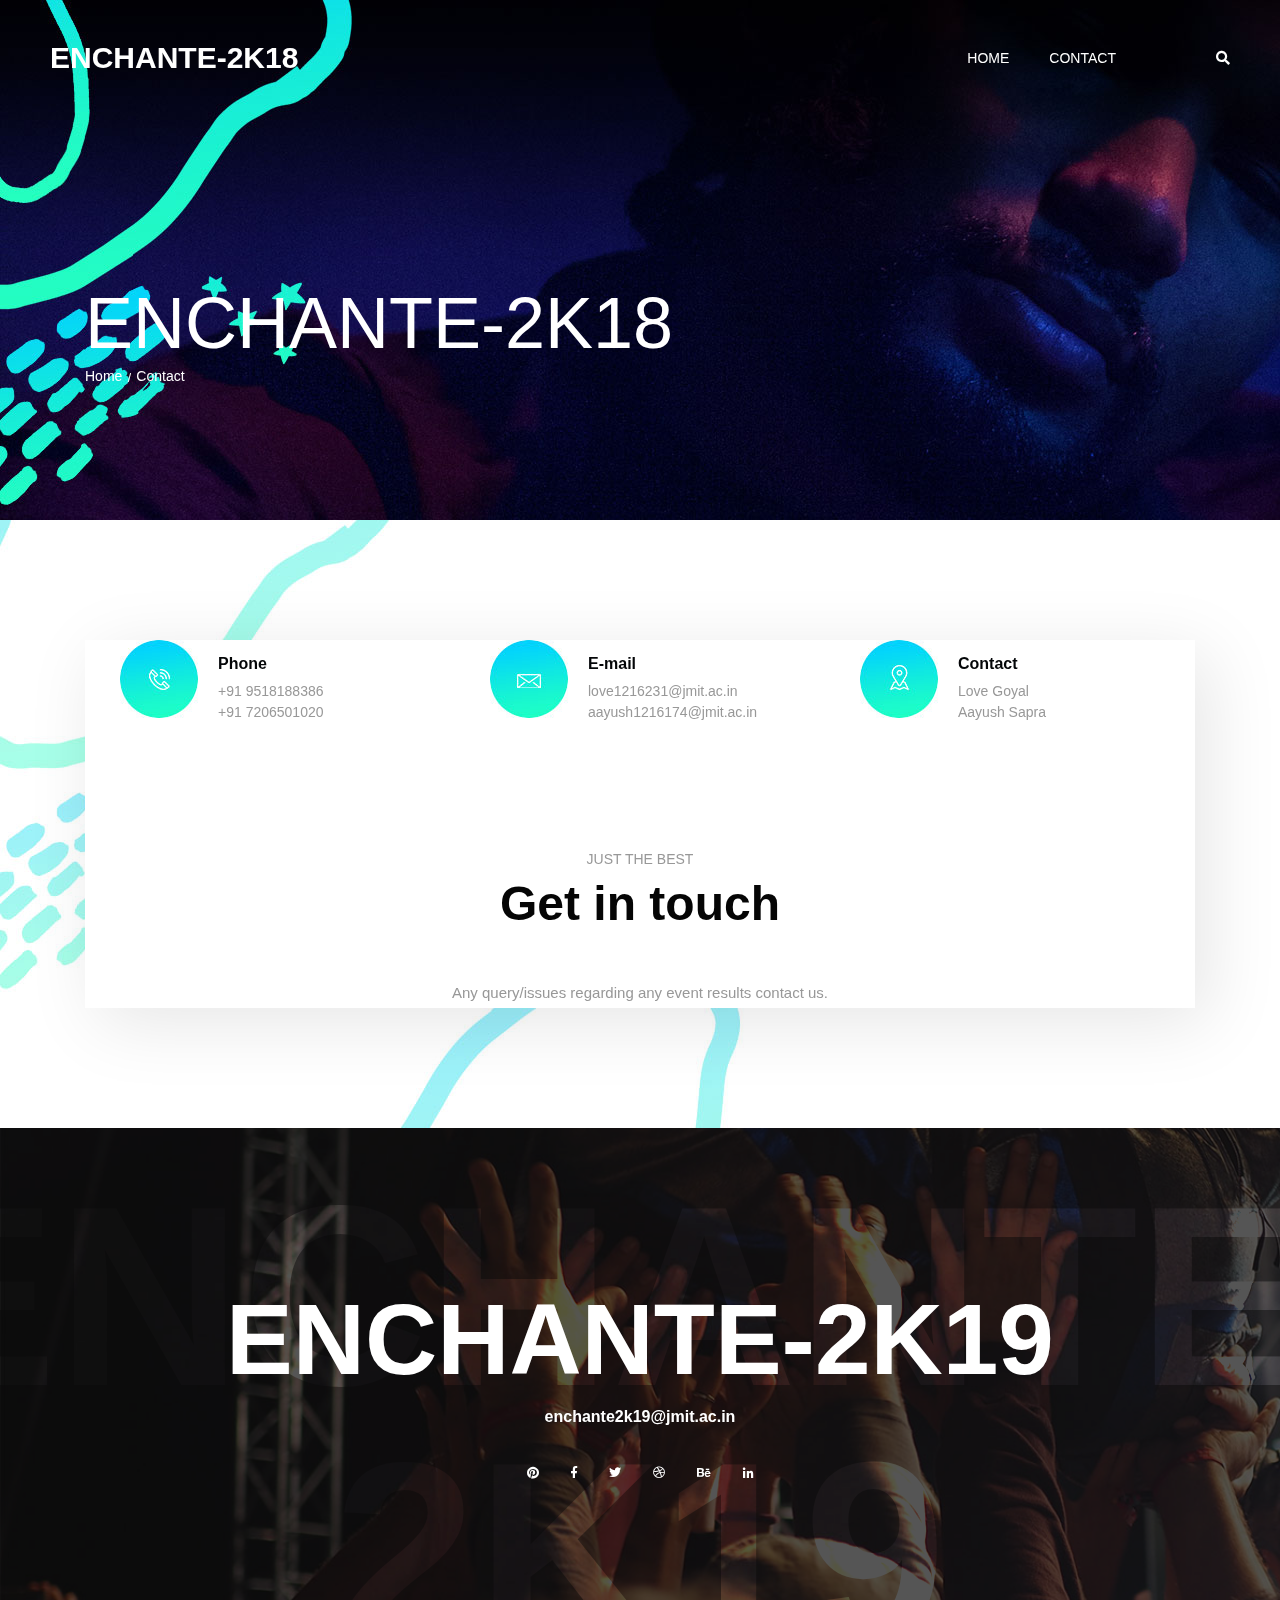
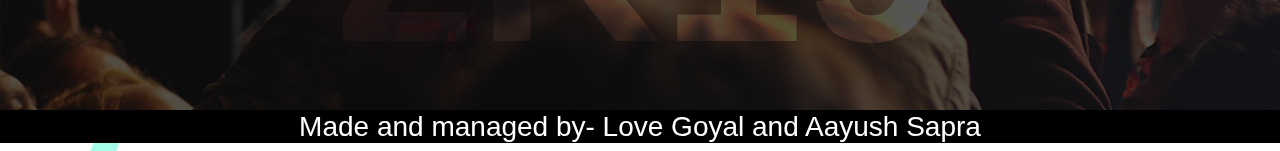
<file: contact.html>
<!DOCTYPE html>
<html lang="en" dir="ltr">
<head>
    <!-- Required meta tags -->
    <meta charset="utf-8">
    <meta name="viewport" content="width=device-width, initial-scale=1, shrink-to-fit=no">

    <title>ENCHANTE-2K18</title>

    
    <!-- Bootstrap CSS -->
    <link rel="stylesheet" href="css/bootstrap.min.css">

    <!-- FontAwesome CSS -->
    <link rel="stylesheet" href="css/fontawesome-all.min.css">

    <!-- Swiper CSS -->
    <link rel="stylesheet" href="css/swiper.min.css">

    <!-- Styles -->
    <link rel="stylesheet" href="style.css">
</head>

<body class="contact-page">
    <header class="site-header">
        <div class="header-bar">
            <div class="container-fluid">
                <div class="row align-items-center">
                    <div class="col-10 col-lg-4">
                        <h1 class="site-branding flex">
                            <a href="#">ENCHANTE-2K18</a>
                        </h1>
                    </div>

                    <div class="col-2 col-lg-8">
                        <nav class="site-navigation">
                            <div class="hamburger-menu d-lg-none">
                                <span></span>
                                <span></span>
                                <span></span>
                                <span></span>
                            </div><!-- .hamburger-menu -->

                            <ul>
                                <li><a href="index.html">HOME</a></li>
                                <li><a href="contact.html">CONTACT</a></li>
                                <li><a href="#"><i class="fas fa-search"></i></a></li>
                            </ul><!-- flex -->
                        </nav><!-- .site-navigation -->
                    </div><!-- .col-12 -->
                </div><!-- .row -->
            </div><!-- container-fluid -->
        </div><!-- header-bar -->
    </header><!-- .site-header -->

    <div class="page-header">
        <div class="container">
            <div class="row">
                <div class="col-12">
                    <div class="entry-header">
                        <h2 class="entry-title">ENCHANTE-2K18</h2>

                        <ul class="breadcrumbs flex align-items-center">
                            <li><a href="#">Home</a></li>
                            <li>Contact</li>
                        </ul><!-- .breadcrumbs -->
                    </div><!-- entry-header -->
                </div><!-- col-12 -->
            </div><!-- row -->
        </div><!-- container -->
    </div><!-- page-header -->

    <div class="container">
        <div class="main-content">
            

            <div class="contact-details">
                <div class="container">
                    <div class="row">
                        <div class="col-12 col-md-6 col-lg-4">
                            <div class="contact-medium flex align-items-center">
                                <figure class="contact-icon">
                                    <img src="images/phone.jpg" alt="phone icon">
                                </figure><!-- phone-icon -->

                                <div class="contact-content">
                                    <div class="entry-title">
                                        Phone
                                    </div><!-- entry-title -->
                                    <div class="entry-content">
                                        +91 9518188386<br>
                                        +91 7206501020
                                    </div><!-- entry-content -->
                                </div><!-- phone-number -->
                            </div><!-- contact-phone -->
                        </div><!-- col-4 -->

                        <div class="col-12 col-md-6 col-lg-4 mt-5 mt-md-0">
                            <div class="contact-medium flex align-items-center">
                                <figure class="contact-icon">
                                    <img src="images/mail.jpg" alt="phone icon">
                                </figure><!-- phone-icon -->

                                <div class="contact-content">
                                    <div class="entry-title">
                                        E-mail
                                    </div><!-- entry-title -->
                                    <div class="entry-content">
                                        love1216231@jmit.ac.in<br>
                                        aayush1216174@jmit.ac.in
                                    </div><!-- entry-content -->
                                </div><!-- phone-number -->
                            </div><!-- contact-phone -->
                        </div><!-- col-4 -->

                        <div class="col-12 col-md-6 col-lg-4 mt-5 mt-lg-0">
                            <div class="contact-medium flex align-items-center">
                                <figure class="contact-icon">
                                    <img src="images/place.jpg" alt="phone icon">
                                </figure><!-- phone-icon -->
                                <div class="contact-content">
                                    <div class="entry-title">
                                        Contact
                                    </div><!-- entry-title -->
                                    <div class="entry-content">
                                        Love Goyal<br>
                                        Aayush Sapra
                                    </div><!-- entry-content -->
                                </div><!-- phone-number -->
                                
                            </div><!-- contact-phone -->
                        </div><!-- col-4 -->
                    </div><!-- row -->
                </div>
            </div><!-- contact-details -->

            <div class="get-in-touch">
                <div class="entry-header">
                    <div class="entry-title">
                        <p>JUST THE BEST</p>
                        <h2>Get in touch</h2>
                    </div><!-- entry-title -->
                </div><!-- entry-header -->

                <div class="entry-content">
                    <p>Any query/issues regarding any event results contact us. </p>
                </div><!-- entry-content -->

                
            </div><!-- newsletter-subscribe -->
        </div><!-- main-content -->
    </div><!-- container -->

    <footer class="site-footer">
        <div class="footer-cover-title flex justify-content-center align-items-center">
            <h2>ENCHANTE-2K19</h2>
        </div><!-- .site-footer -->

        <div class="footer-content-wrapper">
            <div class="container">
                <div class="row">
                    <div class="col-12">
                        <div class="entry-title">
                            <a href="#">ENCHANTE-2K19</a>
                        </div><!-- entry-title -->

                        <div class="entry-mail">
                            <a href="#">enchante2k19@jmit.ac.in</a>
                        </div><!-- .entry-mail -->

                       

                        <div class="footer-social">
                            <ul class="flex justify-content-center align-items-center">
                                <li><a href="#"><i class="fab fa-pinterest"></i></a></li>
                                <li><a href="#"><i class="fab fa-facebook-f"></i></a></li>
                                <li><a href="#"><i class="fab fa-twitter"></i></a></li>
                                <li><a href="#"><i class="fab fa-dribbble"></i></a></li>
                                <li><a href="#"><i class="fab fa-behance"></i></a></li>
                                <li><a href="#"><i class="fab fa-linkedin-in"></i></a></li>
                            </ul>
                        </div><!-- footer-social -->
                    </div><!-- col -->
                </div><!-- row -->
            </div><!-- container -->
        </div><!-- footer-content-wrapper -->
    </footer><!-- site-footer -->
<h3 style="color:white;text-align:center;background-color:black;">Made and managed by- Love Goyal and Aayush Sapra</h3>

    <script type='text/javascript' src='js/jquery.js'></script>
    <script type='text/javascript' src='js/masonry.pkgd.min.js'></script>
    <script type='text/javascript' src='js/jquery.collapsible.min.js'></script>
    <script type='text/javascript' src='js/swiper.min.js'></script>
    <script type='text/javascript' src='js/jquery.countdown.min.js'></script>
    <script type='text/javascript' src='js/circle-progress.min.js'></script>
    <script type='text/javascript' src='js/jquery.countTo.min.js'></script>
    <script type='text/javascript' src='js/custom.js'></script>
</body>
</html>
</file>
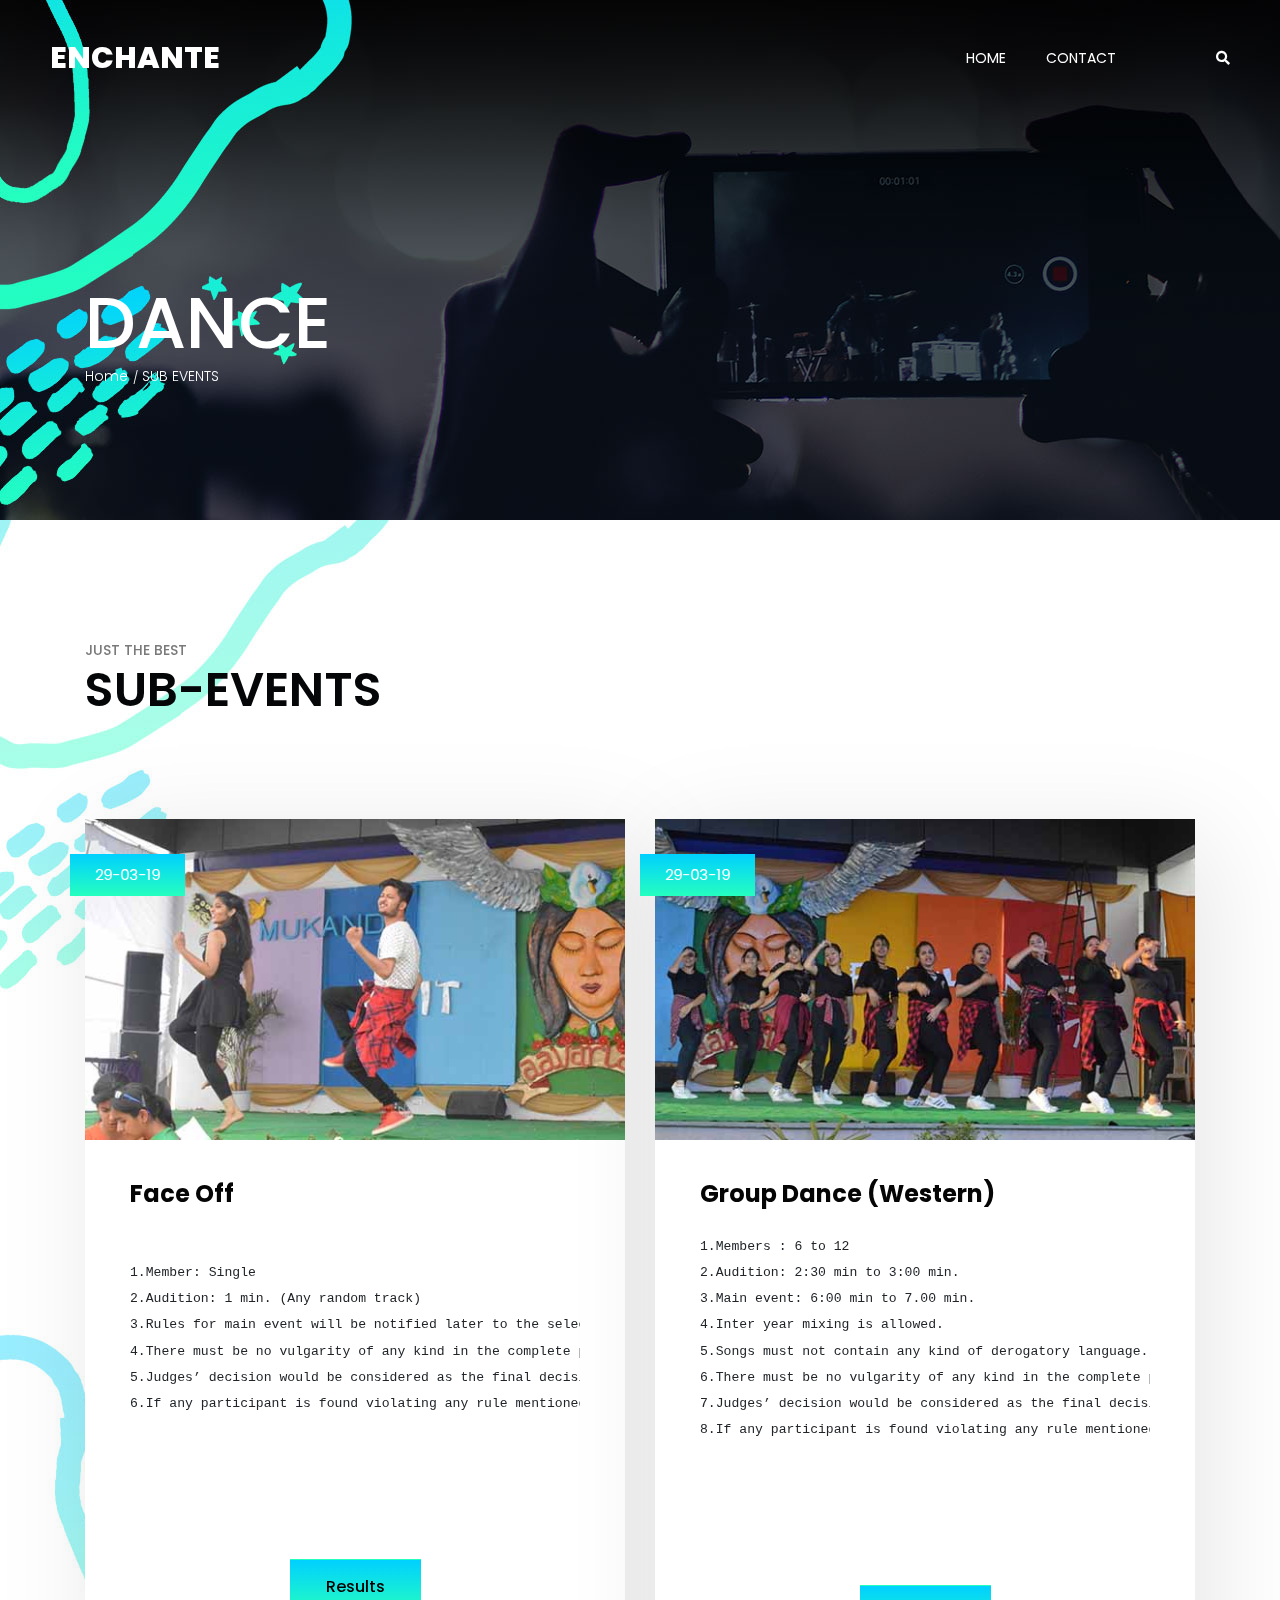
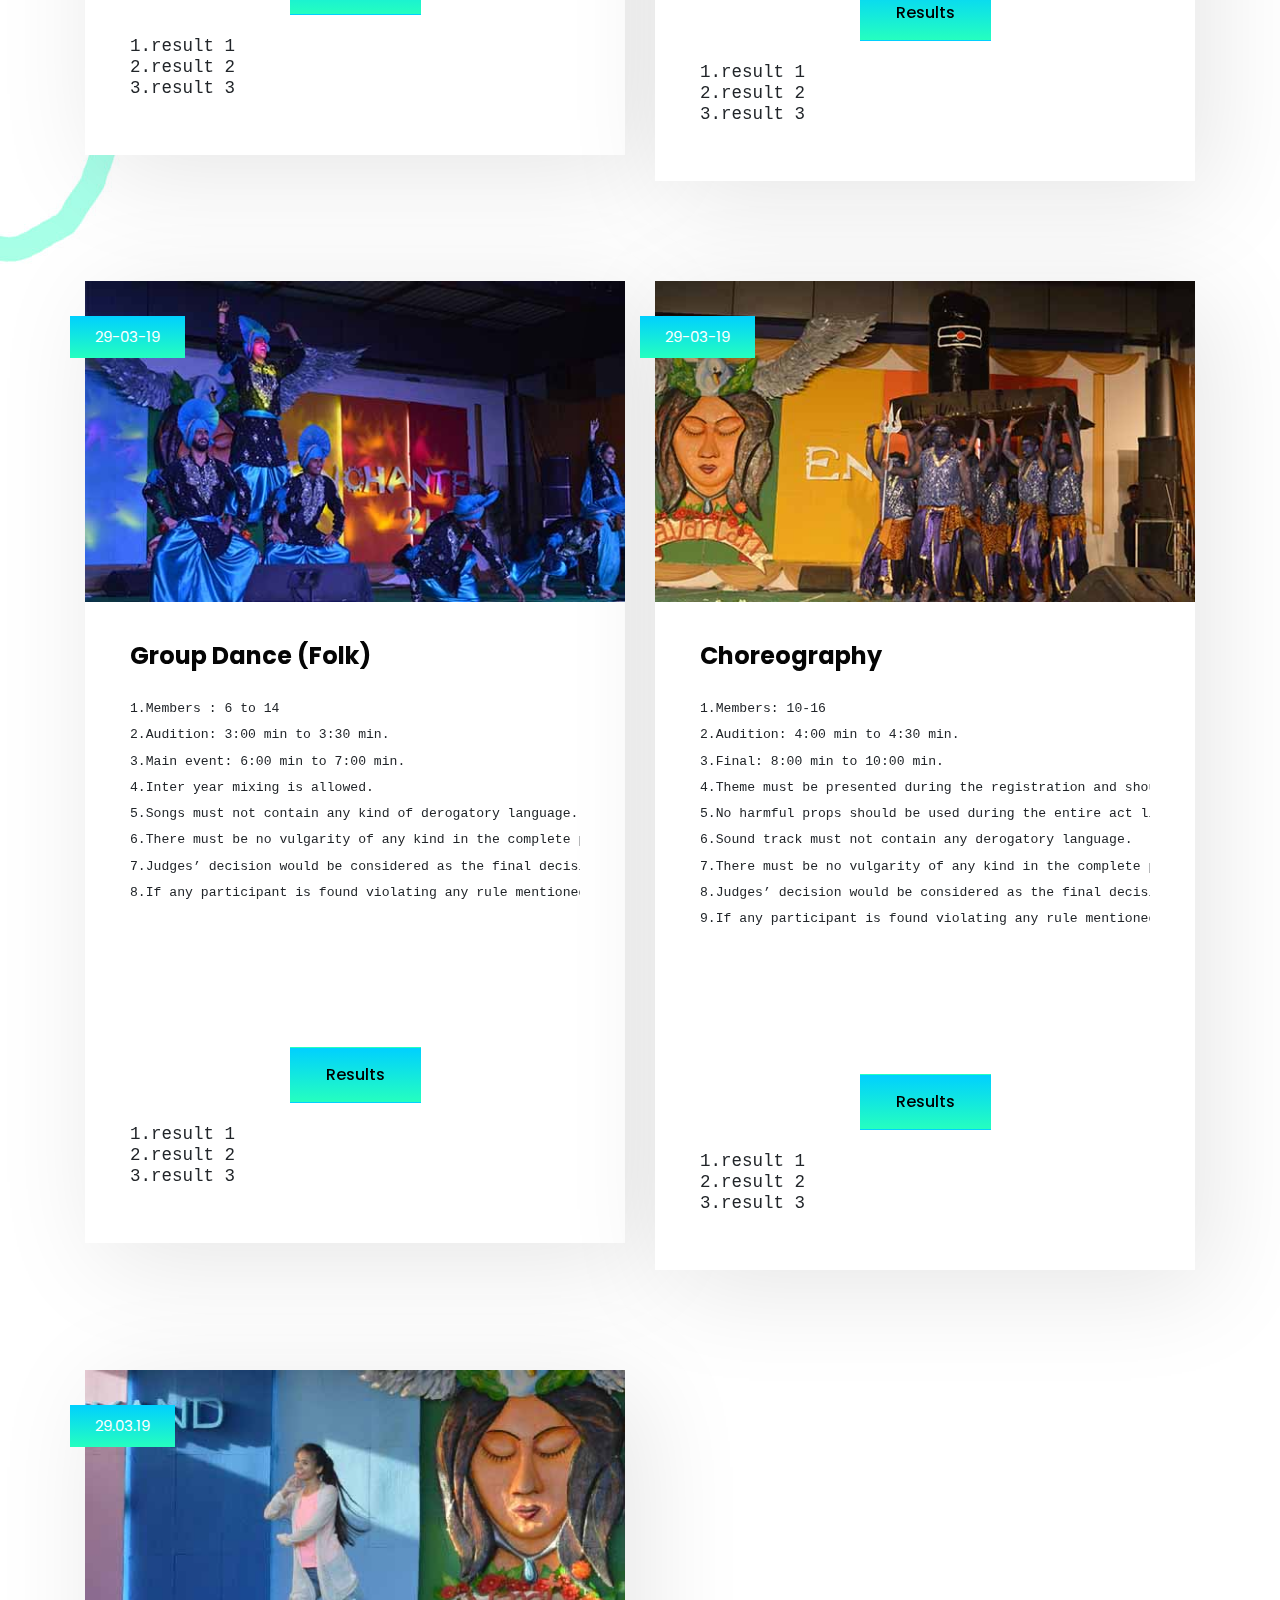
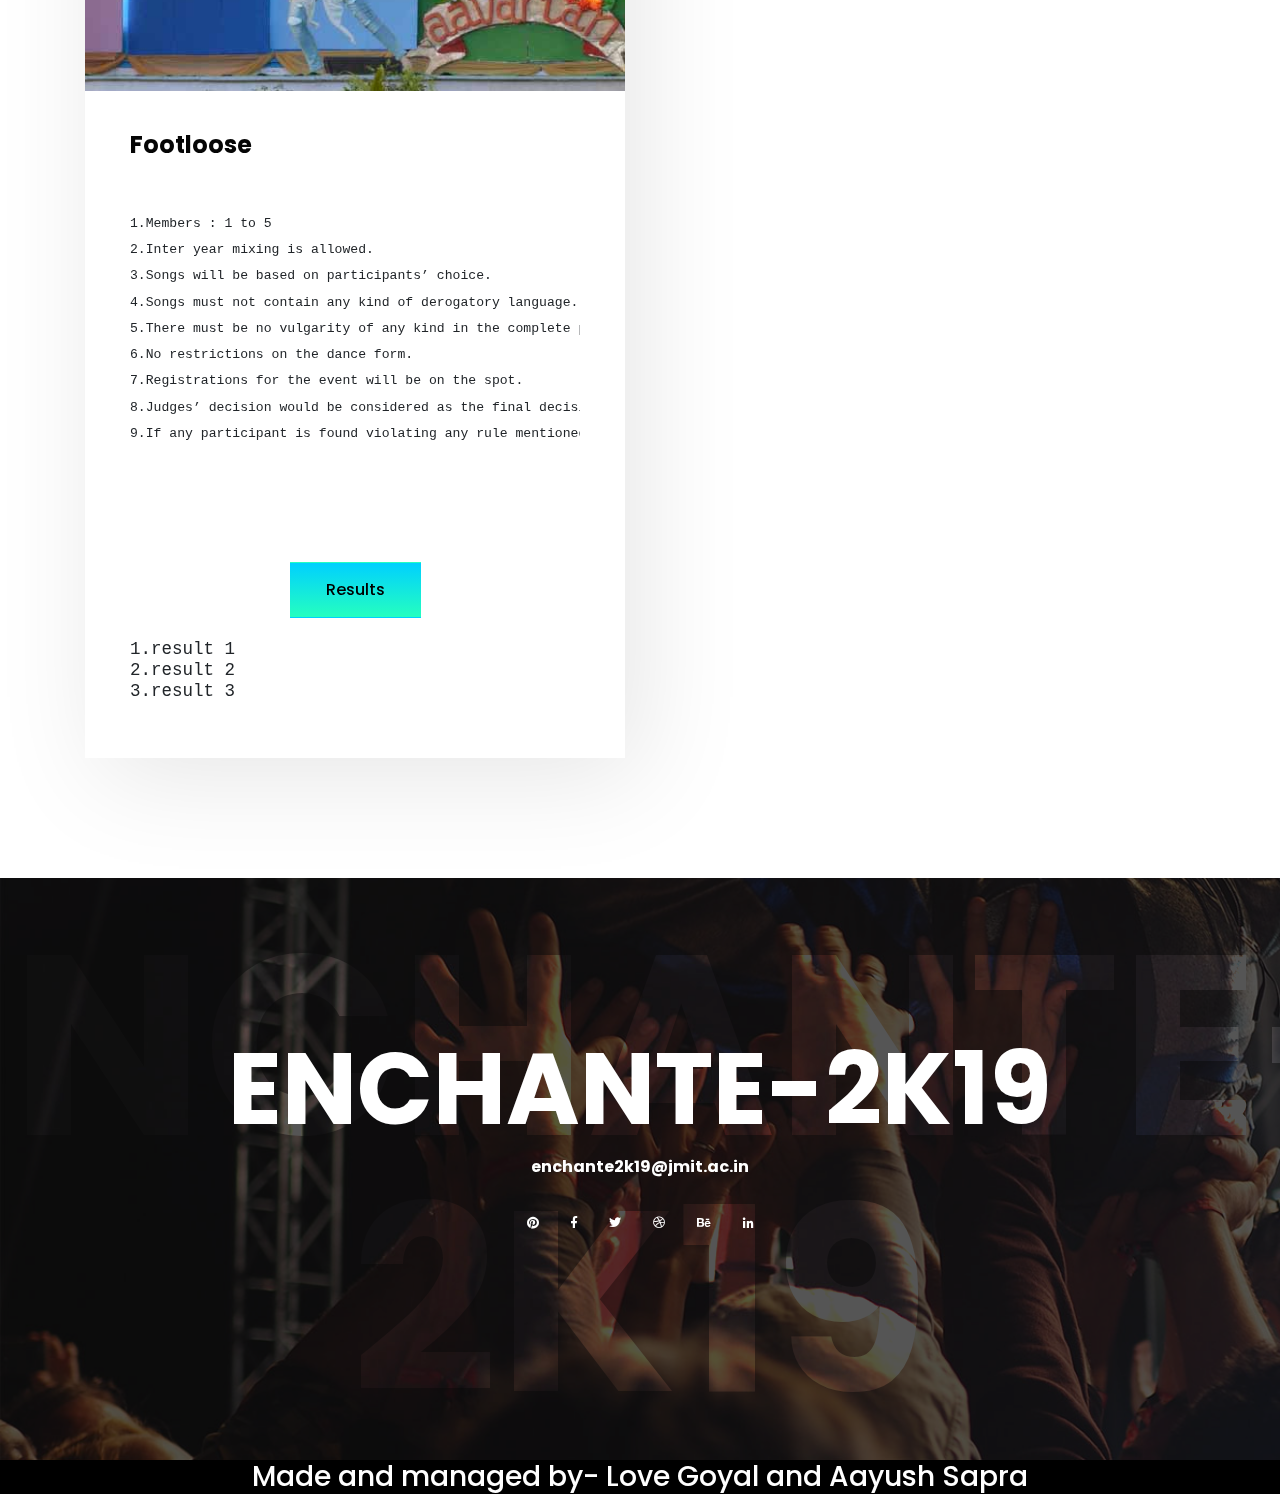
<file: dance.html>
<!DOCTYPE html>
<html lang="en" dir="ltr">
<head>
    <!-- Required meta tags -->
    <meta charset="utf-8">
    <meta name="viewport" content="width=device-width, initial-scale=1, shrink-to-fit=no">

    <title>enchante2k19</title>

    <link href="https://fonts.googleapis.com/css?family=Poppins:300,400,500,600,700" rel="stylesheet">
    <!-- Bootstrap CSS -->
    <link rel="stylesheet" href="css/bootstrap.min.css">

    <!-- FontAwesome CSS -->
    <link rel="stylesheet" href="css/fontawesome-all.min.css">

    <!-- Swiper CSS -->
    <link rel="stylesheet" href="css/swiper.min.css">

    <!-- Styles -->
    <link rel="stylesheet" href="style.css">
</head>
<body class="blog-page">
    <header class="site-header">
        <div class="header-bar">
            <div class="container-fluid">
                <div class="row align-items-center">
                    <div class="col-10 col-lg-4">
                        <h1 class="site-branding flex">
                            <a href="#">ENCHANTE</a>
                        </h1>
                    </div>

                    <div class="col-2 col-lg-8">
                        <nav class="site-navigation">
                            <div class="hamburger-menu d-lg-none">
                                <span></span>
                                <span></span>
                                <span></span>
                                <span></span>
                            </div><!-- .hamburger-menu -->

                            <ul>
                                <li><a href="index.html">HOME</a></li>
                                <li><a href="contact.html">CONTACT</a></li>
                                <li><a href="#"><i class="fas fa-search"></i></a></li>
                            </ul><!-- flex -->
                        </nav><!-- .site-navigation -->
                    </div><!-- .col-12 -->
                </div><!-- .row -->
            </div><!-- container-fluid -->
        </div><!-- header-bar -->
    </header><!-- .site-header -->

    <div class="page-header">
        <div class="container">
            <div class="row">
                <div class="col-12">
                    <div class="entry-header">
                        <h2 class="entry-title">DANCE</h2>

                        <ul class="breadcrumbs flex align-items-center">
                            <li><a href="#">Home</a></li>
                            <li>SUB EVENTS</li>
                        </ul><!-- .breadcrumbs -->
                    </div><!-- entry-header -->
                </div><!-- col-12 -->
            </div><!-- row -->
        </div><!-- container -->
    </div><!-- page-header -->

    <div class="main-content">
        <div class="container">
            <div class="last-news">
                <div class="entry-header">
                    <div class="entry-title">
                        <p>JUST THE BEST</p>
                        <h2>SUB-EVENTS</h2>
                    </div><!-- entry-title -->
                </div>

                <div class="row blog-list-page">
                    <div class="col-12 col-md-6 single-blog-content">
                        <div class="blog-content">
                            <figure class="featured-image">
                                <a href="#"> <img src="images/1.jpg" alt="fesival+celebration"> </a>
                            </figure><!-- featured-image -->

                            <div class="box-link-date">
                                <a href="">29-03-19</a>
                            </div><!-- box-link-date -->

                            <div class="entry-content">
                                <div class="entry-header">
                                    <h2>Face Off</h2>
                                </div><!-- entry-header -->

                                

                                <div class="entry-description">
<pre>   
1.Member: Single
2.Audition: 1 min. (Any random track)
3.Rules for main event will be notified later to the selected students.
4.There must be no vulgarity of any kind in the complete performance.
5.Judges’ decision would be considered as the final decision.
6.If any participant is found violating any rule mentioned above, then he/she will be disqualified.
        
</pre>                  
                                </div><!-- entry-description -->
                                <div class="col-12 load-more flex justify-content-center">
                                        <input type="submit" name=""  value="Results" class="btn">
                                    </div><h5>
									<pre>   
1.result 1
2.result 2
3.result 3        
</pre>                  </h5>
                            </div><!-- entry-content -->
                            
                        </div>
                        
                    </div><!-- col-6 -->

                    <div class="col-12 col-md-6 single-blog-content">
                        <div class="blog-content">
                            <figure class="featured-image">
                                <a href="#"> <img src="images/2.jpg" alt="fesival+celebration"> </a>
                            </figure><!-- featured-image -->

                            <div class="box-link-date">
                                <a href="">29-03-19</a>
                            </div><!-- box-link-date -->

                            <div class="entry-content">
                                <div class="entry-header">
                                    <h2>Group Dance (Western)</h2>
                                </div><!-- entry-header -->

                                <!-- <div class="entry-meta">
                                    <span class="author-name"><a href="#">By James Williams</a></span>
                                    <span class="space">|</span>
                                    <span class="comments-count"><a href="#">3 comments</a></span>
                                </div>entry-meta -->

                                <div class="entry-description">
<pre>
1.Members : 6 to 12
2.Audition: 2:30 min to 3:00 min.
3.Main event: 6:00 min to 7.00 min.
4.Inter year mixing is allowed.
5.Songs must not contain any kind of derogatory language.
6.There must be no vulgarity of any kind in the complete performance.
7.Judges’ decision would be considered as the final decision.
8.If any participant is found violating any rule mentioned above then he/she will be disqualified.
        
</pre>
                                </div><!-- entry-description -->
                                <div class="col-12 load-more flex justify-content-center">
                                        <input type="submit" name=""  value="Results" class="btn">
                                    </div><h5>
									<pre>   
1.result 1
2.result 2
3.result 3        
</pre>                  </h5>
                            </div><!-- entry-content -->
                        
                        </div>
                    </div><!-- col-6 -->

                    <div class="col-12 col-md-6 single-blog-content">
                        <div class="blog-content">
                            <figure class="featured-image">
                                <a href="#"> <img src="images/3.jpg" alt="fesival+celebration"> </a>
                            </figure><!-- featured-image -->

                            <div class="box-link-date">
                                <a href="">29-03-19</a>
                            </div><!-- box-link-date -->

                            <div class="entry-content">
                                <div class="entry-header">
                                    <h2>Group Dance (Folk)</h2>
                                </div><!-- entry-header -->

                                <!-- <div class="entry-meta">
                                    <span class="author-name"><a href="#">By James Williams</a></span>
                                    <span class="space">|</span>
                                    <span class="comments-count"><a href="#">3 comments</a></span>
                                </div>entry-meta -->

                                <div class="entry-description">
<pre>
1.Members : 6 to 14
2.Audition: 3:00 min to 3:30 min.
3.Main event: 6:00 min to 7:00 min.
4.Inter year mixing is allowed.
5.Songs must not contain any kind of derogatory language.
6.There must be no vulgarity of any kind in the complete performance.
7.Judges’ decision would be considered as the final decision.
8.If any participant is found violating any rule mentioned above then he/she will be disqualified.
        
</pre>
                                </div><!-- entry-description -->
                                <div class="col-12 load-more flex justify-content-center">
                                        <input type="submit" name=""  value="Results" class="btn">
                                    </div><h5>
									<pre>   
1.result 1
2.result 2
3.result 3        
</pre>                  </h5>
                            </div><!-- entry-content -->
                        </div>
                    </div><!-- col-6 -->

                    <div class="col-12 col-md-6 single-blog-content">
                        <div class="blog-content">
                            <figure class="featured-image">
                                <a href="#"> <img src="images/4.jpg" alt="fesival+celebration"> </a>
                            </figure><!-- featured-image -->

                            <div class="box-link-date">
                                <a href="">29-03-19</a>
                            </div><!-- box-link-date -->

                            <div class="entry-content">
                                <div class="entry-header">
                                    <h2>Choreography</h2>
                                </div><!-- entry-header -->

                                <!-- <div class="entry-meta">
                                    <span class="author-name"><a href="#">By James Williams</a></span>
                                    <span class="space">|</span>
                                    <span class="comments-count"><a href="#">3 comments</a></span>
                                </div>entry-meta -->

                                <div class="entry-description">
<pre>
1.Members: 10-16
2.Audition: 4:00 min to 4:30 min.
3.Final: 8:00 min to 10:00 min.
4.Theme must be presented during the registration and should not   contain any sort of negativity on social topics like rape cases, demonetisation, etc.
5.No harmful props should be used during the entire act like fire, smoke, etc.
6.Sound track must not contain any derogatory language.
7.There must be no vulgarity of any kind in the complete performance.
8.Judges’ decision would be considered as the final decision.
9.If any participant is found violating any rule mentioned above then he/she will be disqualified.
        
</pre>
                                </div><!-- entry-description -->
                            
                                <div class="col-12 load-more flex justify-content-center">
                                        <input type="submit" name="" value="Results" class="btn">
                                    </div><h5>
									<pre>   
1.result 1
2.result 2
3.result 3        
</pre>                  </h5>
                            </div><!-- entry-content -->
                        </div>
                    </div><!-- col-6 -->

                    <div class="col-12 col-md-6 single-blog-content">
                        <div class="blog-content">
                            <figure class="featured-image">
                                <a href="#"> <img src="images/5.jpg" alt="fesival+celebration"> </a>
                            </figure><!-- featured-image -->

                            <div class="box-link-date">
                                <a href="">29.03.19</a>
                            </div><!-- box-link-date -->

                            <div class="entry-content">
                                <div class="entry-header">
                                    <h2>Footloose</h2>
                                </div><!-- entry-header -->

                                <!-- <div class="entry-meta">
                                    <span class="author-name"><a href="#">By James Williams</a></span>
                                    <span class="space">|</span>
                                    <span class="comments-count"><a href="#">3 comments</a></span>
                                </div>entry-meta -->

                                <div class="entry-description">
<pre>                                  
1.Members : 1 to 5
2.Inter year mixing is allowed.
3.Songs will be based on participants’ choice.
4.Songs must not contain any kind of derogatory language.
5.There must be no vulgarity of any kind in the complete performance.
6.No restrictions on the dance form.
7.Registrations for the event will be on the spot.
8.Judges’ decision would be considered as the final decision.
9.If any participant is found violating any rule mentioned above then he/she will be disqualified.
</pre>
                                </div><!-- entry-description -->
                                <div class="col-12 load-more flex justify-content-center">
                                        <input type="submit" name="" value="Results" class="btn">
                                    </div><h5>
									<pre>   
1.result 1
2.result 2
3.result 3        
</pre>                  </h5>
                            </div><!-- entry-content -->
                        </div>
                    </div><!-- col-6 -->

                    

                    

               
                    
                </div><!-- blog-list-page -->
            </div><!-- last-news -->
        </div><!-- container -->
    </div><!-- main-content -->

    <footer class="site-footer">
        <div class="footer-cover-title flex justify-content-center align-items-center">
            <h2>ENCHANTE-2K19</h2>
        </div><!-- .site-footer -->

        <div class="footer-content-wrapper">
            <div class="container">
                <div class="row">
                    <div class="col-12">
                        <div class="entry-title">
                            <a href="#">ENCHANTE-2K19</a>
                        </div><!-- entry-title -->

                        <div class="entry-mail">
                            <a href="#">enchante2k19@jmit.ac.in</a>
                        </div><!-- .entry-mail -->

                       

                        <div class="footer-social">
                            <ul class="flex justify-content-center align-items-center">
                                <li><a href="#"><i class="fab fa-pinterest"></i></a></li>
                                <li><a href="#"><i class="fab fa-facebook-f"></i></a></li>
                                <li><a href="#"><i class="fab fa-twitter"></i></a></li>
                                <li><a href="#"><i class="fab fa-dribbble"></i></a></li>
                                <li><a href="#"><i class="fab fa-behance"></i></a></li>
                                <li><a href="#"><i class="fab fa-linkedin-in"></i></a></li>
                            </ul>
                        </div><!-- footer-social -->
                    </div><!-- col -->
                </div><!-- row -->
            </div><!-- container -->
        </div><!-- footer-content-wrapper -->
    </footer><!-- site-footer -->
	<h3 style="color:white;text-align:center;background-color:black;">Made and managed by- Love Goyal and Aayush Sapra</h3>


    <script type='text/javascript' src='js/jquery.js'></script>
    <script type='text/javascript' src='js/masonry.pkgd.min.js'></script>
    <script type='text/javascript' src='js/jquery.collapsible.min.js'></script>
    <script type='text/javascript' src='js/swiper.min.js'></script>
    <script type='text/javascript' src='js/jquery.countdown.min.js'></script>
    <script type='text/javascript' src='js/circle-progress.min.js'></script>
    <script type='text/javascript' src='js/jquery.countTo.min.js'></script>
    <script type='text/javascript' src='js/custom.js'></script>
</body>
</html>
</file>
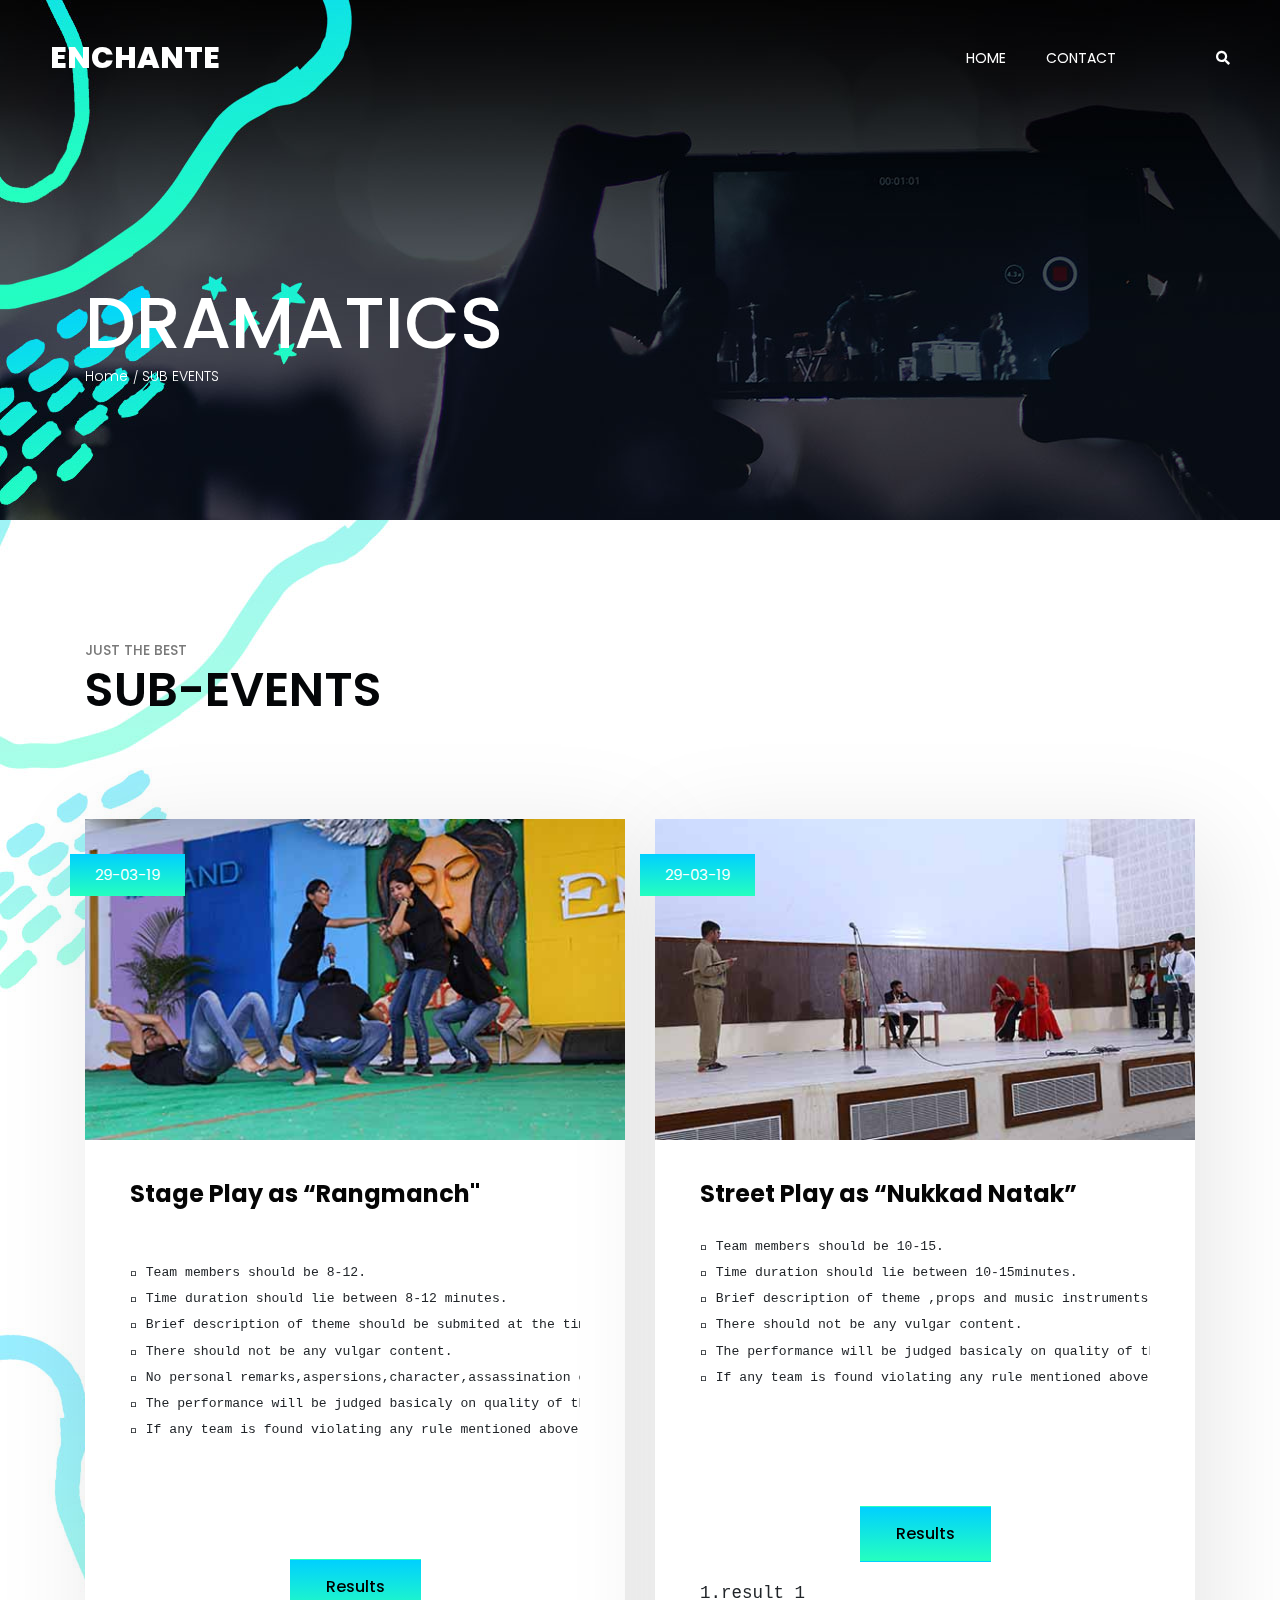
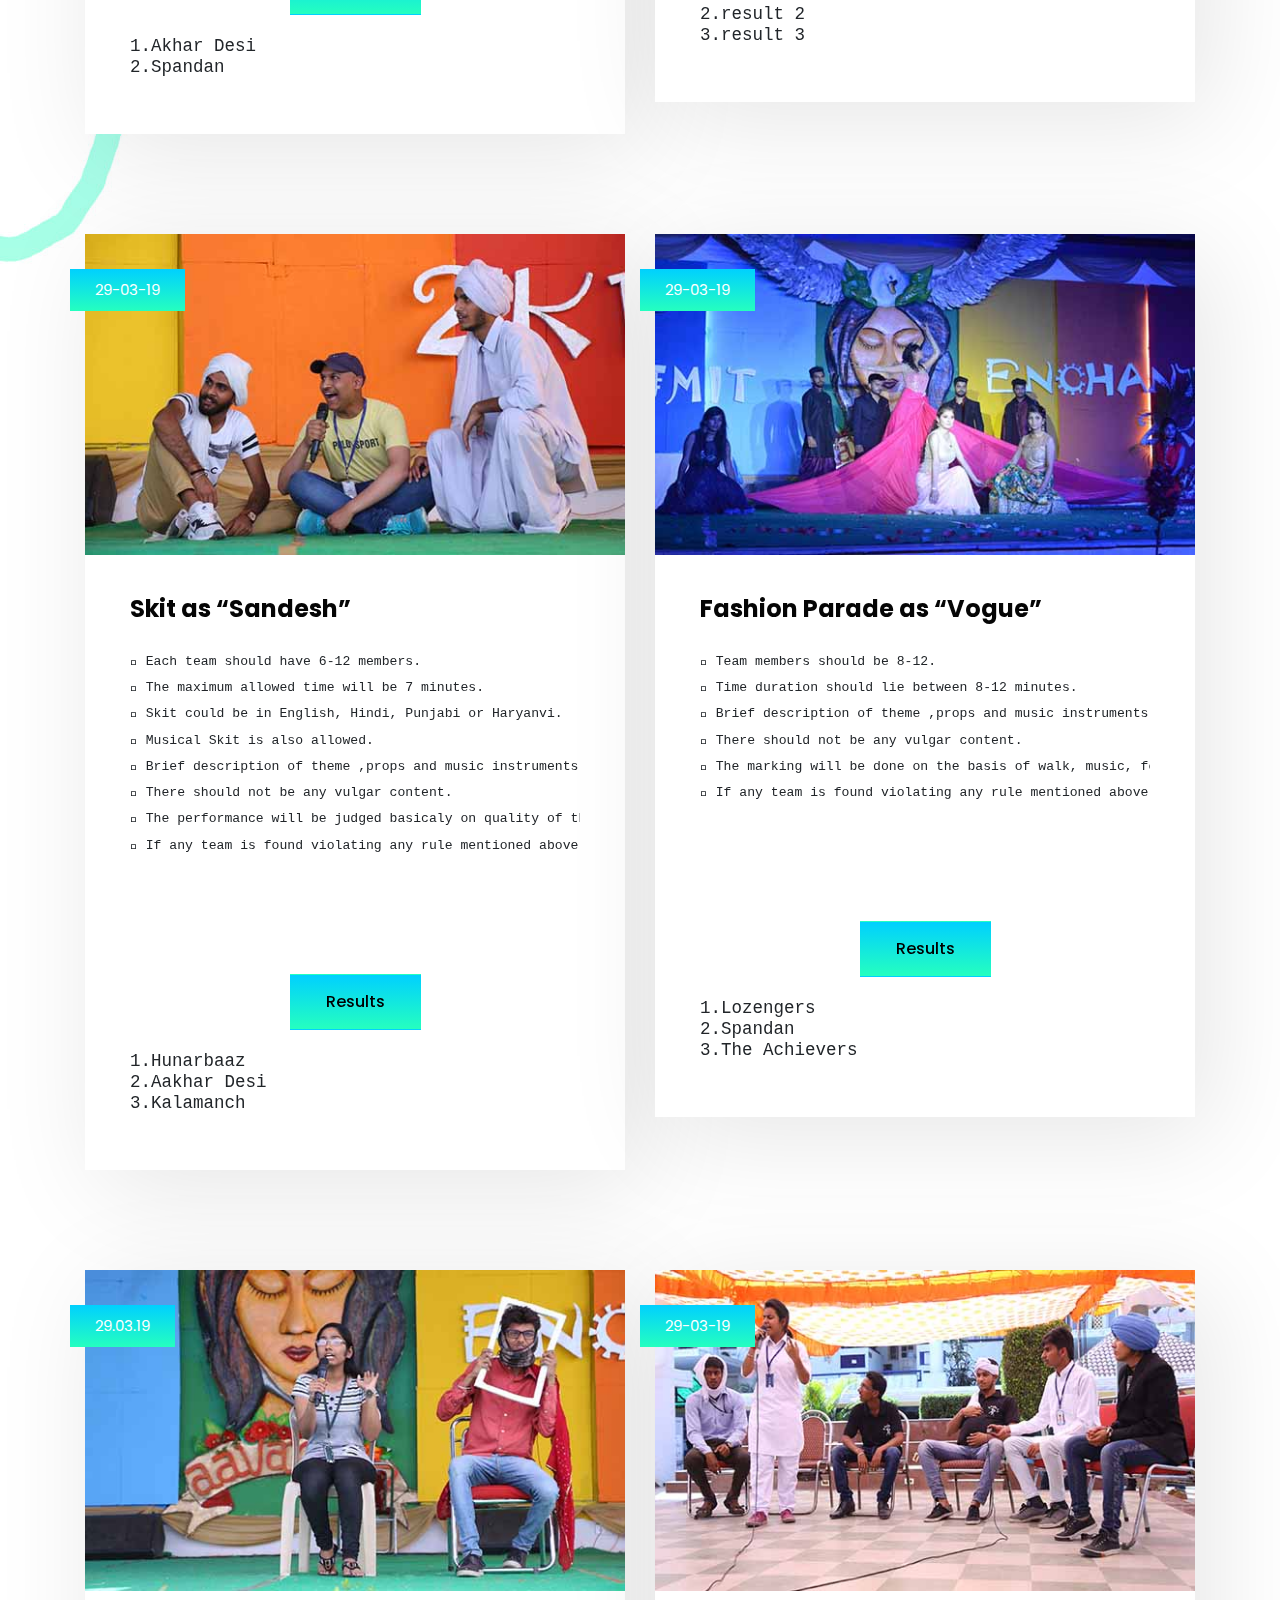
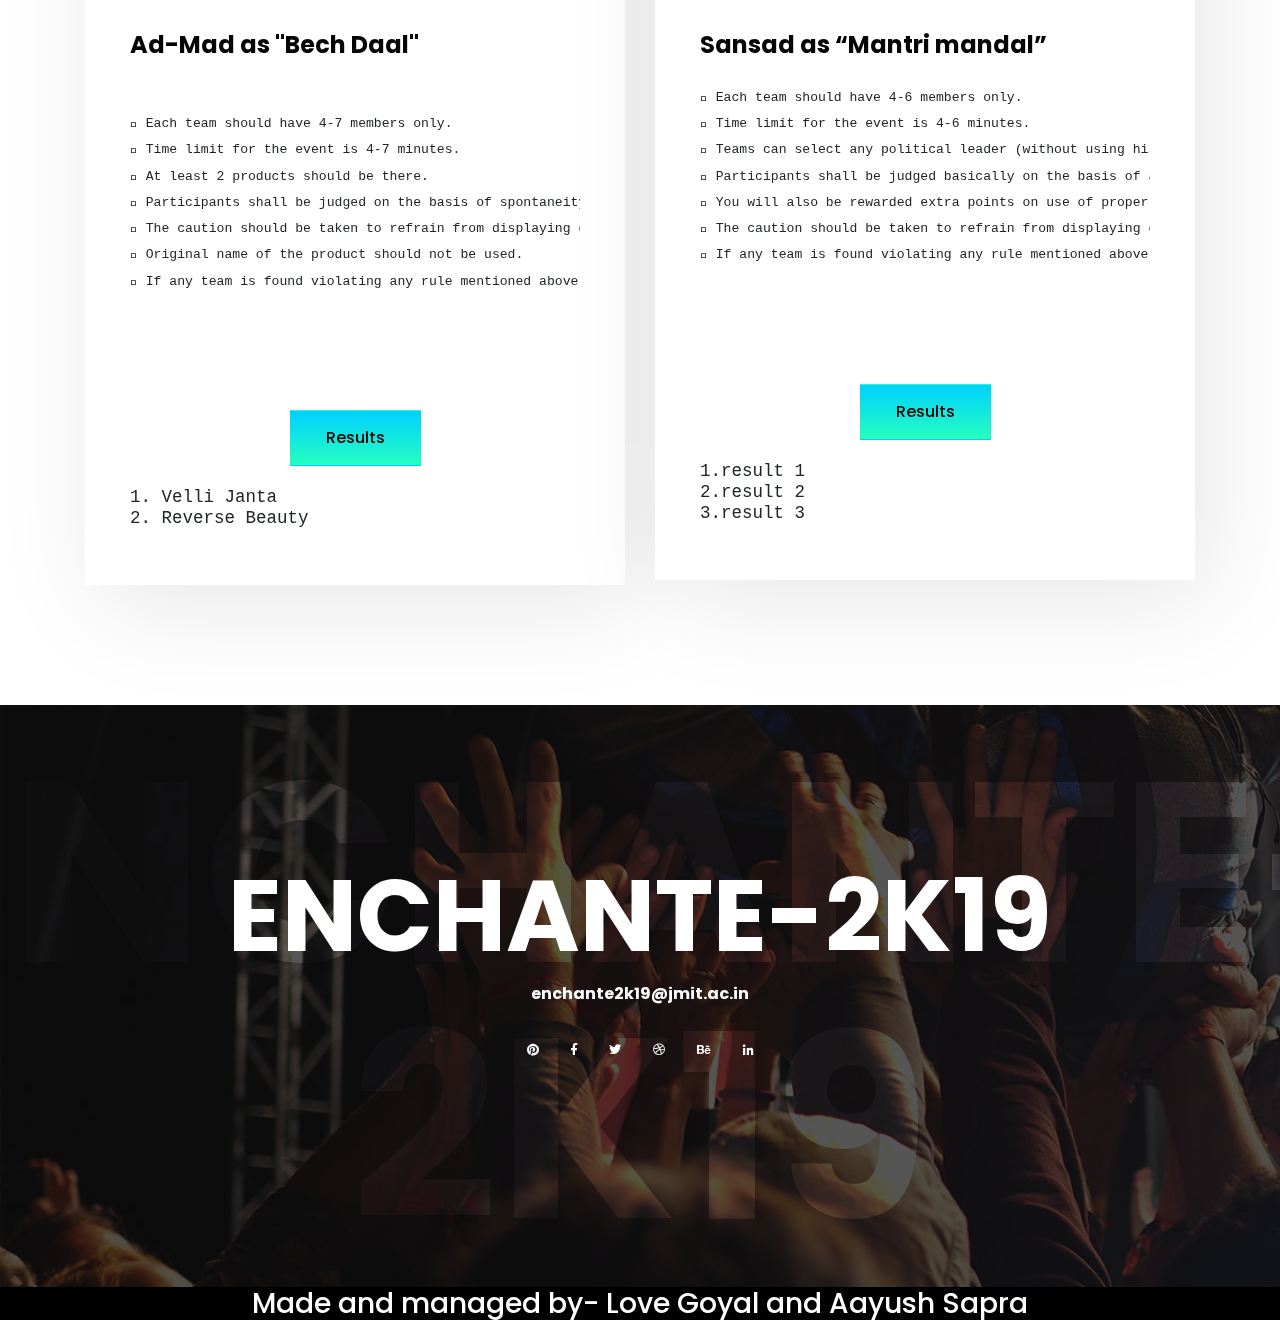
<file: dramatics.html>
<!DOCTYPE html>
<html lang="en" dir="ltr">
<head>
    <!-- Required meta tags -->
    <meta charset="utf-8">
    <meta name="viewport" content="width=device-width, initial-scale=1, shrink-to-fit=no">

    <title>enchante2k19</title>

    <link href="https://fonts.googleapis.com/css?family=Poppins:300,400,500,600,700" rel="stylesheet">
    <!-- Bootstrap CSS -->
    <link rel="stylesheet" href="css/bootstrap.min.css">

    <!-- FontAwesome CSS -->
    <link rel="stylesheet" href="css/fontawesome-all.min.css">

    <!-- Swiper CSS -->
    <link rel="stylesheet" href="css/swiper.min.css">

    <!-- Styles -->
    <link rel="stylesheet" href="style.css">
</head>
<body class="blog-page">
    <header class="site-header">
        <div class="header-bar">
            <div class="container-fluid">
                <div class="row align-items-center">
                    <div class="col-10 col-lg-4">
                        <h1 class="site-branding flex">
                            <a href="#">ENCHANTE</a>
                        </h1>
                    </div>

                    <div class="col-2 col-lg-8">
                        <nav class="site-navigation">
                            <div class="hamburger-menu d-lg-none">
                                <span></span>
                                <span></span>
                                <span></span>
                                <span></span>
                            </div><!-- .hamburger-menu -->

                            <ul>
                                <li><a href="index.html">HOME</a></li>
                                <li><a href="contact.html">CONTACT</a></li>
                                <li><a href="#"><i class="fas fa-search"></i></a></li>
                            </ul><!-- flex -->
                        </nav><!-- .site-navigation -->
                    </div><!-- .col-12 -->
                </div><!-- .row -->
            </div><!-- container-fluid -->
        </div><!-- header-bar -->
    </header><!-- .site-header -->

    <div class="page-header">
        <div class="container">
            <div class="row">
                <div class="col-12">
                    <div class="entry-header">
                        <h2 class="entry-title">DRAMATICS</h2>

                        <ul class="breadcrumbs flex align-items-center">
                            <li><a href="#">Home</a></li>
                            <li>SUB EVENTS</li>
                        </ul><!-- .breadcrumbs -->
                    </div><!-- entry-header -->
                </div><!-- col-12 -->
            </div><!-- row -->
        </div><!-- container -->
    </div><!-- page-header -->

    <div class="main-content">
        <div class="container">
            <div class="last-news">
                <div class="entry-header">
                    <div class="entry-title">
                        <p>JUST THE BEST</p>
                        <h2>SUB-EVENTS</h2>
                    </div><!-- entry-title -->
                </div>

                <div class="row blog-list-page">
                    <div class="col-12 col-md-6 single-blog-content">
                        <div class="blog-content">
                            <figure class="featured-image">
                                <a href="#"> <img src="images/6.jpg" alt="fesival+celebration"> </a>
                            </figure><!-- featured-image -->

                            <div class="box-link-date">
                                <a href="">29-03-19</a>
                            </div><!-- box-link-date -->

                            <div class="entry-content">
                                <div class="entry-header">
                                    <h2>Stage Play as “Rangmanch"</h2>
                                </div><!-- entry-header -->

                                

                                <div class="entry-description">
<pre>   
 Team members should be 8-12.
 Time duration should lie between 8-12 minutes.
 Brief description of theme should be submited at the time of registration.
 There should not be any vulgar content.
 No personal remarks,aspersions,character,assassination etc. is allowed.
 The performance will be judged basicaly on quality of theme,acting, stagepresentationandoveralperformance.
 If any team is found violating any rule mentioned above, then it will be disqualified.
</pre>                  
                                </div><!-- entry-description -->
                                <div class="col-12 load-more flex justify-content-center">
                                        <input type="submit" name=""  value="Results" class="btn">
                                    </div><h5>
									<pre>   
1.Akhar Desi
2.Spandan      
</pre>                  </h5>
                            </div><!-- entry-content -->
                            
                        </div>
                        
                    </div><!-- col-6 -->

                    <div class="col-12 col-md-6 single-blog-content">
                        <div class="blog-content">
                            <figure class="featured-image">
                                <a href="#"> <img src="images/7.jpg" alt="fesival+celebration"> </a>
                            </figure><!-- featured-image -->

                            <div class="box-link-date">
                                <a href="">29-03-19</a>
                            </div><!-- box-link-date -->

                            <div class="entry-content">
                                <div class="entry-header">
                                    <h2>Street Play as “Nukkad Natak”</h2>
                                </div><!-- entry-header -->

                                <!-- <div class="entry-meta">
                                    <span class="author-name"><a href="#">By James Williams</a></span>
                                    <span class="space">|</span>
                                    <span class="comments-count"><a href="#">3 comments</a></span>
                                </div>entry-meta -->

                                <div class="entry-description">
<pre>
 Team members should be 10-15.
 Time duration should lie between 10-15minutes.
 Brief description of theme ,props and music instruments(ifany) should be submitted at the time of registration.
 There should not be any vulgar content.
 The performance will be judged basicaly on quality of theme,acting, stagepresentationandoveralperformance.
 If any team is found violating any rule mentioned above, then it will be disqualified.
</pre>
                                </div><!-- entry-description -->
                                <div class="col-12 load-more flex justify-content-center">
                                        <input type="submit" name="" value="Results" class="btn">
                                    </div><h5>
									<pre>   
1.result 1
2.result 2
3.result 3        
</pre>                  </h5>
                            </div><!-- entry-content -->
                        
                        </div>
                    </div><!-- col-6 -->

                    <div class="col-12 col-md-6 single-blog-content">
                        <div class="blog-content">
                            <figure class="featured-image">
                                <a href="#"> <img src="images/8.jpg" alt="fesival+celebration"> </a>
                            </figure><!-- featured-image -->

                            <div class="box-link-date">
                                <a href="">29-03-19</a>
                            </div><!-- box-link-date -->

                            <div class="entry-content">
                                <div class="entry-header">
                                    <h2>Skit as “Sandesh”</h2>
                                </div><!-- entry-header -->

                                <!-- <div class="entry-meta">
                                    <span class="author-name"><a href="#">By James Williams</a></span>
                                    <span class="space">|</span>
                                    <span class="comments-count"><a href="#">3 comments</a></span>
                                </div>entry-meta -->

                                <div class="entry-description">
<pre>
 Each team should have 6-12 members.
 The maximum allowed time will be 7 minutes.
 Skit could be in English, Hindi, Punjabi or Haryanvi.
 Musical Skit is also allowed.
 Brief description of theme ,props and music instruments(ifany) should be submitted at the time of registration.
 There should not be any vulgar content.
 The performance will be judged basicaly on quality of theme,acting, stagepresentationandoveralperformance.
 If any team is found violating any rule mentioned above, then it will be disqualified.
</pre>
                                </div><!-- entry-description -->
                                <div class="col-12 load-more flex justify-content-center">
                                        <input type="submit" name=""  value="Results" class="btn">
                                    </div><h5>
									<pre>   
1.Hunarbaaz
2.Aakhar Desi
3.Kalamanch     
</pre>                  </h5>
                            </div><!-- entry-content -->
                        </div>
                    </div><!-- col-6 -->

                    <div class="col-12 col-md-6 single-blog-content">
                        <div class="blog-content">
                            <figure class="featured-image">
                                <a href="#"> <img src="images/9.jpg" alt="fesival+celebration"> </a>
                            </figure><!-- featured-image -->

                            <div class="box-link-date">
                                <a href="">29-03-19</a>
                            </div><!-- box-link-date -->

                            <div class="entry-content">
                                <div class="entry-header">
                                    <h2>Fashion Parade as “Vogue”</h2>
                                </div><!-- entry-header -->

                                <!-- <div class="entry-meta">
                                    <span class="author-name"><a href="#">By James Williams</a></span>
                                    <span class="space">|</span>
                                    <span class="comments-count"><a href="#">3 comments</a></span>
                                </div>entry-meta -->

                                <div class="entry-description">
<pre>
 Team members should be 8-12.
 Time duration should lie between 8-12 minutes.
 Brief description of theme ,props and music instruments(ifany) should be submitted at the time of registration.
 There should not be any vulgar content.
 The marking will be done on the basis of walk, music, formations, dresses,creativity and adherence to the theme.
 If any team is found violating any rule mentioned above, then it will be disqualified.
</pre>
                                </div><!-- entry-description -->
                            
                                <div class="col-12 load-more flex justify-content-center">
                                        <input type="submit" name=""  value="Results" class="btn">
                                    </div><h5>
									<pre>   
1.Lozengers
2.Spandan
3.The Achievers        
</pre>                  </h5>
                            </div><!-- entry-content -->
                        </div>
                    </div><!-- col-6 -->

                    <div class="col-12 col-md-6 single-blog-content">
                        <div class="blog-content">
                            <figure class="featured-image">
                                <a href="#"> <img src="images/10.jpg" alt="fesival+celebration"> </a>
                            </figure><!-- featured-image -->

                            <div class="box-link-date">
                                <a href="">29.03.19</a>
                            </div><!-- box-link-date -->

                            <div class="entry-content">
                                <div class="entry-header">
                                    <h2>Ad-Mad as "Bech Daal"</h2>
                                </div><!-- entry-header -->

                                <!-- <div class="entry-meta">
                                    <span class="author-name"><a href="#">By James Williams</a></span>
                                    <span class="space">|</span>
                                    <span class="comments-count"><a href="#">3 comments</a></span>
                                </div>entry-meta -->

                                <div class="entry-description">
<pre>                                  
 Each team should have 4-7 members only.
 Time limit for the event is 4-7 minutes.
 At least 2 products should be there.
 Participants shall be judged on the basis of spontaneity,content, props,coordination and overall appeal of the advertisement.
 The caution should be taken to refrain from displaying obscenity, violence,prejudice,defamation etc. in advertisement.
 Original name of the product should not be used.
 If any team is found violating any rule mentioned above,then it will be disqualified.
</pre>
                                </div><!-- entry-description -->
                                <div class="col-12 load-more flex justify-content-center">
                                        <input type="submit" name=""  value="Results" class="btn">
                                    </div><h5>
									<pre>   
1. Velli Janta 
2. Reverse Beauty 
</pre>                  </h5>
                            </div><!-- entry-content -->
                        </div>
                    </div><!-- col-6 -->

                    <div class="col-12 col-md-6 single-blog-content">
                        <div class="blog-content">
                            <figure class="featured-image">
                                <a href="#"> <img src="images/11.jpg" alt="fesival+celebration"> </a>
                            </figure><!-- featured-image -->

                            <div class="box-link-date">
                                <a href="">29-03-19</a>
                            </div><!-- box-link-date -->

                            <div class="entry-content">
                                <div class="entry-header">
                                    <h2>Sansad as “Mantri mandal”</h2>
                                </div><!-- entry-header -->

                                <!-- <div class="entry-meta">
                                    <span class="author-name"><a href="#">By James Williams</a></span>
                                    <span class="space">|</span>
                                    <span class="comments-count"><a href="#">3 comments</a></span>
                                </div>entry-meta -->


                                <div class="entry-description">
<pre>
 Each team should have 4-6 members only.
 Time limit for the event is 4-6 minutes.
 Teams can select any political leader (without using his/her original name) and show case the issues related to them in a humorous  way.
 Participants shall be judged basically on the basis of acting, sense of humour and overall presentation of the act.
 You will also be rewarded extra points on use of proper mimicry and costumes.
 The caution should be taken to refrain from displaying obscenity,violence,prejudice,defamation,especially racist prejudice in the act.
 If any team is found violating any rule mentioned above,then it will be disqualified .
</pre>
                                </div><!-- entry-description -->
                                <div class="col-12 load-more flex justify-content-center">
                                        <input type="submit" name=""  value="Results" class="btn">
                                    </div><h5>
									<pre>   
1.result 1
2.result 2
3.result 3        
</pre>                  </h5>
                            </div><!-- entry-content -->
                        </div>
                    </div><!-- col-6 -->

                    

               
                    
                </div><!-- blog-list-page -->
            </div><!-- last-news -->
        </div><!-- container -->
    </div><!-- main-content -->

    <footer class="site-footer">
        <div class="footer-cover-title flex justify-content-center align-items-center">
            <h2>ENCHANTE-2K19</h2>
        </div><!-- .site-footer -->

        <div class="footer-content-wrapper">
            <div class="container">
                <div class="row">
                    <div class="col-12">
                        <div class="entry-title">
                            <a href="#">ENCHANTE-2K19</a>
                        </div><!-- entry-title -->

                        <div class="entry-mail">
                            <a href="#">enchante2k19@jmit.ac.in</a>
                        </div><!-- .entry-mail -->

                       

                        <div class="footer-social">
                            <ul class="flex justify-content-center align-items-center">
                                <li><a href="#"><i class="fab fa-pinterest"></i></a></li>
                                <li><a href="#"><i class="fab fa-facebook-f"></i></a></li>
                                <li><a href="#"><i class="fab fa-twitter"></i></a></li>
                                <li><a href="#"><i class="fab fa-dribbble"></i></a></li>
                                <li><a href="#"><i class="fab fa-behance"></i></a></li>
                                <li><a href="#"><i class="fab fa-linkedin-in"></i></a></li>
                            </ul>
                        </div><!-- footer-social -->
                    </div><!-- col -->
                </div><!-- row -->
            </div><!-- container -->
        </div><!-- footer-content-wrapper -->
    </footer><!-- site-footer -->
<h3 style="color:white;text-align:center;background-color:black;">Made and managed by- Love Goyal and Aayush Sapra</h3>

    <script type='text/javascript' src='js/jquery.js'></script>
    <script type='text/javascript' src='js/masonry.pkgd.min.js'></script>
    <script type='text/javascript' src='js/jquery.collapsible.min.js'></script>
    <script type='text/javascript' src='js/swiper.min.js'></script>
    <script type='text/javascript' src='js/jquery.countdown.min.js'></script>
    <script type='text/javascript' src='js/circle-progress.min.js'></script>
    <script type='text/javascript' src='js/jquery.countTo.min.js'></script>
    <script type='text/javascript' src='js/custom.js'></script>
</body>
</html>
</file>
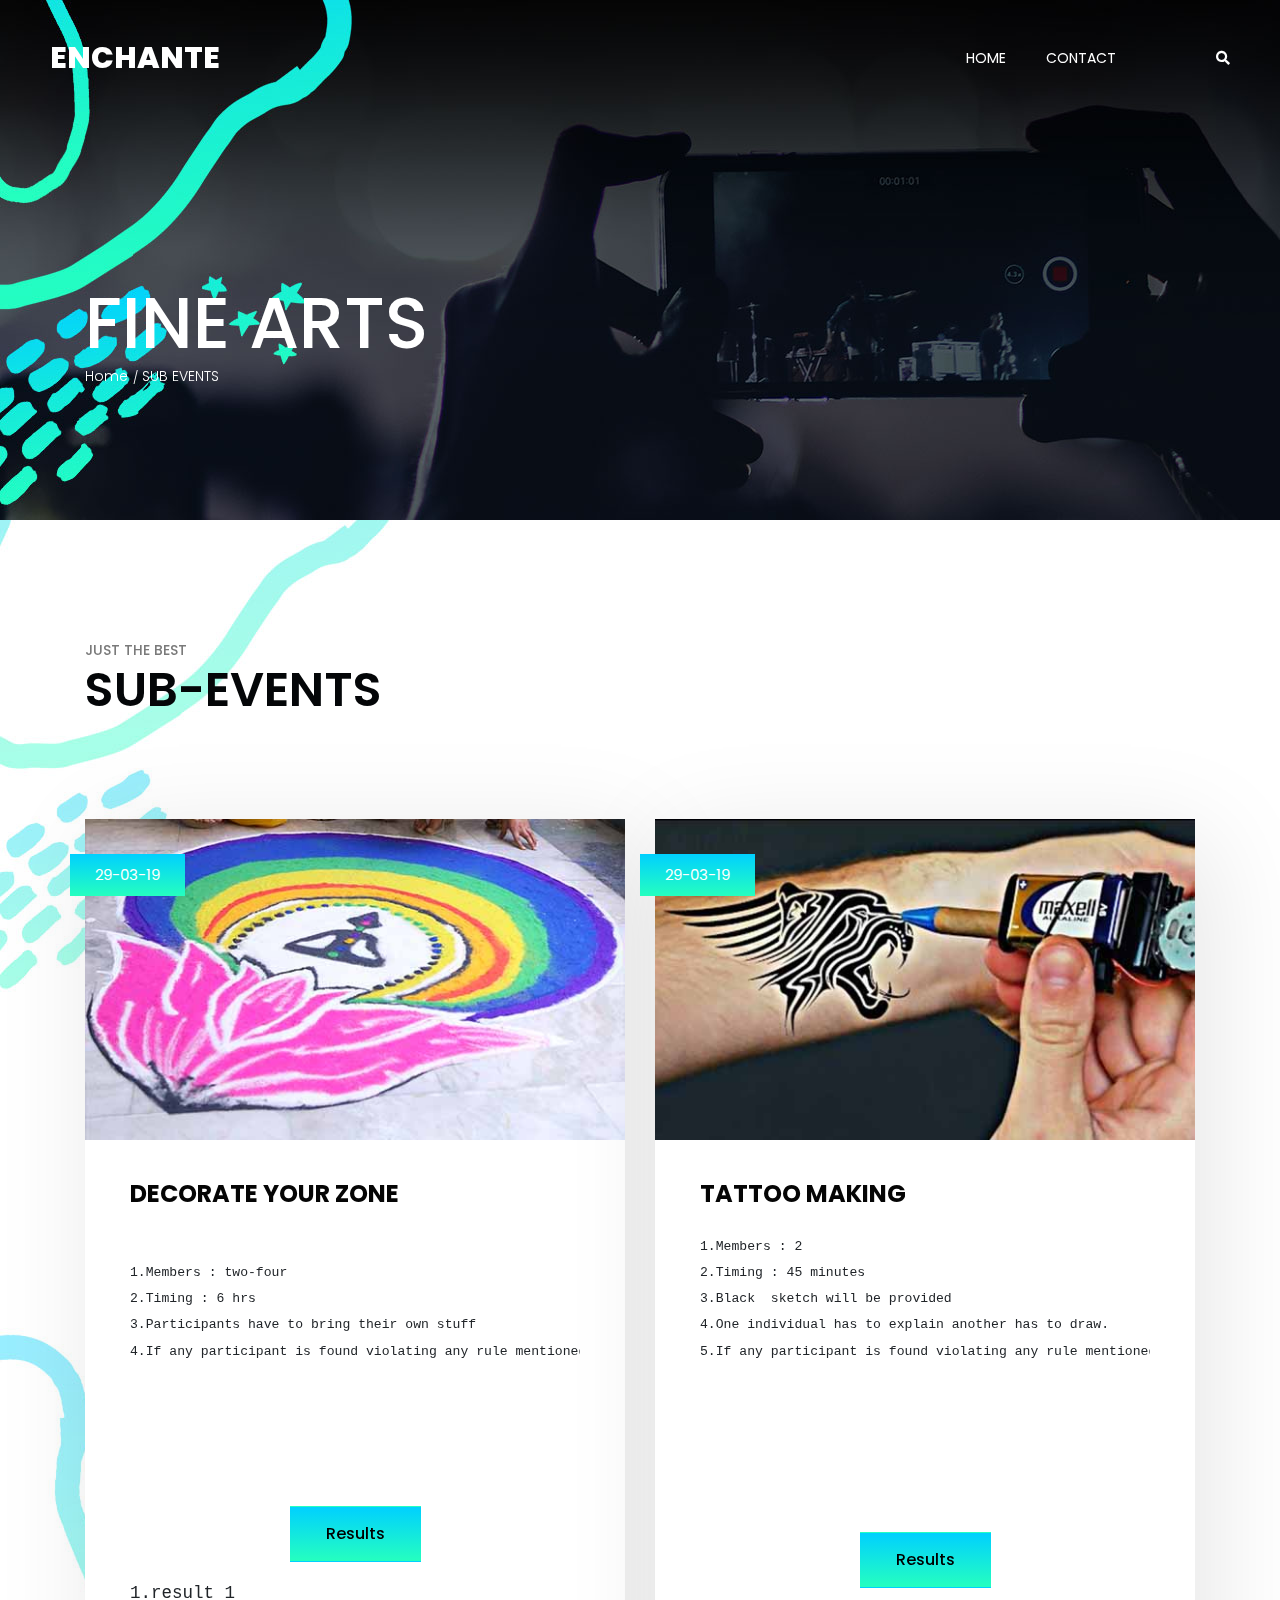
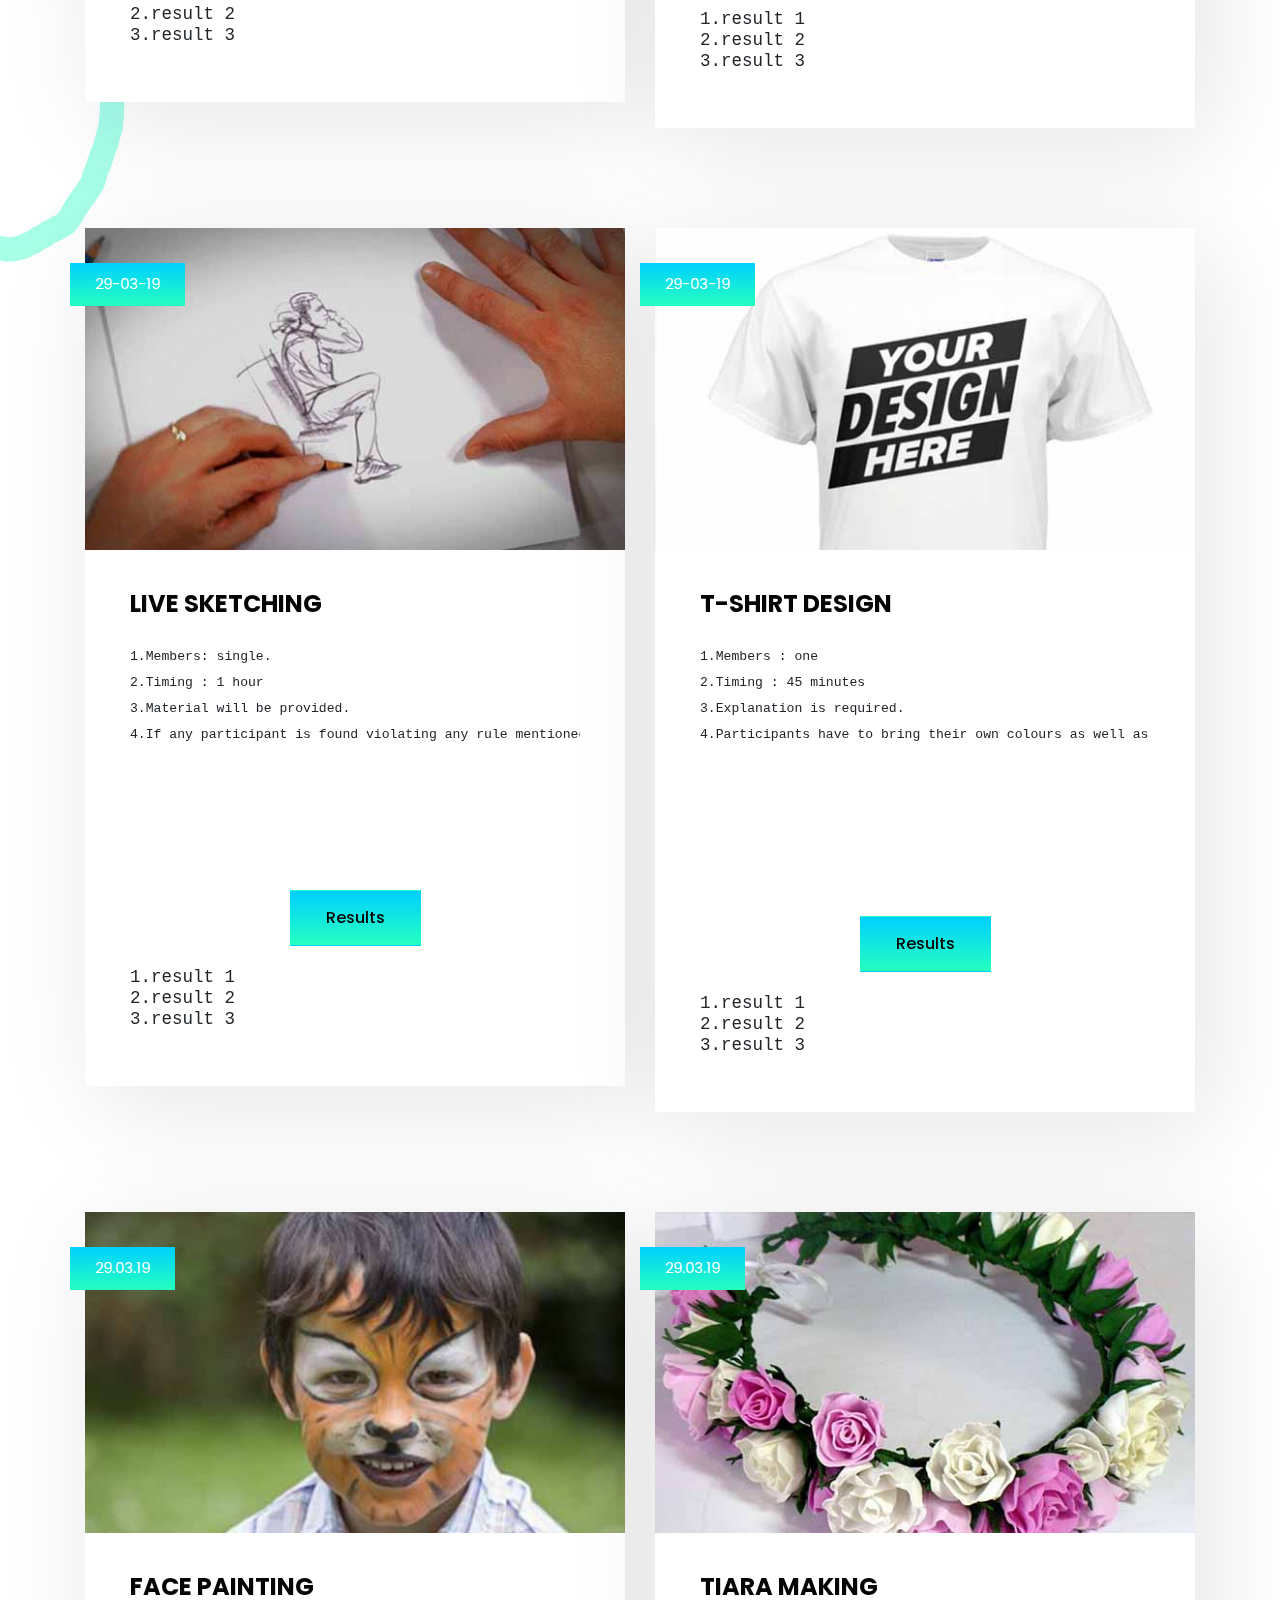
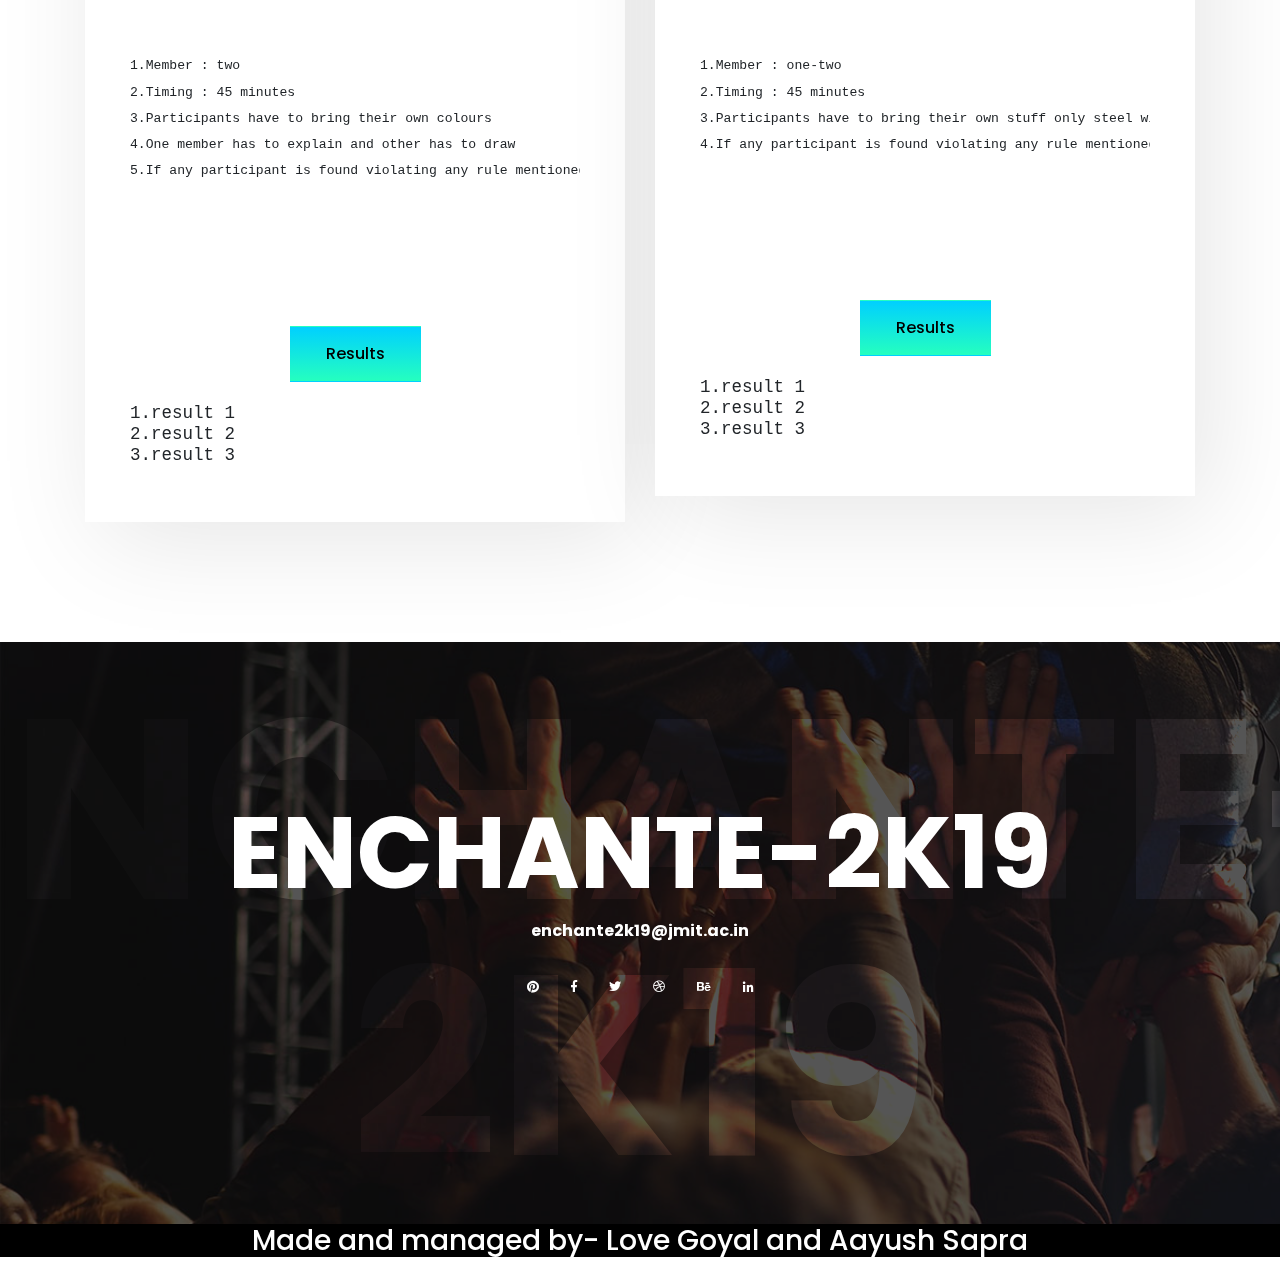
<file: finearts.html>
<!DOCTYPE html>
<html lang="en" dir="ltr">
<head>
    <!-- Required meta tags -->
    <meta charset="utf-8">
    <meta name="viewport" content="width=device-width, initial-scale=1, shrink-to-fit=no">

    <title>enchante2k19</title>

    <link href="https://fonts.googleapis.com/css?family=Poppins:300,400,500,600,700" rel="stylesheet">
    <!-- Bootstrap CSS -->
    <link rel="stylesheet" href="css/bootstrap.min.css">

    <!-- FontAwesome CSS -->
    <link rel="stylesheet" href="css/fontawesome-all.min.css">

    <!-- Swiper CSS -->
    <link rel="stylesheet" href="css/swiper.min.css">

    <!-- Styles -->
    <link rel="stylesheet" href="style.css">
</head>
<body class="blog-page">
    <header class="site-header">
        <div class="header-bar">
            <div class="container-fluid">
                <div class="row align-items-center">
                    <div class="col-10 col-lg-4">
                        <h1 class="site-branding flex">
                            <a href="#">ENCHANTE</a>
                        </h1>
                    </div>

                    <div class="col-2 col-lg-8">
                        <nav class="site-navigation">
                            <div class="hamburger-menu d-lg-none">
                                <span></span>
                                <span></span>
                                <span></span>
                                <span></span>
                            </div><!-- .hamburger-menu -->

                            <ul>
                                <li><a href="index.html">HOME</a></li>
                                <li><a href="contact.html">CONTACT</a></li>
                                <li><a href="#"><i class="fas fa-search"></i></a></li>
                            </ul><!-- flex -->
                        </nav><!-- .site-navigation -->
                    </div><!-- .col-12 -->
                </div><!-- .row -->
            </div><!-- container-fluid -->
        </div><!-- header-bar -->
    </header><!-- .site-header -->

    <div class="page-header">
        <div class="container">
            <div class="row">
                <div class="col-12">
                    <div class="entry-header">
                        <h2 class="entry-title">FINE ARTS</h2>

                        <ul class="breadcrumbs flex align-items-center">
                            <li><a href="#">Home</a></li>
                            <li>SUB EVENTS</li>
                        </ul><!-- .breadcrumbs -->
                    </div><!-- entry-header -->
                </div><!-- col-12 -->
            </div><!-- row -->
        </div><!-- container -->
    </div><!-- page-header -->

    <div class="main-content">
        <div class="container">
            <div class="last-news">
                <div class="entry-header">
                    <div class="entry-title">
                        <p>JUST THE BEST</p>
                        <h2>SUB-EVENTS</h2>
                    </div><!-- entry-title -->
                </div>

                <div class="row blog-list-page">
                    <div class="col-12 col-md-6 single-blog-content">
                        <div class="blog-content">
                            <figure class="featured-image">
                                <a href="#"> <img src="images/29.jpg" alt="fesival+celebration"> </a>
                            </figure><!-- featured-image -->

                            <div class="box-link-date">
                                <a href="">29-03-19</a>
                            </div><!-- box-link-date -->

                            <div class="entry-content">
                                <div class="entry-header">
                                    <h2>DECORATE YOUR ZONE</h2>
                                </div><!-- entry-header -->

                                

                                <div class="entry-description">
<pre>   
1.Members : two-four
2.Timing : 6 hrs
3.Participants have to bring their own stuff 
4.If any participant is found violating any rule mentioned above then he/she will be disqualified.
        
</pre>                  
                                </div><!-- entry-description -->
                                <div class="col-12 load-more flex justify-content-center">
                                        <input type="submit" name=""  value="Results" class="btn">
                                    </div><h5>
									<pre>   
1.result 1
2.result 2
3.result 3        
</pre>                  </h5>
                            </div><!-- entry-content -->
                            
                        </div>
                        
                    </div><!-- col-6 -->

                    <div class="col-12 col-md-6 single-blog-content">
                        <div class="blog-content">
                            <figure class="featured-image">
                                <a href="#"> <img src="images/23.jpg" alt="fesival+celebration"> </a>
                            </figure><!-- featured-image -->

                            <div class="box-link-date">
                                <a href="">29-03-19</a>
                            </div><!-- box-link-date -->

                            <div class="entry-content">
                                <div class="entry-header">
                                    <h2>TATTOO MAKING</h2>
                                </div><!-- entry-header -->

                                <!-- <div class="entry-meta">
                                    <span class="author-name"><a href="#">By James Williams</a></span>
                                    <span class="space">|</span>
                                    <span class="comments-count"><a href="#">3 comments</a></span>
                                </div>entry-meta -->

                                <div class="entry-description">
<pre>
1.Members : 2
2.Timing : 45 minutes
3.Black  sketch will be provided
4.One individual has to explain another has to draw.
5.If any participant is found violating any rule mentioned above then he/she will be disqualified.

        
</pre>
                                </div><!-- entry-description -->
                                <div class="col-12 load-more flex justify-content-center">
                                        <input type="submit" name=""  value="Results" class="btn">
                                    </div><h5>
									<pre>   
1.result 1
2.result 2
3.result 3        
</pre>                  </h5>
                            </div><!-- entry-content -->
                        
                        </div>
                    </div><!-- col-6 -->

                    <div class="col-12 col-md-6 single-blog-content">
                        <div class="blog-content">
                            <figure class="featured-image">
                                <a href="#"> <img src="images/24.jpg" alt="fesival+celebration"> </a>
                            </figure><!-- featured-image -->

                            <div class="box-link-date">
                                <a href="">29-03-19</a>
                            </div><!-- box-link-date -->

                            <div class="entry-content">
                                <div class="entry-header">
                                    <h2>LIVE SKETCHING</h2>
                                </div><!-- entry-header -->

                                <!-- <div class="entry-meta">
                                    <span class="author-name"><a href="#">By James Williams</a></span>
                                    <span class="space">|</span>
                                    <span class="comments-count"><a href="#">3 comments</a></span>
                                </div>entry-meta -->

                                <div class="entry-description">
<pre>
1.Members: single.
2.Timing : 1 hour
3.Material will be provided.
4.If any participant is found violating any rule mentioned above then he/she will be disqualified.
        
</pre>
                                </div><!-- entry-description -->
                                <div class="col-12 load-more flex justify-content-center">
                                        <input type="submit" name=""  value="Results" class="btn">
                                    </div><h5>
									<pre>   
1.result 1
2.result 2
3.result 3        
</pre>                  </h5>
                            </div><!-- entry-content -->
                        </div>
                    </div><!-- col-6 -->

                    <div class="col-12 col-md-6 single-blog-content">
                        <div class="blog-content">
                            <figure class="featured-image">
                                <a href="#"> <img src="images/25.jpg" alt="fesival+celebration"> </a>
                            </figure><!-- featured-image -->

                            <div class="box-link-date">
                                <a href="">29-03-19</a>
                            </div><!-- box-link-date -->

                            <div class="entry-content">
                                <div class="entry-header">
                                    <h2>T-SHIRT DESIGN</h2>
                                </div><!-- entry-header -->

                                <!-- <div class="entry-meta">
                                    <span class="author-name"><a href="#">By James Williams</a></span>
                                    <span class="space">|</span>
                                    <span class="comments-count"><a href="#">3 comments</a></span>
                                </div>entry-meta -->

                                <div class="entry-description">
<pre>
1.Members : one
2.Timing : 45 minutes
3.Explanation is required.
4.Participants have to bring their own colours as well as T shirt
    
        
</pre>
                                </div><!-- entry-description -->
                            
                                <div class="col-12 load-more flex justify-content-center">
                                        <input type="submit" name=""  value="Results" class="btn">
                                    </div><h5>
									<pre>   
1.result 1
2.result 2
3.result 3        
</pre>                  </h5>
                            </div><!-- entry-content -->
                        </div>
                    </div><!-- col-6 -->

                    <div class="col-12 col-md-6 single-blog-content">
                        <div class="blog-content">
                            <figure class="featured-image">
                                <a href="#"> <img src="images/26.jpg" alt="fesival+celebration"> </a>
                            </figure><!-- featured-image -->

                            <div class="box-link-date">
                                <a href="">29.03.19</a>
                            </div><!-- box-link-date -->

                            <div class="entry-content">
                                <div class="entry-header">
                                    <h2>FACE PAINTING</h2>
                                </div><!-- entry-header -->

                                <!-- <div class="entry-meta">
                                    <span class="author-name"><a href="#">By James Williams</a></span>
                                    <span class="space">|</span>
                                    <span class="comments-count"><a href="#">3 comments</a></span>
                                </div>entry-meta -->

                                <div class="entry-description">
<pre>                                  
1.Member : two
2.Timing : 45 minutes
3.Participants have to bring their own colours
4.One member has to explain and other has to draw
5.If any participant is found violating any rule mentioned above then he/she will be disqualified.
    
</pre>
                                </div><!-- entry-description -->
                                <div class="col-12 load-more flex justify-content-center">
                                        <input type="submit" name=""  value="Results" class="btn">
                                    </div><h5>
									<pre>   
1.result 1
2.result 2
3.result 3        
</pre>                  </h5>
                            </div><!-- entry-content -->
                        </div>
                    </div><!-- col-6 -->

                    <div class="col-12 col-md-6 single-blog-content">
                        <div class="blog-content">
                            <figure class="featured-image">
                                <a href="#"> <img src="images/27.jpg" alt="fesival+celebration"> </a>
                            </figure><!-- featured-image -->

                            <div class="box-link-date">
                                <a href="">29.03.19</a>
                            </div><!-- box-link-date -->

                            <div class="entry-content">
                                <div class="entry-header">
                                    <h2>TIARA MAKING</h2>
                                </div><!-- entry-header -->

                                <!-- <div class="entry-meta">
                                    <span class="author-name"><a href="#">By James Williams</a></span>
                                    <span class="space">|</span>
                                    <span class="comments-count"><a href="#">3 comments</a></span>
                                </div>entry-meta -->

                                <div class="entry-description">
<pre>                                  
1.Member : one-two
2.Timing : 45 minutes
3.Participants have to bring their own stuff only steel wire will be provided
4.If any participant is found violating any rule mentioned above then he/she will be disqualified.

</pre>
                                </div><!-- entry-description -->
                                <div class="col-12 load-more flex justify-content-center">
                                        <input type="submit" name=""  value="Results" class="btn">
                                    </div><h5>
									<pre>   
1.result 1
2.result 2
3.result 3        
</pre>                  </h5>
                            </div><!-- entry-content -->
                        </div>
                    </div><!-- col-6 -->



                    <div class="col-12 col-md-6 single-blog-content">
                        <div class="blog-content">
                            <figure class="featured-image">
                                <a href="#"> <img src="images/28.jpg" alt="fesival+celebration"> </a>
                            </figure><!-- featured-image -->

                            <div class="box-link-date">
                                <a href="">29.03.19</a>
                            </div><!-- box-link-date -->

                            <div class="entry-content">
                                <div class="entry-header">
                                    <h2>PAINT YOUR EMOTIONS</h2>
                                </div><!-- entry-header -->

                                <!-- <div class="entry-meta">
                                    <span class="author-name"><a href="#">By James Williams</a></span>
                                    <span class="space">|</span>
                                    <span class="comments-count"><a href="#">3 comments</a></span>
                                </div>entry-meta -->

                                <div class="entry-description">
<pre>                                  
1.Member : one
2.Timing : 45 minutes
3.Participants have to bring their own colours and stuff
4.If any participant is found violating any rule mentioned above then he/she will be disqualified. 
    
</pre>
                                </div><!-- entry-description -->
                                <div class="col-12 load-more flex justify-content-center">
                                        <input type="submit" name=""  value="Results" class="btn">
                                    </div><h5>
									<pre>   
1.result 1
2.result 2
3.result 3        
</pre>                  </h5>
                            </div><!-- entry-content -->
                        </div>
                    </div><!-- col-6 -->


                    

               
                    
                </div><!-- blog-list-page -->
            </div><!-- last-news -->
        </div><!-- container -->
    </div><!-- main-content -->

    <footer class="site-footer">
        <div class="footer-cover-title flex justify-content-center align-items-center">
            <h2>ENCHANTE-2K19</h2>
        </div><!-- .site-footer -->

        <div class="footer-content-wrapper">
            <div class="container">
                <div class="row">
                    <div class="col-12">
                        <div class="entry-title">
                            <a href="#">ENCHANTE-2K19</a>
                        </div><!-- entry-title -->

                        <div class="entry-mail">
                            <a href="#">enchante2k19@jmit.ac.in</a>
                        </div><!-- .entry-mail -->

                       

                        <div class="footer-social">
                            <ul class="flex justify-content-center align-items-center">
                                <li><a href="#"><i class="fab fa-pinterest"></i></a></li>
                                <li><a href="#"><i class="fab fa-facebook-f"></i></a></li>
                                <li><a href="#"><i class="fab fa-twitter"></i></a></li>
                                <li><a href="#"><i class="fab fa-dribbble"></i></a></li>
                                <li><a href="#"><i class="fab fa-behance"></i></a></li>
                                <li><a href="#"><i class="fab fa-linkedin-in"></i></a></li>
                            </ul>
                        </div><!-- footer-social -->
                    </div><!-- col -->
                </div><!-- row -->
            </div><!-- container -->
        </div><!-- footer-content-wrapper -->
    </footer><!-- site-footer -->
	<h3 style="color:white;text-align:center;background-color:black;">Made and managed by- Love Goyal and Aayush Sapra</h3>


    <script type='text/javascript' src='js/jquery.js'></script>
    <script type='text/javascript' src='js/masonry.pkgd.min.js'></script>
    <script type='text/javascript' src='js/jquery.collapsible.min.js'></script>
    <script type='text/javascript' src='js/swiper.min.js'></script>
    <script type='text/javascript' src='js/jquery.countdown.min.js'></script>
    <script type='text/javascript' src='js/circle-progress.min.js'></script>
    <script type='text/javascript' src='js/jquery.countTo.min.js'></script>
    <script type='text/javascript' src='js/custom.js'></script>
</body>
</html>
</file>
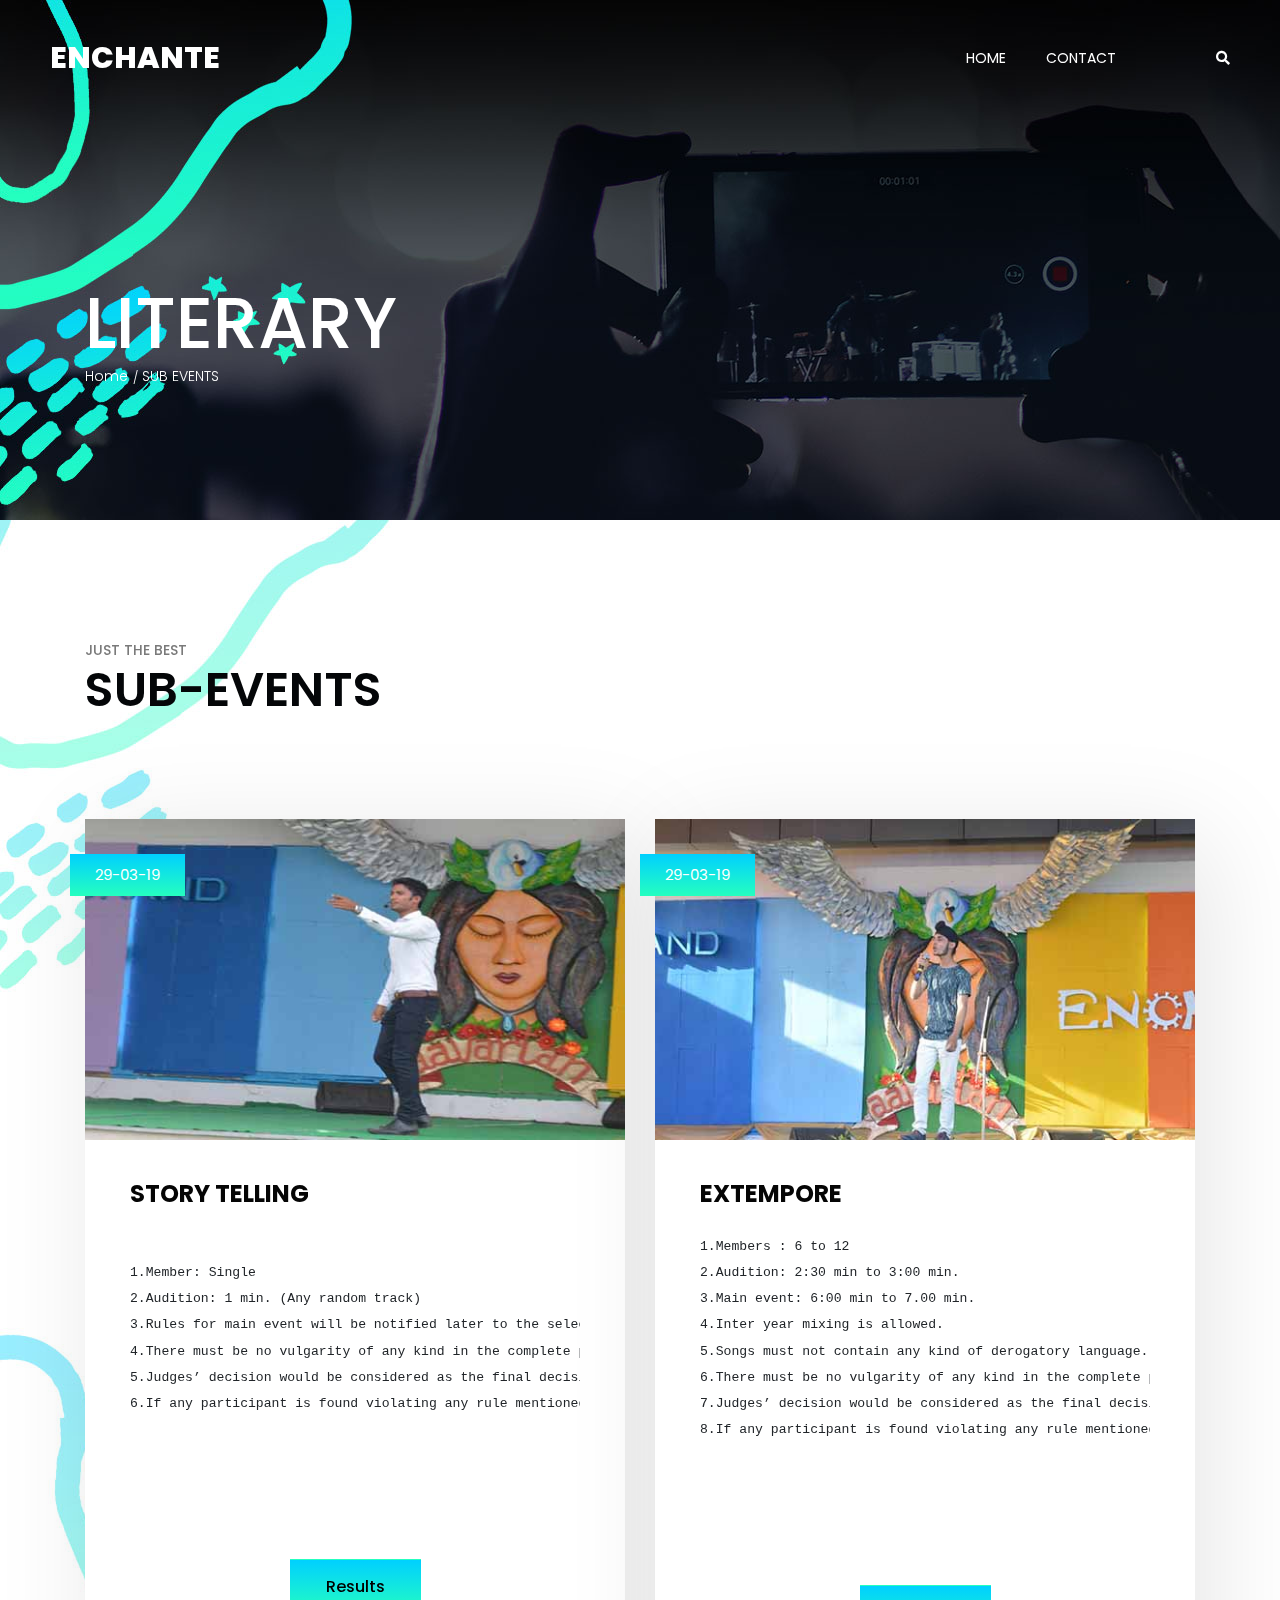
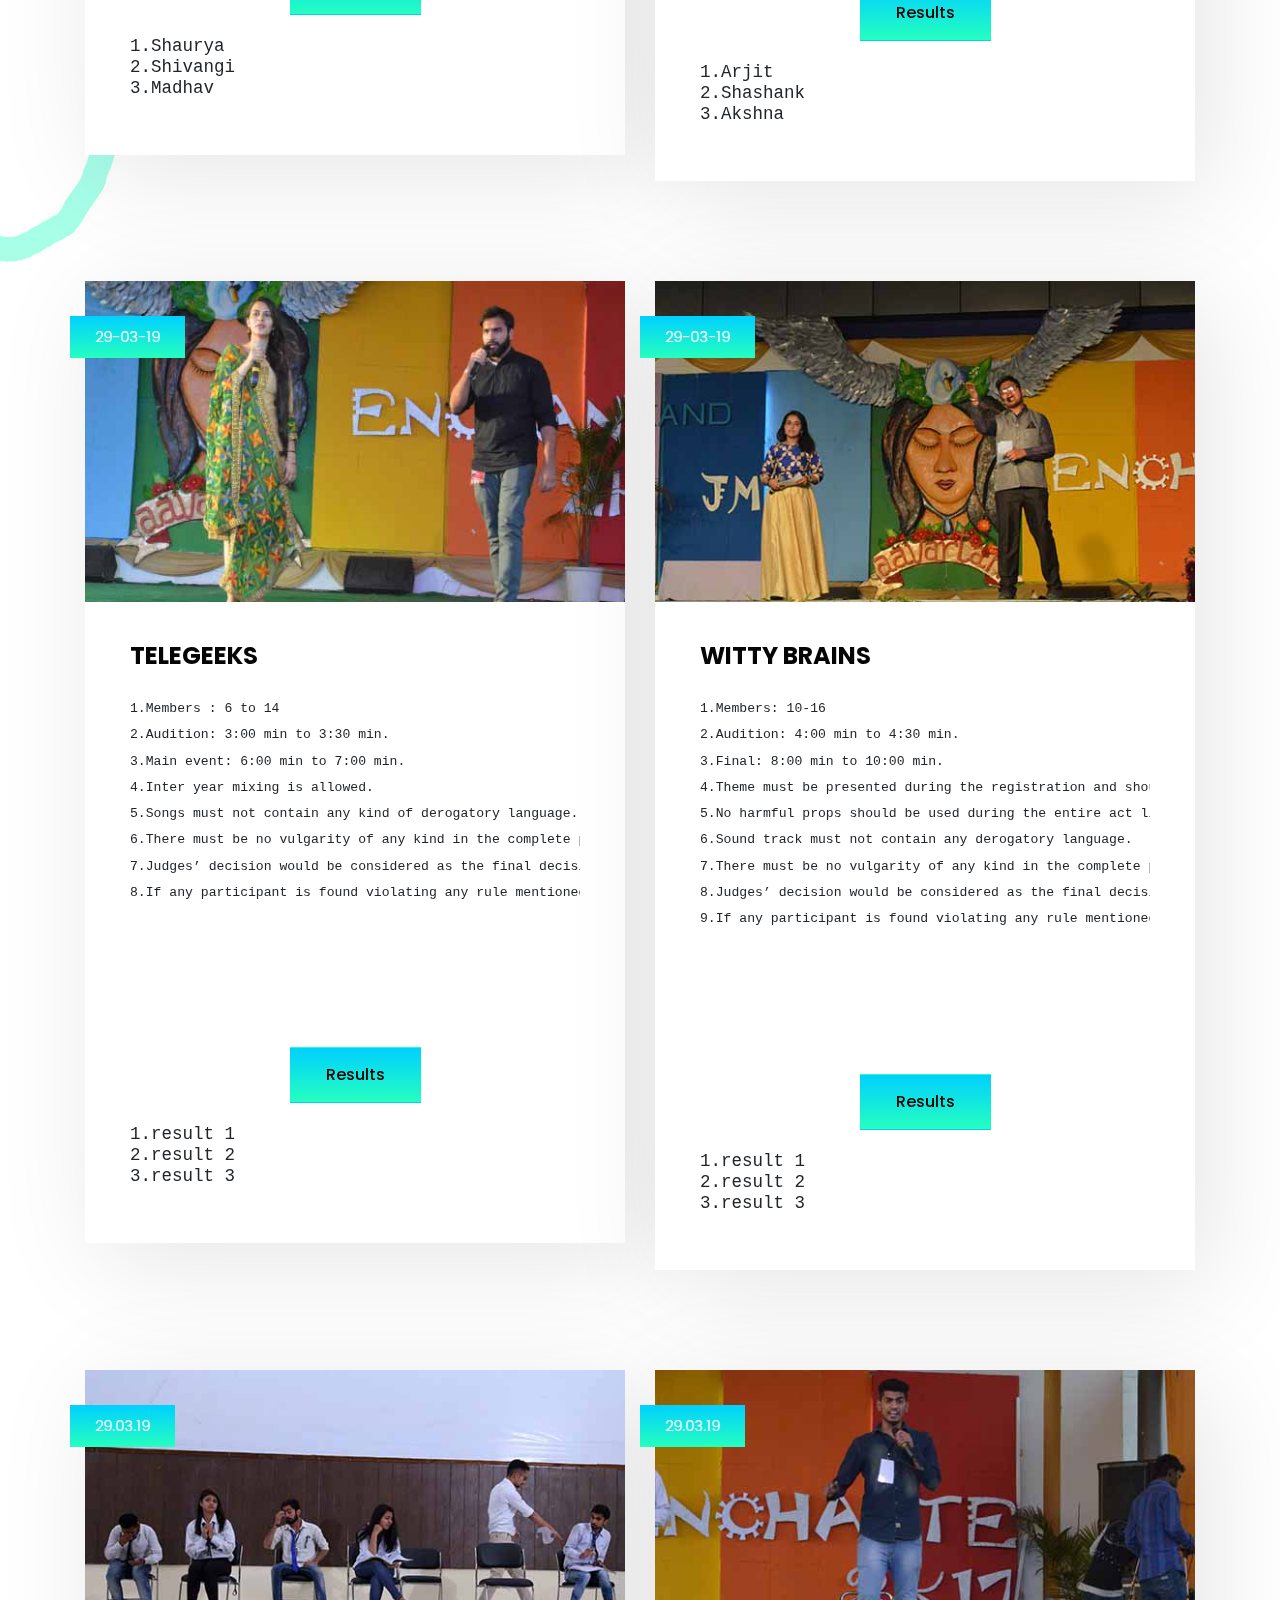
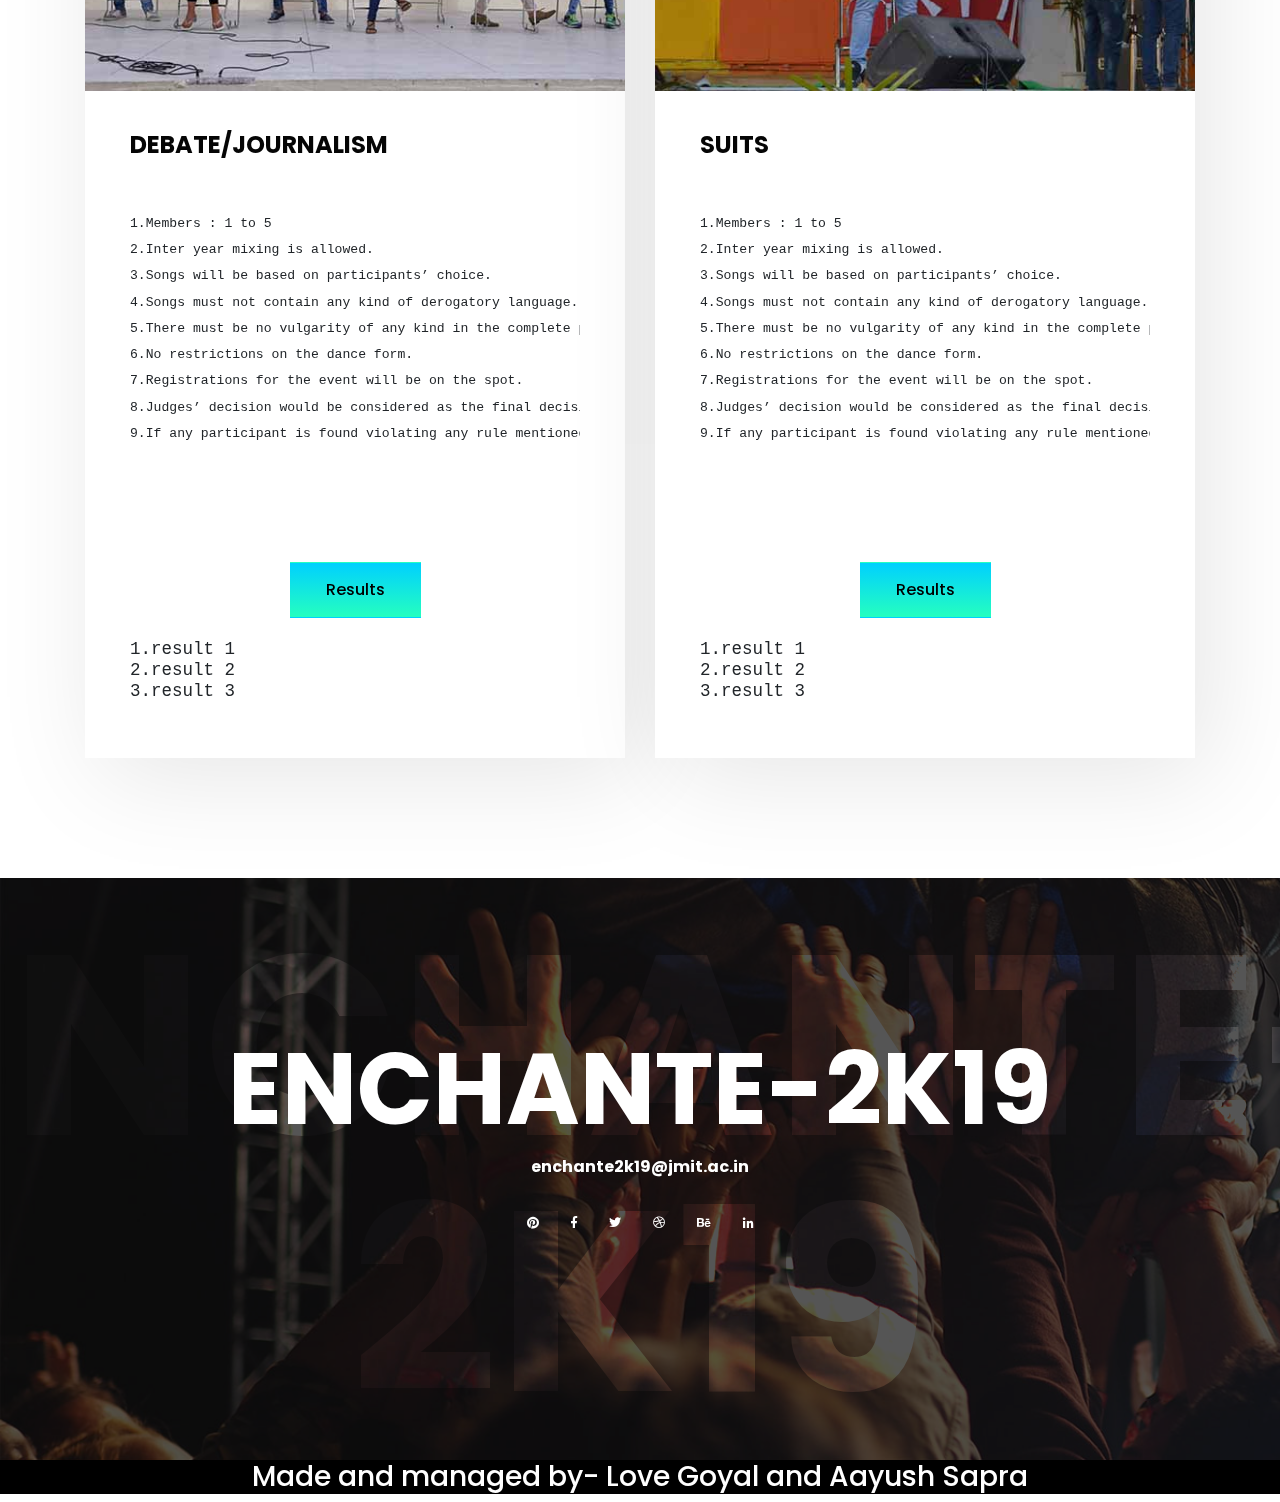
<file: literary.html>
<!DOCTYPE html>
<html lang="en" dir="ltr">
<head>
    <!-- Required meta tags -->
    <meta charset="utf-8">
    <meta name="viewport" content="width=device-width, initial-scale=1, shrink-to-fit=no">

    <title>enchante2k19</title>

    <link href="https://fonts.googleapis.com/css?family=Poppins:300,400,500,600,700" rel="stylesheet">
    <!-- Bootstrap CSS -->
    <link rel="stylesheet" href="css/bootstrap.min.css">

    <!-- FontAwesome CSS -->
    <link rel="stylesheet" href="css/fontawesome-all.min.css">

    <!-- Swiper CSS -->
    <link rel="stylesheet" href="css/swiper.min.css">

    <!-- Styles -->
    <link rel="stylesheet" href="style.css">
</head>
<body class="blog-page">
    <header class="site-header">
        <div class="header-bar">
            <div class="container-fluid">
                <div class="row align-items-center">
                    <div class="col-10 col-lg-4">
                        <h1 class="site-branding flex">
                            <a href="#">ENCHANTE</a>
                        </h1>
                    </div>

                    <div class="col-2 col-lg-8">
                        <nav class="site-navigation">
                            <div class="hamburger-menu d-lg-none">
                                <span></span>
                                <span></span>
                                <span></span>
                                <span></span>
                            </div><!-- .hamburger-menu -->

                            <ul>
                                <li><a href="index.html">HOME</a></li>
                                <li><a href="contact.html">CONTACT</a></li>
                                <li><a href="#"><i class="fas fa-search"></i></a></li>
                            </ul><!-- flex -->
                        </nav><!-- .site-navigation -->
                    </div><!-- .col-12 -->
                </div><!-- .row -->
            </div><!-- container-fluid -->
        </div><!-- header-bar -->
    </header><!-- .site-header -->

    <div class="page-header">
        <div class="container">
            <div class="row">
                <div class="col-12">
                    <div class="entry-header">
                        <h2 class="entry-title">LITERARY</h2>

                        <ul class="breadcrumbs flex align-items-center">
                            <li><a href="#">Home</a></li>
                            <li>SUB EVENTS</li>
                        </ul><!-- .breadcrumbs -->
                    </div><!-- entry-header -->
                </div><!-- col-12 -->
            </div><!-- row -->
        </div><!-- container -->
    </div><!-- page-header -->

    <div class="main-content">
        <div class="container">
            <div class="last-news">
                <div class="entry-header">
                    <div class="entry-title">
                        <p>JUST THE BEST</p>
                        <h2>SUB-EVENTS</h2>
                    </div><!-- entry-title -->
                </div>

                <div class="row blog-list-page">
                    <div class="col-12 col-md-6 single-blog-content">
                        <div class="blog-content">
                            <figure class="featured-image">
                                <a href="#"> <img src="images/12.jpg" alt="fesival+celebration"> </a>
                            </figure><!-- featured-image -->

                            <div class="box-link-date">
                                <a href="">29-03-19</a>
                            </div><!-- box-link-date -->

                            <div class="entry-content">
                                <div class="entry-header">
                                    <h2>STORY TELLING</h2>
                                </div><!-- entry-header -->

                                

                                <div class="entry-description">
<pre>   
1.Member: Single
2.Audition: 1 min. (Any random track)
3.Rules for main event will be notified later to the selected students.
4.There must be no vulgarity of any kind in the complete performance.
5.Judges’ decision would be considered as the final decision.
6.If any participant is found violating any rule mentioned above, then he/she will be disqualified.
        
</pre>                  
                                </div><!-- entry-description -->
                                <div class="col-12 load-more flex justify-content-center">
                                        <input type="submit" name=""  value="Results" class="btn">
                                    </div><h5>
									<pre>   
1.Shaurya
2.Shivangi
3.Madhav        
</pre>                  </h5>
                            </div><!-- entry-content -->
                            
                        </div>
                        
                    </div><!-- col-6 -->

                    <div class="col-12 col-md-6 single-blog-content">
                        <div class="blog-content">
                            <figure class="featured-image">
                                <a href="#"> <img src="images/13.jpg" alt="fesival+celebration"> </a>
                            </figure><!-- featured-image -->

                            <div class="box-link-date">
                                <a href="">29-03-19</a>
                            </div><!-- box-link-date -->

                            <div class="entry-content">
                                <div class="entry-header">
                                    <h2>EXTEMPORE</h2>
                                </div><!-- entry-header -->

                                <!-- <div class="entry-meta">
                                    <span class="author-name"><a href="#">By James Williams</a></span>
                                    <span class="space">|</span>
                                    <span class="comments-count"><a href="#">3 comments</a></span>
                                </div>entry-meta -->

                                <div class="entry-description">
<pre>
1.Members : 6 to 12
2.Audition: 2:30 min to 3:00 min.
3.Main event: 6:00 min to 7.00 min.
4.Inter year mixing is allowed.
5.Songs must not contain any kind of derogatory language.
6.There must be no vulgarity of any kind in the complete performance.
7.Judges’ decision would be considered as the final decision.
8.If any participant is found violating any rule mentioned above then he/she will be disqualified.
        
</pre>
                                </div><!-- entry-description -->
                                <div class="col-12 load-more flex justify-content-center">
                                        <input type="submit" name=""  value="Results" class="btn">
                                    </div><h5>
									<pre>   
1.Arjit
2.Shashank
3.Akshna        
</pre>                  </h5>
                            </div><!-- entry-content -->
                        
                        </div>
                    </div><!-- col-6 -->

                    <div class="col-12 col-md-6 single-blog-content">
                        <div class="blog-content">
                            <figure class="featured-image">
                                <a href="#"> <img src="images/14.jpg" alt="fesival+celebration"> </a>
                            </figure><!-- featured-image -->

                            <div class="box-link-date">
                                <a href="">29-03-19</a>
                            </div><!-- box-link-date -->

                            <div class="entry-content">
                                <div class="entry-header">
                                    <h2>TELEGEEKS</h2>
                                </div><!-- entry-header -->

                                <!-- <div class="entry-meta">
                                    <span class="author-name"><a href="#">By James Williams</a></span>
                                    <span class="space">|</span>
                                    <span class="comments-count"><a href="#">3 comments</a></span>
                                </div>entry-meta -->

                                <div class="entry-description">
<pre>
1.Members : 6 to 14
2.Audition: 3:00 min to 3:30 min.
3.Main event: 6:00 min to 7:00 min.
4.Inter year mixing is allowed.
5.Songs must not contain any kind of derogatory language.
6.There must be no vulgarity of any kind in the complete performance.
7.Judges’ decision would be considered as the final decision.
8.If any participant is found violating any rule mentioned above then he/she will be disqualified.
        
</pre>
                                </div><!-- entry-description -->
                                <div class="col-12 load-more flex justify-content-center">
                                        <input type="submit" name="" value="Results" class="btn">
                                    </div><h5>
									<pre>   
1.result 1
2.result 2
3.result 3        
</pre>                  </h5>
                            </div><!-- entry-content -->
                        </div>
                    </div><!-- col-6 -->

                    <div class="col-12 col-md-6 single-blog-content">
                        <div class="blog-content">
                            <figure class="featured-image">
                                <a href="#"> <img src="images/15.jpg" alt="fesival+celebration"> </a>
                            </figure><!-- featured-image -->

                            <div class="box-link-date">
                                <a href="">29-03-19</a>
                            </div><!-- box-link-date -->

                            <div class="entry-content">
                                <div class="entry-header">
                                    <h2>WITTY BRAINS</h2>
                                </div><!-- entry-header -->

                                <!-- <div class="entry-meta">
                                    <span class="author-name"><a href="#">By James Williams</a></span>
                                    <span class="space">|</span>
                                    <span class="comments-count"><a href="#">3 comments</a></span>
                                </div>entry-meta -->

                                <div class="entry-description">
<pre>
1.Members: 10-16
2.Audition: 4:00 min to 4:30 min.
3.Final: 8:00 min to 10:00 min.
4.Theme must be presented during the registration and should not   contain any sort of negativity on social topics like rape cases, demonetisation, etc.
5.No harmful props should be used during the entire act like fire, smoke, etc.
6.Sound track must not contain any derogatory language.
7.There must be no vulgarity of any kind in the complete performance.
8.Judges’ decision would be considered as the final decision.
9.If any participant is found violating any rule mentioned above then he/she will be disqualified.
        
</pre>
                                </div><!-- entry-description -->
                            
                                <div class="col-12 load-more flex justify-content-center">
                                        <input type="submit" name=""  value="Results" class="btn">
                                    </div><h5>
									<pre>   
1.result 1
2.result 2
3.result 3        
</pre>                  </h5>
                            </div><!-- entry-content -->
                        </div>
                    </div><!-- col-6 -->

                    <div class="col-12 col-md-6 single-blog-content">
                        <div class="blog-content">
                            <figure class="featured-image">
                                <a href="#"> <img src="images/16.jpg" alt="fesival+celebration"> </a>
                            </figure><!-- featured-image -->

                            <div class="box-link-date">
                                <a href="">29.03.19</a>
                            </div><!-- box-link-date -->

                            <div class="entry-content">
                                <div class="entry-header">
                                    <h2>DEBATE/JOURNALISM</h2>
                                </div><!-- entry-header -->

                                <!-- <div class="entry-meta">
                                    <span class="author-name"><a href="#">By James Williams</a></span>
                                    <span class="space">|</span>
                                    <span class="comments-count"><a href="#">3 comments</a></span>
                                </div>entry-meta -->

                                <div class="entry-description">
<pre>                                  
1.Members : 1 to 5
2.Inter year mixing is allowed.
3.Songs will be based on participants’ choice.
4.Songs must not contain any kind of derogatory language.
5.There must be no vulgarity of any kind in the complete performance.
6.No restrictions on the dance form.
7.Registrations for the event will be on the spot.
8.Judges’ decision would be considered as the final decision.
9.If any participant is found violating any rule mentioned above then he/she will be disqualified.
</pre>
                                </div><!-- entry-description -->
                                <div class="col-12 load-more flex justify-content-center">
                                        <input type="submit" name="" value="Results" class="btn">
                                    </div><h5>
									<pre>   
1.result 1
2.result 2
3.result 3        
</pre>                  </h5>
                            </div><!-- entry-content -->
                        </div>
                    </div><!-- col-6 -->




                    <div class="col-12 col-md-6 single-blog-content">
                        <div class="blog-content">
                            <figure class="featured-image">
                                <a href="#"> <img src="images/17.jpg" alt="fesival+celebration"> </a>
                            </figure><!-- featured-image -->

                            <div class="box-link-date">
                                <a href="">29.03.19</a>
                            </div><!-- box-link-date -->

                            <div class="entry-content">
                                <div class="entry-header">
                                    <h2>SUITS</h2>
                                </div><!-- entry-header -->

                                <!-- <div class="entry-meta">
                                    <span class="author-name"><a href="#">By James Williams</a></span>
                                    <span class="space">|</span>
                                    <span class="comments-count"><a href="#">3 comments</a></span>
                                </div>entry-meta -->

                                <div class="entry-description">
<pre>                                  
1.Members : 1 to 5
2.Inter year mixing is allowed.
3.Songs will be based on participants’ choice.
4.Songs must not contain any kind of derogatory language.
5.There must be no vulgarity of any kind in the complete performance.
6.No restrictions on the dance form.
7.Registrations for the event will be on the spot.
8.Judges’ decision would be considered as the final decision.
9.If any participant is found violating any rule mentioned above then he/she will be disqualified.
</pre>
                                </div><!-- entry-description -->
                                <div class="col-12 load-more flex justify-content-center">
                                        <input type="submit" name=""  value="Results" class="btn">
                                    </div><h5>
									<pre>   
1.result 1
2.result 2
3.result 3        
</pre>                  </h5>
                            </div><!-- entry-content -->
                        </div>
                    </div><!-- col-6 -->

                    

                    

               
                    
                </div><!-- blog-list-page -->
            </div><!-- last-news -->
        </div><!-- container -->
    </div><!-- main-content -->

    <footer class="site-footer">
        <div class="footer-cover-title flex justify-content-center align-items-center">
            <h2>ENCHANTE-2K19</h2>
        </div><!-- .site-footer -->

        <div class="footer-content-wrapper">
            <div class="container">
                <div class="row">
                    <div class="col-12">
                        <div class="entry-title">
                            <a href="#">ENCHANTE-2K19</a>
                        </div><!-- entry-title -->

                        <div class="entry-mail">
                            <a href="#">enchante2k19@jmit.ac.in</a>
                        </div><!-- .entry-mail -->

                       

                        <div class="footer-social">
                            <ul class="flex justify-content-center align-items-center">
                                <li><a href="#"><i class="fab fa-pinterest"></i></a></li>
                                <li><a href="#"><i class="fab fa-facebook-f"></i></a></li>
                                <li><a href="#"><i class="fab fa-twitter"></i></a></li>
                                <li><a href="#"><i class="fab fa-dribbble"></i></a></li>
                                <li><a href="#"><i class="fab fa-behance"></i></a></li>
                                <li><a href="#"><i class="fab fa-linkedin-in"></i></a></li>
                            </ul>
                        </div><!-- footer-social -->
                    </div><!-- col -->
                </div><!-- row -->
            </div><!-- container -->
        </div><!-- footer-content-wrapper -->
    </footer><!-- site-footer -->
	<h3 style="color:white;text-align:center;background-color:black;">Made and managed by- Love Goyal and Aayush Sapra</h3>


    <script type='text/javascript' src='js/jquery.js'></script>
    <script type='text/javascript' src='js/masonry.pkgd.min.js'></script>
    <script type='text/javascript' src='js/jquery.collapsible.min.js'></script>
    <script type='text/javascript' src='js/swiper.min.js'></script>
    <script type='text/javascript' src='js/jquery.countdown.min.js'></script>
    <script type='text/javascript' src='js/circle-progress.min.js'></script>
    <script type='text/javascript' src='js/jquery.countTo.min.js'></script>
    <script type='text/javascript' src='js/custom.js'></script>
</body>
</html>
</file>
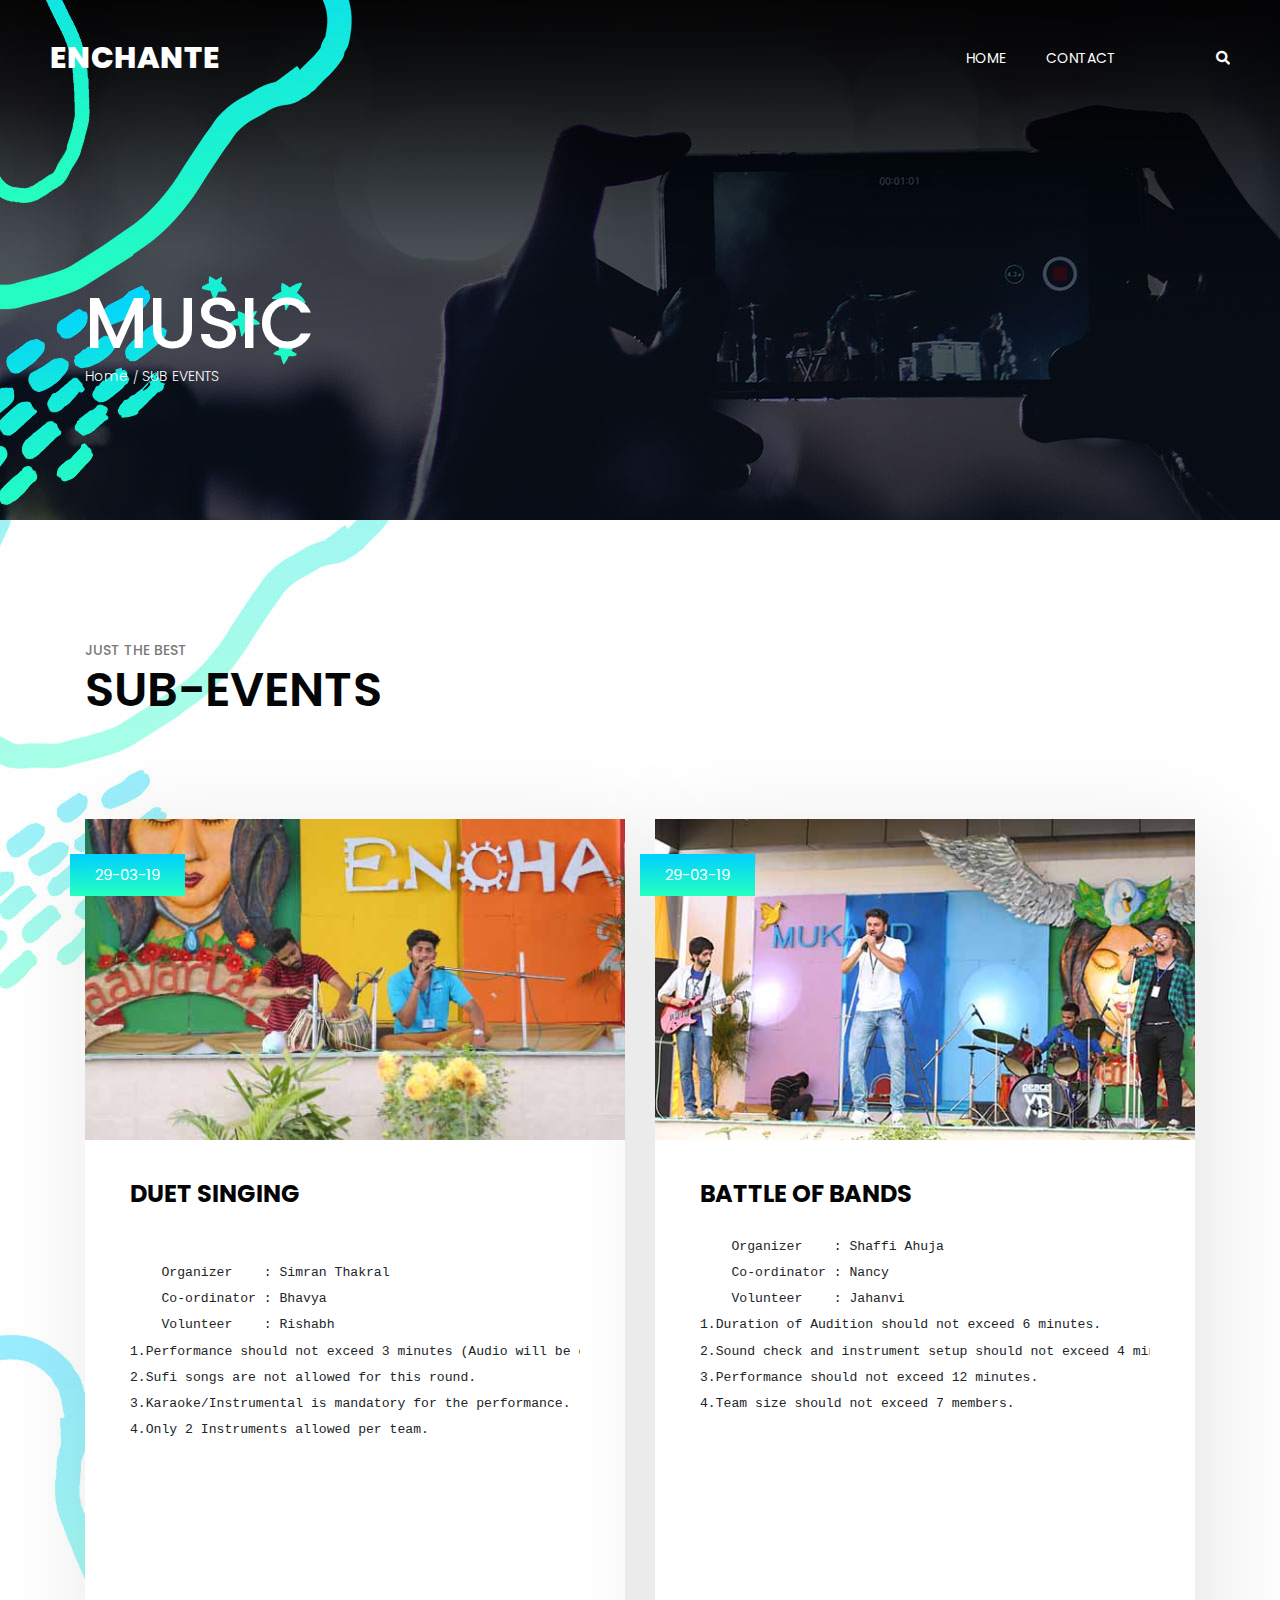
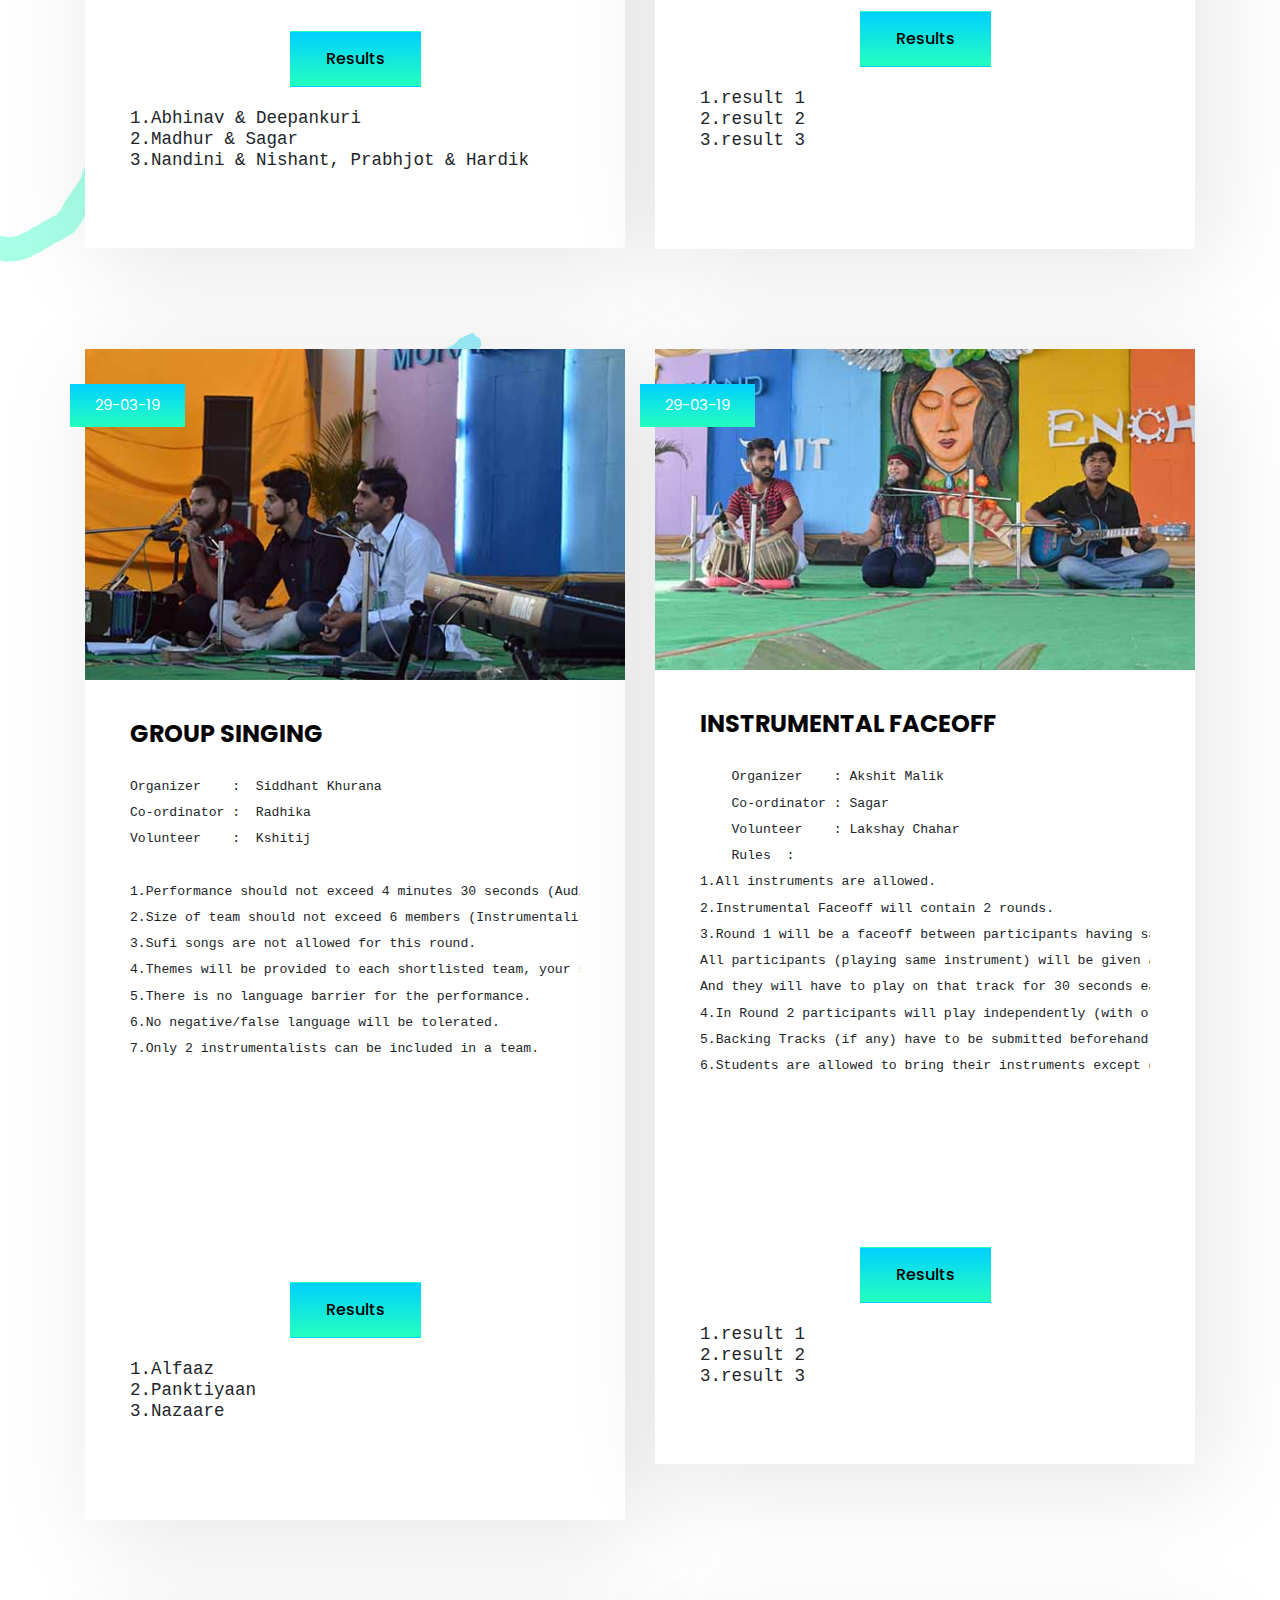
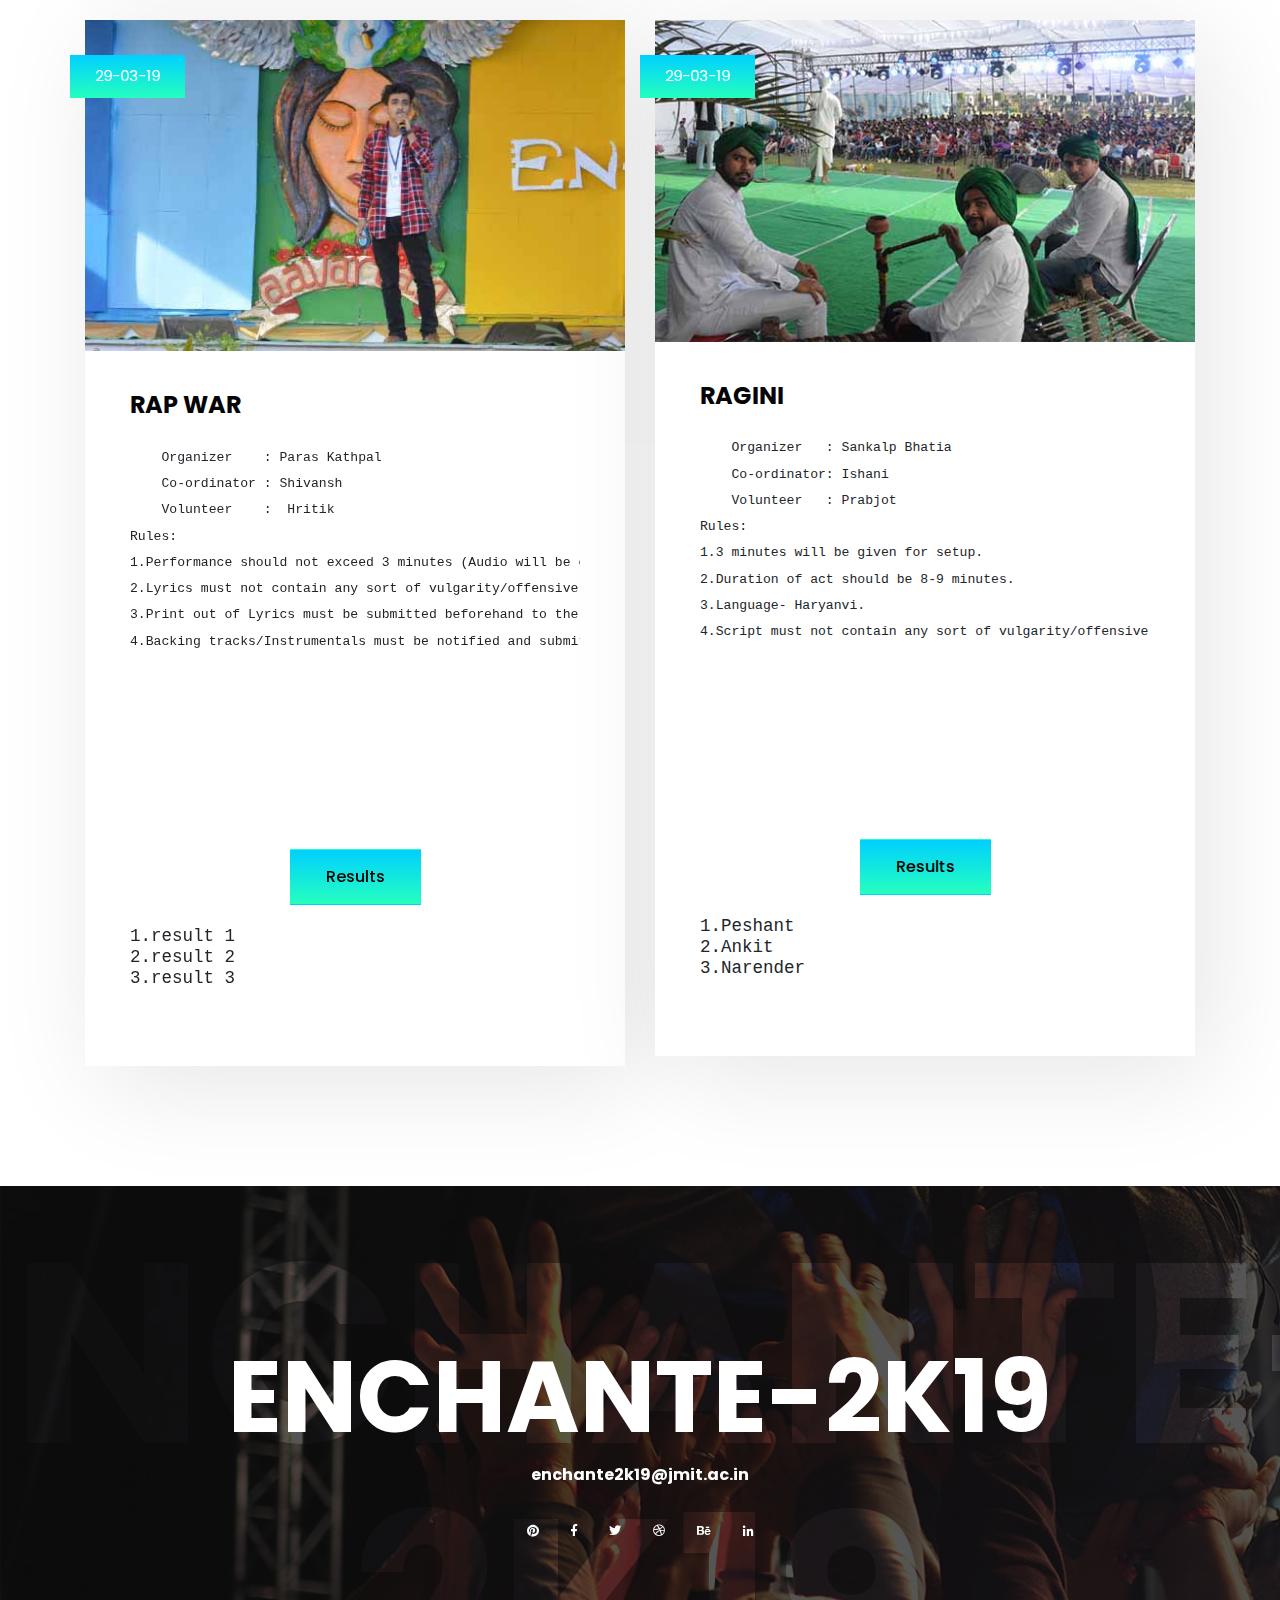
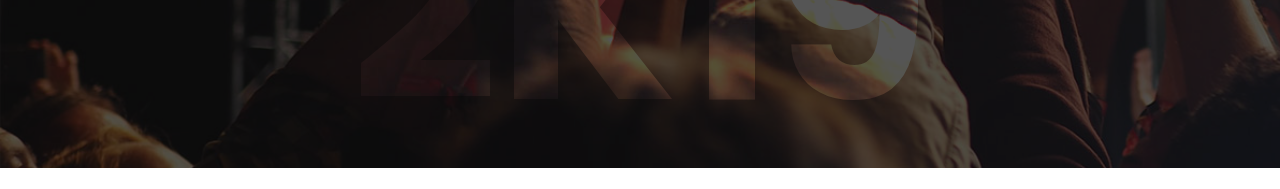
<file: music.html>
<!DOCTYPE html>
<html lang="en" dir="ltr">
<head>
    <!-- Required meta tags -->
    <meta charset="utf-8">
    <meta name="viewport" content="width=device-width, initial-scale=1, shrink-to-fit=no">

    <title>enchante2k19</title>

    <link href="https://fonts.googleapis.com/css?family=Poppins:300,400,500,600,700" rel="stylesheet">
    <!-- Bootstrap CSS -->
    <link rel="stylesheet" href="css/bootstrap.min.css">

    <!-- FontAwesome CSS -->
    <link rel="stylesheet" href="css/fontawesome-all.min.css">

    <!-- Swiper CSS -->
    <link rel="stylesheet" href="css/swiper.min.css">

    <!-- Styles -->
    <link rel="stylesheet" href="style.css">
</head>
<body class="blog-page">
    <header class="site-header">
        <div class="header-bar">
            <div class="container-fluid">
                <div class="row align-items-center">
                    <div class="col-10 col-lg-4">
                        <h1 class="site-branding flex">
                            <a href="#">ENCHANTE</a>
                        </h1>
                    </div>

                    <div class="col-2 col-lg-8">
                        <nav class="site-navigation">
                            <div class="hamburger-menu d-lg-none">
                                <span></span>
                                <span></span>
                                <span></span>
                                <span></span>
                            </div><!-- .hamburger-menu -->

                            <ul>
                                <li><a href="index.html">HOME</a></li>
                                <li><a href="contact.html">CONTACT</a></li>
                                <li><a href="#"><i class="fas fa-search"></i></a></li>
                            </ul><!-- flex -->
                        </nav><!-- .site-navigation -->
                    </div><!-- .col-12 -->
                </div><!-- .row -->
            </div><!-- container-fluid -->
        </div><!-- header-bar -->
    </header><!-- .site-header -->

    <div class="page-header">
        <div class="container">
            <div class="row">
                <div class="col-12">
                    <div class="entry-header">
                        <h2 class="entry-title">MUSIC</h2>

                        <ul class="breadcrumbs flex align-items-center">
                            <li><a href="#">Home</a></li>
                            <li>SUB EVENTS</li>
                        </ul><!-- .breadcrumbs -->
                    </div><!-- entry-header -->
                </div><!-- col-12 -->
            </div><!-- row -->
        </div><!-- container -->
    </div><!-- page-header -->

    <div class="main-content">
        <div class="container">
            <div class="last-news">
                <div class="entry-header">
                    <div class="entry-title">
                        <p>JUST THE BEST</p>
                        <h2>SUB-EVENTS</h2>
                    </div><!-- entry-title -->
                </div>

                <div class="row blog-list-page">
                    <div class="col-12 col-md-6 single-blog-content">
                        <div class="blog-content">
                            <figure class="featured-image">
                                <a href="#"> <img src="images/18.jpg" alt="fesival+celebration"> </a>
                            </figure><!-- featured-image -->

                            <div class="box-link-date">
                                <a href="">29-03-19</a>
                            </div><!-- box-link-date -->

                            <div class="entry-content">
                                <div class="entry-header">
                                    <h2>DUET SINGING</h2>
                                </div><!-- entry-header -->

                                

                                <div class="entry-description">
<pre>   
    Organizer    : Simran Thakral
    Co-ordinator : Bhavya
    Volunteer    : Rishabh
1.Performance should not exceed 3 minutes (Audio will be cut after 3 minutes).
2.Sufi songs are not allowed for this round.
3.Karaoke/Instrumental is mandatory for the performance.
4.Only 2 Instruments allowed per team.
    
</pre>     &nbsp;              
                                </div><!-- entry-description -->
                                <div class="col-12 load-more flex justify-content-center">
                                        <input type="submit" name=""  value="Results" class="btn">
                                    </div>
									<h5>
									<pre>   
1.Abhinav & Deepankuri 
2.Madhur & Sagar
3.Nandini & Nishant, Prabhjot & Hardik
        
</pre>                  </h5>

                            </div><!-- entry-content -->
                            
                        </div>
                        
                    </div><!-- col-6 -->

                    <div class="col-12 col-md-6 single-blog-content">
                        <div class="blog-content">
                            <figure class="featured-image">
                                <a href="#"> <img src="images/19.jpg" alt="fesival+celebration"> </a>
                            </figure><!-- featured-image -->

                            <div class="box-link-date">
                                <a href="">29-03-19</a>
                            </div><!-- box-link-date -->

                            <div class="entry-content">
                                <div class="entry-header">
                                    <h2>BATTLE OF BANDS</h2>
                                </div><!-- entry-header -->

                                <!-- <div class="entry-meta">
                                    <span class="author-name"><a href="#">By James Williams</a></span>
                                    <span class="space">|</span>
                                    <span class="comments-count"><a href="#">3 comments</a></span>
                                </div>entry-meta -->

                                <div class="entry-description">
<pre>
    Organizer    : Shaffi Ahuja
    Co-ordinator : Nancy
    Volunteer    : Jahanvi
1.Duration of Audition should not exceed 6 minutes.
2.Sound check and instrument setup should not exceed 4 minutes, after 4 minutes your performance timer will start .
3.Performance should not exceed 12 minutes.
4.Team size should not exceed 7 members.

    
        
</pre>
                                </div><!-- entry-description -->
                                <div class="col-12 load-more flex justify-content-center">
                                        <input type="submit" name="" value="Results" class="btn">
                                    </div>
									<h5>
									<pre>   
1.result 1
2.result 2
3.result 3
 &nbsp;   &nbsp;          
 &nbsp;   &nbsp;          
</pre>                  </h5>
                            </div><!-- entry-content -->
                        
                        </div>
                    </div><!-- col-6 -->
           <div class="col-12 col-md-6 single-blog-content">
                        <div class="blog-content">
                            <figure class="featured-image">
                                <a href="#"> <img src="images/49.jpg" alt="fesival+celebration"> </a>
                            </figure><!-- featured-image -->

                            <div class="box-link-date">
                                <a href="">29-03-19</a>
                            </div><!-- box-link-date -->

                            <div class="entry-content">
                                <div class="entry-header">
                                    <h2>GROUP SINGING</h2>
                                </div><!-- entry-header -->

                                <!-- <div class="entry-meta">
                                    <span class="author-name"><a href="#">By James Williams</a></span>
                                    <span class="space">|</span>
                                    <span class="comments-count"><a href="#">3 comments</a></span>
                                </div>entry-meta -->

                                <div class="entry-description">
<pre>
Organizer    :  Siddhant Khurana
Co-ordinator :  Radhika
Volunteer    :  Kshitij

1.Performance should not exceed 4 minutes 30 seconds (Audio will be cut after 4.5 minutes).
2.Size of team should not exceed 6 members (Instrumentalists Included).
3.Sufi songs are not allowed for this round.
4.Themes will be provided to each shortlisted team, your songs should be based upon that theme.
5.There is no language barrier for the performance.
6.No negative/false language will be tolerated.
7.Only 2 instrumentalists can be included in a team.


    
        
</pre>
                                </div><!-- entry-description -->
                                <div class="col-12 load-more flex justify-content-center">
                                        <input type="submit" name="" value="Results" class="btn">
                                    </div>
									<h5>
									<pre>   
1.Alfaaz
2.Panktiyaan
3.Nazaare
 &nbsp;   &nbsp;          
 &nbsp;   &nbsp;          
</pre>                  </h5>
                            </div><!-- entry-content -->
                        
                        </div>
                    </div><!-- col-6 -->

                    <div class="col-12 col-md-6 single-blog-content">
                        <div class="blog-content">
                            <figure class="featured-image">
                                <a href="#"> <img src="images/20.jpg" alt="fesival+celebration"> </a>
                            </figure><!-- featured-image -->

                            <div class="box-link-date">
                                <a href="">29-03-19</a>
                            </div><!-- box-link-date -->

                            <div class="entry-content">
                                <div class="entry-header">
                                    <h2>INSTRUMENTAL FACEOFF</h2>
                                </div><!-- entry-header -->

                                <!-- <div class="entry-meta">
                                    <span class="author-name"><a href="#">By James Williams</a></span>
                                    <span class="space">|</span>
                                    <span class="comments-count"><a href="#">3 comments</a></span>
                                </div>entry-meta -->

                                <div class="entry-description">
<pre>
    Organizer    : Akshit Malik
    Co-ordinator : Sagar
    Volunteer    : Lakshay Chahar
    Rules  :   
1.All instruments are allowed.
2.Instrumental Faceoff will contain 2 rounds.
3.Round 1 will be a faceoff between participants having same instruments.
All participants (playing same instrument) will be given a scale/track. 
And they will have to play on that track for 30 seconds each. Only 1 participant will qualify for Round 2.
4.In Round 2 participants will play independently (with or without backing track) for a duration of 1 minute 30 seconds. 
5.Backing Tracks (if any) have to be submitted beforehand.
6.Students are allowed to bring their instruments except drum kit.

        
</pre>
                                </div><!-- entry-description -->
                                <div class="col-12 load-more flex justify-content-center">
                                        <input type="submit" name=""  value="Results" class="btn">
                                    </div>
									<h5>
									<pre>   
1.result 1
2.result 2
3.result 3
        
</pre>                  </h5>
                            </div><!-- entry-content -->
                        </div>
                    
                    </div><!-- col-6 -->
                    
                    
                    <div class="col-12 col-md-6 single-blog-content">
                        <div class="blog-content">
                            <figure class="featured-image">
                                <a href="#"> <img src="images/50.jpg" alt="fesival+celebration"> </a>
                            </figure><!-- featured-image -->

                            <div class="box-link-date">
                                <a href="">29-03-19</a>
                            </div><!-- box-link-date -->

                            <div class="entry-content">
                                <div class="entry-header">
                                    <h2>RAP WAR</h2>
                                </div><!-- entry-header -->

                                <!-- <div class="entry-meta">
                                    <span class="author-name"><a href="#">By James Williams</a></span>
                                    <span class="space">|</span>
                                    <span class="comments-count"><a href="#">3 comments</a></span>
                                </div>entry-meta -->

                                <div class="entry-description">
<pre>
    Organizer    : Paras Kathpal
    Co-ordinator : Shivansh
    Volunteer    :  Hritik
Rules:
1.Performance should not exceed 3 minutes (Audio will be cut after 3 minutes).
2.Lyrics must not contain any sort of vulgarity/offensive words.
3.Print out of Lyrics must be submitted beforehand to the coordinator.
4.Backing tracks/Instrumentals must be notified and submitted beforehand.


        
</pre>
                                </div><!-- entry-description -->
                                <div class="col-12 load-more flex justify-content-center">
                                        <input type="submit" name=""  value="Results" class="btn">
                                    </div>
									<h5>
									<pre>   
1.result 1
2.result 2
3.result 3
        
</pre>                  </h5>
                            </div><!-- entry-content -->
                        </div>
                    </div><!-- col-6 -->

                    <div class="col-12 col-md-6 single-blog-content">
                        <div class="blog-content">
                            <figure class="featured-image">
                                <a href="#"> <img src="images/21.jpg" alt="fesival+celebration"> </a>
                            </figure><!-- featured-image -->

                            <div class="box-link-date">
                                <a href="">29-03-19</a>
                            </div><!-- box-link-date -->

                            <div class="entry-content">
                                <div class="entry-header">
                                    <h2>RAGINI</h2>
                                </div><!-- entry-header -->

                                <!-- <div class="entry-meta">
                                    <span class="author-name"><a href="#">By James Williams</a></span>
                                    <span class="space">|</span>
                                    <span class="comments-count"><a href="#">3 comments</a></span>
                                </div>entry-meta -->

                                <div class="entry-description">
<pre>
    Organizer   : Sankalp Bhatia 
    Co-ordinator: Ishani
    Volunteer   : Prabjot
Rules:
1.3 minutes will be given for setup.
2.Duration of act should be 8-9 minutes.
3.Language- Haryanvi.
4.Script must not contain any sort of vulgarity/offensive words.
    
    
        
</pre>
                                </div><!-- entry-description -->
                            
                                <div class="col-12 load-more flex justify-content-center">
                                        <input type="submit" name="" value="Results" class="btn">
                                    </div>  
									<h5>
									<pre>   
1.Peshant
2.Ankit
3.Narender
        
</pre>                  </h5>
                            </div><!-- entry-content -->
                        </div>
                    </div><!-- col-6 -->

                    <div class="col-12 col-md-6 single-blog-content">
                        <div class="blog-content">
                            <figure class="featured-image">
                                <a href="#"> <img src="images/22.jpg" alt="fesival+celebration"> </a>
                            </figure><!-- featured-image -->

                            <div class="box-link-date">
                                <a href="">29.03.19</a>
                            </div><!-- box-link-date -->

                            <div class="entry-content">
                                <div class="entry-header">
                                    <h2>LIVE SUFI NIGHT</h2>
                                </div><!-- entry-header -->

                                <!-- <div class="entry-meta">
                                    <span class="author-name"><a href="#">By James Williams</a></span>
                                    <span class="space">|</span>
                                    <span class="comments-count"><a href="#">3 comments</a></span>
                                </div>entry-meta -->

                                <div class="entry-description">
<pre>                                  
Sufi music is the devotional music of the Sufis, inspired by the works of Sufi poets, 
like Rumi, Hafiz, Bulleh Shah, Amir Khusrow and Khwaja Ghulam Farid.
Qawwali is the most well known form of Sufi music, and is most commonly found in the Sufi culture in South Asia.
However, music is also central to the Sema ceremony of the whirling dervishes, which is set to a form of music called Ayin, a vocal and instrumental piece featuring Turkish classical instruments such as the ney (a reed flute). 
</pre>
                                </div><!-- entry-description -->
                               
                            </div><!-- entry-content -->
                        </div>
                    </div><!-- col-6 -->

                    

                    

               
                    
                </div><!-- blog-list-page -->
            </div><!-- last-news -->
        </div><!-- container -->
    </div><!-- main-content -->

    <footer class="site-footer">
        <div class="footer-cover-title flex justify-content-center align-items-center">
            <h2>ENCHANTE-2K19</h2>
        </div><!-- .site-footer -->

        <div class="footer-content-wrapper">
            <div class="container">
                <div class="row">
                    <div class="col-12">
                        <div class="entry-title">
                            <a href="#">ENCHANTE-2K19</a>
                        </div><!-- entry-title -->

                        <div class="entry-mail">
                            <a href="#">enchante2k19@jmit.ac.in</a>
                        </div><!-- .entry-mail -->

                       

                        <div class="footer-social">
                            <ul class="flex justify-content-center align-items-center">
                                <li><a href="#"><i class="fab fa-pinterest"></i></a></li>
                                <li><a href="#"><i class="fab fa-facebook-f"></i></a></li>
                                <li><a href="#"><i class="fab fa-twitter"></i></a></li>
                                <li><a href="#"><i class="fab fa-dribbble"></i></a></li>
                                <li><a href="#"><i class="fab fa-behance"></i></a></li>
                                <li><a href="#"><i class="fab fa-linkedin-in"></i></a></li>
                            </ul>
                        </div><!-- footer-social -->
                    </div><!-- col -->
                </div><!-- row -->
            </div><!-- container -->
        </div><!-- footer-content-wrapper -->
    </footer><!-- site-footer -->

    <script type='text/javascript' src='js/jquery.js'></script>
    <script type='text/javascript' src='js/masonry.pkgd.min.js'></script>
    <script type='text/javascript' src='js/jquery.collapsible.min.js'></script>
    <script type='text/javascript' src='js/swiper.min.js'></script>
    <script type='text/javascript' src='js/jquery.countdown.min.js'></script>
    <script type='text/javascript' src='js/circle-progress.min.js'></script>
    <script type='text/javascript' src='js/jquery.countTo.min.js'></script>
    <script type='text/javascript' src='js/custom.js'></script>
</body>
</html>
</file>
<file: style.css>
/*------------------------------------------------------------
# Global classes
------------------------------------------------------------*/
@import url(href='http://fonts.googleapis.com/css?family=Merienda+One);
.flex {
    display: flex;
}

body {
    font-family: 'Poppins', sans-serif;
    font-size: 15px;
    font-weight: normal;
    color: hsl(0, 0%, 90%);
}

@font-face {
    font-family: "mountains";
    src: url(fonts/beyond_the_mountains.ttf);
    src: url(fonts/beyond_the_mountains.otf);
    font-weight: 400;
}

.d-col-n {
    position: relative;
    width: 100%;
    min-height: 1px;
    padding-right: 15px;
    padding-left: 15px;
    -webkit-box-flex: 0;
    -ms-flex: 0 0 20%;
    flex: 0 0 20%;
    max-width: 20%;
}

/*------------------------------------------------------------
# site-header
------------------------------------------------------------*/
.home-page {
    background: url(images/middle-cover.jpg) no-repeat;
}

.site-header {
    position: relative;
    width: 100%;
}

.site-header figure {
    margin: 0;
    padding: 0;
}

.site-header figure img {
    max-width: 100%;
}

/*------------------------------------------------------------
## header-bar
------------------------------------------------------------*/
.site-header .header-bar {
    position: absolute;
    top: 0;
    left: 0;
    z-index: 99;
    width: 100%;
    padding: 40px 0;
}

.header-bar .site-branding {
    margin-bottom: 0;
    font-size: 30px;
    font-weight: 800;
}

.header-bar .site-branding a {
    color: hsl(0, 0%, 100%);
    text-decoration: none;
}

/*------------------------------------------------------------
### site-navigation
------------------------------------------------------------*/
/*
  Hamburger Menu
----------------------------------------*/
.hamburger-menu {
    position: relative;
    width: 100%;
    max-width: 24px;
    height: 22px;
    margin-left: auto;
    transition: .5s ease-in-out;
    cursor: pointer;
}

.hamburger-menu span {
    display: block;
    position: absolute;
    height: 2px;
    width: 100%;
    background: #fff;
    border-radius: 10px;
    opacity: 1;
    left: 0;
    transition: .25s ease-in-out;
}

.hamburger-menu span:nth-child(1) {
    top: 2px;
}

.hamburger-menu span:nth-child(2),
.hamburger-menu span:nth-child(3) {
    top: 10px;
}

.hamburger-menu span:nth-child(4) {
    top: 18px;
}

.hamburger-menu.open span:nth-child(1) {
    top: 18px;
    width: 0;
    left: 50%;
}

.hamburger-menu.open span:nth-child(2) {
    transform: rotate(45deg);
}

.hamburger-menu.open span:nth-child(3) {
    transform: rotate(-45deg);
}

.hamburger-menu.open span:nth-child(4) {
    top: 18px;
    width: 0;
    left: 50%;
}

.site-navigation {
    position: absolute;
    top: -11px;
    right: 15px;
    z-index: 9999;
    width: 100%;
    height: 22px;
    overflow: hidden;
    list-style: none;
    transition: all .35s;
    color: hsl(0, 0%, 100%);
}

.site-navigation.show {
    height: auto;
}

.site-navigation ul {
    position: fixed;
    top: 0;
    left: -320px;
    z-index: 9999;
    width: 320px;
    height: 100vh;
    overflow-x: scroll;
    padding: 30px;
    margin: 0;
    background: #050505;
    transition: all 0.35s;
}

.site-navigation.show ul {
    left: 0;
}

.site-navigation ul li {
    display: block;
    padding: 15px 0;
}

.site-navigation ul li a {
    display: block;
    color: #fff;
    transition: all 0.35s;
    text-decoration: none;
    font-size: 14px;
    padding-left: 40px;
}

@media screen and (min-width: 992px) {
    .header-bar .site-branding {
        margin-left: 35px;
    }

    .site-navigation {
        position: relative;
        top: auto;
        right: auto;
        height: auto;
        padding-right: 35px;
        background: transparent;
    }

    .site-navigation ul {
        display: flex;
        flex-wrap: wrap;
        justify-content: flex-end;
        align-items: center;
        position: relative;
        top: auto;
        left: auto;
        width: 100%;
        height: auto;
        padding: 0;
        overflow: auto;
        background: transparent;
    }

    .site-navigation ul li {
        padding: 0;
    }

    .site-navigation ul li:nth-last-of-type(1) {
        padding-left: 60px;
    }

    .site-navigation ul li a {
        color: #fff;
    }
}

/*------------------------------------------------------------
# hero
-----------------------------------------------------------*/
.hero-content {
    padding: 220px 0;
    background: url("images/cover.jpg") no-repeat;
    background-size: cover;
}

.hero-content .entry-header {
    position: relative;
    text-align: center;
}

.hero-content .entry-header h2 {
    padding: 50px;
    margin: 0;
    font-family: mountains;
    font-size:120px;
    background: -webkit-linear-gradient(#00d0ff, #25ffbf);
    -webkit-background-clip: text;
    -webkit-text-fill-color: transparent;
}

.hero-content .entry-header .entry-meta-date {
    position: absolute;
    width: 100%;
    top: 20px;
    font-family: 'Poppins', sans-serif;
    font-size: 24px;
    font-weight: 500;
    color: hsl(0, 0%, 90%);
    text-align: center;
}

@media screen and (min-width: 992px) {
    .hero-content .entry-header h2 {
        font-size: 172px;
    }

    .hero-content .entry-header .entry-meta-date {
        top: 60px;
    }
}

/*------------------------------------------------------------
## countdown
------------------------------------------------------------*/
.countdown {
    margin-top: 40px;
}

.countdown-holder {
    min-width: 150px;
    margin-bottom: 30px;
}

.countdown-holder .dday,
.countdown-holder .dhour,
.countdown-holder .dmin,
.countdown-holder .dsec {
    display: block;
    font-size: 72px;
    font-weight: 600;
    line-height: 1;
    color: hsl(0, 0%, 100%);
}

.countdown-holder label {
    display: block;
    font-size: 18px;
    font-weight: 600;
    color: hsl(0, 0%, 100%);
}

/*------------------------------------------------------------
## hero-content entry-footer
------------------------------------------------------------*/
.hero-content .entry-footer {
    margin-top: 125px;
    text-align: center;
}

.hero-content .entry-footer .btn {
    background: hsl(0, 0%, 100%);
    padding: 16px 40px;
    border-radius: 0;
    margin-right: 20px;
    color: hsl(0, 0%, 17%);
    font-weight: 600;
}

.hero-content .entry-footer a:hover, .hero-content .entry-footer .current {
    background: -webkit-linear-gradient(#00d0ff, #25ffbf);
    color: hsl(0, 0%, 0%);
}

/*------------------------------------------------------------
# The Lineup Artists - Headliners
------------------------------------------------------------*/
.content-section {
    min-height: 4640px;
    width: 100%;
    padding-bottom: 120px;
    background: url("images/middle-cover.jpg") no-repeat;
    background-size: 100% auto;
}

.content-section .middle-cover {
    margin: 0;
    padding: 0;
    position: relative;
}

.content-section .middle-cover img {
    max-width: 100%;
}

/*------------------------------------------------------------
## lineup-artists-headline
------------------------------------------------------------*/
.lineup-artists-headline {
    margin-top: 115px;
}

.lineup-artists-headline .entry-title p {
    margin: 0;
    padding: 0;
    font-size: 14px;
    font-weight: 600;
    color: hsl(0, 0%, 48%);
}

.lineup-artists-headline .entry-title h2 {
    width: 100%;
    font-size: 48px;
    font-weight: 600;
    color: hsl(0, 0%, 0%);
}

/*------------------------------------------------------------
## lineup-artists
------------------------------------------------------------*/
.lineup-artists {
    padding-top: 80px;
}

.lineup-artists .featured-image {
    margin: 0;
    padding: 0;
}

.lineup-artists .featured-image {
    width: 100%;
}

.lineup-artists .featured-image img {
    width: 100%;
    max-width: 100%;
}

/*------------------------------------------------------------
### lineup-artists-wrap
------------------------------------------------------------*/
.lineup-artists .lineup-artists-wrap {
    margin-top: 80px;
}

.lineup-artists .lineup-artists-wrap .lineup-artists-description {
    position: relative;
    width: 100%;
}

.lineup-artists .lineup-artists-wrap .lineup-artists-description-container {
    position: relative;
    padding: 30px;
    background: hsl(0, 0%, 100%);
    box-shadow: 50px 40px 115px rgba(0, 0, 0, 0.1);
}

.lineup-artists-description .entry-title {
    font-size: 30px;
    font-weight: 600;
    color: hsl(0, 0%, 9%);
}

.lineup-artists-description .entry-content {
    margin-top: 20px;
    font-size: 15px;
    color: hsl(0, 0%, 60%);
    line-height: 2;
}

.lineup-artists-wrap .box-link {
    position: absolute;
    margin: 0;
    padding: 0;
    top: -24px;
    right: 50px;
    z-index: 999;
}

@media screen and (min-width: 768px) {
    .lineup-artists .lineup-artists-wrap {
        margin-top: 30px;
    }

    .lineup-artists .featured-image {
        max-width: 360px;
    }

    .lineup-artists .lineup-artists-wrap .lineup-artists-description {
        width: calc(100% - 360px);
    }

    .lineup-artists .lineup-artists-wrap .lineup-artists-description-container {
        position: absolute;
        z-index: 99;
        top: 100px;
        left: -75px;
        width: calc(100% + 75px);
    }

    .lineup-artists .lineup-artists-wrap:nth-of-type(even) .lineup-artists-description-container {
        right: -75px;
        left: auto;
    }

    .lineup-artists .lineup-artists-wrap:nth-of-type(even) .box-link {
        right: auto;
        left: 50px;
    }
}

@media screen and (min-width: 992px) {
    .lineup-artists .lineup-artists-wrap .lineup-artists-description-container {
        padding: 50px;
    }
}


@media screen and (min-width: 1200px) {
    .lineup-artists .lineup-artists-wrap .lineup-artists-description-container {
        max-width: 660px;
    }

    .lineup-artists .lineup-artists-wrap:nth-last-of-type(1) {
        margin-left: 80px;
    }
}

/*------------------------------------------------------------
# the-complete-lineup
------------------------------------------------------------*/
.the-complete-lineup {
    margin-top: 115px;
}

.the-complete-lineup .entry-title p {
    margin: 0;
    padding: 0;
    font-size: 14px;
    font-weight: 600;
    color: hsl(0, 0%, 48%);
}

.the-complete-lineup .entry-title h2 {
    width: 100%;
    margin: 0;
    font-size: 48px;
    font-weight: 600;
    color: hsl(0, 0%, 0%);
}

/*------------------------------------------------------------
## the-complete-lineup-artists
------------------------------------------------------------*/
.the-complete-lineup-artists {
    position: relative;
    margin-top: 110px;
    height: auto;
}

.the-complete-lineup-artists .artist-single {
    margin-bottom: 0px;
}

.the-complete-lineup-artists .artist-single:nth-of-type(even) {
    margin-top: 120px;
}

.the-complete-lineup-artists .artist-single figure {
    margin: 0;
    padding: 0;
    width: 100%;
}

.the-complete-lineup-artists .artist-single .box-link {
    position: absolute;
    top: 15px;
    left: 232px;
    cursor: pointer;
}

.the-complete-lineup-artists .artist-single .featured-image img {
    max-width: 100%;
    height: auto;
    width: 255px;
}

.the-complete-lineup-artists .artist-single .featured-image a {
    display: block;
}

.the-complete-lineup-artists .artist-single h2 {
    margin-top: 38px;
    font-size: 24px;
    font-weight: 600;
    color: hsl(0, 0%, 2%);
    text-align: center;
}

@media screen and (min-width: 768px) {
    .the-complete-lineup-artists .artist-single:nth-child(6) {
        margin-top: 0;
    }
}


@media screen and (min-width: 1200px) {
    .the-complete-lineup-artists .artist-single:nth-child(1) {
        margin-top: 2px;
    }

    .the-complete-lineup-artists .artist-single:nth-child(2) {
        margin-top: 90px;
    }

    .the-complete-lineup-artists .artist-single:nth-child(3) {
        margin-top: 48px;
    }

    .the-complete-lineup-artists .artist-single:nth-child(4) {
        margin-top: 0;
    }

    .the-complete-lineup-artists .artist-single:nth-child(5) {
        margin-top: 75px;
    }

    .the-complete-lineup-artists .artist-single:nth-child(6) {
        margin-top: 165px;
    }

    .the-complete-lineup-artists .artist-single:nth-child(7) {
        margin-top: 25px;
    }

    .the-complete-lineup-artists .artist-single:nth-child(8) {
        margin-top: 75px;
    }
}

/*------------------------------------------------------------
# see the-complete-lineup button
------------------------------------------------------------*/
.see-complete-lineup {
    margin-top: 105px
}

.see-complete-lineup .entry-footer .btn {
    padding: 15px 35px;
    border-radius: 0;
    margin-right: 20px;
    background: -webkit-linear-gradient(#00d0ff, #25ffbf);
    font-weight: 500;
}

.see-complete-lineup .entry-footer a {
    font-size: 14px;
    font-weight: 600;
    color: hsl(0, 0%, 100%);
}

/*------------------------------------------------------------
# homepage-next-events
------------------------------------------------------------*/
.homepage-next-events {
    margin-top: 100px;
}

.homepage-next-events .entry-title p {
    margin: 0;
    padding: 0;
    font-size: 14px;
    font-weight: 600;
    color: hsl(0, 0%, 48%);
}

.homepage-next-events .entry-title h2 {
    width: 100%;
    margin: 0;
    font-size: 48px;
    font-weight: 600;
    color: hsl(0, 0%, 0%);
}

/*------------------------------------------------------------
## .next-event-slider
------------------------------------------------------------*/
.next-event-slider-wrap {
    position: relative;
}

.next-event-slider {
    margin-top: 110px;
}

.next-event-slider .featured-image {
    display: block;
    margin: 0;
    position: relative;
}

.next-event-slider .featured-image img {
    display: block;
    width: 100%;
}

.next-event-slider .entry-content {
    position: absolute;
    top: 0;
    left: 0;
    z-index: 99;
    width: 100%;
    height: 100%;
    padding: 30px;
    text-align: center;
    background: rgba(0,0,0,.75);
    text-decoration: none;
    transition: all .5s;
    opacity: 0;
    visibility: hidden;
}

.next-event-slider .featured-image:hover .entry-content {
    opacity: 1;
    visibility: visible;
}

.next-event-slider .entry-content h3 {
    font-size: 24px;
    font-weight: 600;
    color: hsl(0, 0%, 100%);
}

.next-event-slider .entry-content p {
    font-size: 14px;
    color: hsl(0, 0%, 100%);
}

.next-event-slider-wrap .swiper-button-next {
    top: auto;
    bottom: -21px;
    right: auto;
    left: 50%;
    width: 42px;
    height: 42px;
    margin-left: -21px;
    background: transparent;
}

.next-event-slider-wrap .swiper-button-next img {
    width: 100%;
}

@media screen and (min-width: 768px){
    .next-event-slider-wrap .swiper-button-next {
        bottom: -42px;
        width: 84px;
        height: 84px;
        margin-left: -42px;
    }
}

/*------------------------------------------------------------
# home-page-last-news
------------------------------------------------------------*/
.home-page-last-news {
    margin-top: 220px;
}

.home-page-last-news .entry-title p {
    margin: 0;
    padding: 0;
    font-size: 14px;
    font-weight: 600;
    color: hsl(0, 0%, 48%);
}

.home-page-last-news .entry-title h2 {
    width: 100%;
    margin: 0;
    font-size: 48px;
    font-weight: 600;
    color: hsl(0, 0%, 0%);
}

/*------------------------------------------------------------
## home-page-last-news-wrap
------------------------------------------------------------*/
.home-page-last-news-wrap {
    margin-top: 110px;
}

.home-page-last-news-wrap .box-link-date {
    position: absolute;
    top: 30px;
    left: 0;
    padding: 10px 25px;
    background: -webkit-linear-gradient(#00d0ff, #25ffbf);
    font-size: 20px;
    font-weight: 500;
}

.home-page-last-news-wrap .box-link-date a {
    color: hsl(0, 0%, 100%);
    text-decoration: none;
}

.home-page-last-news-wrap .content-wrapper {
    background: hsl(0, 0%, 100%);
    box-shadow: 10px 40px 115px 27px rgba(0, 0, 0, 0.1);
}

.home-page-last-news-wrap .featured-image {
    margin: 0;
    padding: 0;
    box-shadow: 10px 40px 115px 27px rgba(0, 0, 0, 0.1);
}

.home-page-last-news-wrap .featured-image img {
    max-width: 100%;
}

.home-page-last-news-wrap .entry-content {
    padding: 35px 45px;
}

.home-page-last-news-wrap .entry-content .entry-header h2 {
    font-size: 24px;
    font-weight: 600;
    color: hsl(0, 0%, 9%);
}

.home-page-last-news-wrap .entry-content .entry-header h2 a {
    color: hsl(0, 0%, 9%);
}

.home-page-last-news-wrap .entry-content .entry-meta {
    margin-top: 6px;
    font-size: 12px;
    color: hsl(0, 0%, 9%);
    font-weight: 500;
}

.home-page-last-news-wrap .entry-content .entry-meta a {
    color: hsl(0, 0%, 10%);
}

.home-page-last-news-wrap .entry-content .entry-description {
    margin-top: 25px;
    font-size: 15px;
    color: hsl(0, 0%, 60%);
    line-height: 2;
}

.home-page-last-news-wrap .entry-content .entry-meta span {
    margin-right: 10px;
}

/*------------------------------------------------------------
# site-footer
------------------------------------------------------------*/
.site-footer {
    position: relative;
    padding: 40px 0 30px;
    background: url(images/footer-cover.jpg) no-repeat;
    background-size: cover;
}

.site-footer::before {
    position: absolute;
    content: " ";
    height: 100%;
    width: 100%;
    z-index: 3;
    background: hsla(0, 0%, 5%, 0.7);
    top: 0;
    left: 0;
}

.site-footer .footer-cover-title {
    min-height: 480px;
    width: 100%;
}

.site-footer .footer-cover-title h2 {
    font-size: 20vw;
    font-weight: 700;
    line-height: 1;
    margin-bottom: 0;
    text-align: center;
    color: hsl(0, 0%, 100%);
    mix-blend-mode: overlay;
    z-index: 2;
}

/*------------------------------------------------------------
## .site-footer footer-content-wrapper
------------------------------------------------------------*/
.footer-content-wrapper {
    position: absolute;
    width: 100%;
    height: auto;
    z-index: 4;
    top: 130px;
    left: 0;
    padding: 6px 0;
    text-align: center;
}

.footer-content-wrapper .flex {
    flex-direction: column;
}

.footer-content-wrapper .entry-title {
    text-align: center;
    margin-top: 25px;
}

.footer-content-wrapper .entry-title a {
    font-size: 52px;
    font-weight: 700;
    color: hsl(0, 0%, 100%);
    line-height: 1;
    text-decoration: none;
}

@media screen and (min-width: 576px) {
    .footer-content-wrapper .entry-title a {
        font-size: 100px;
    }
}

.footer-content-wrapper .entry-mail {
    margin-top: 16px;
    font-size: 16px;
    font-weight: 700;
    color: hsl(0, 0%, 100%);
}

.footer-content-wrapper .entry-mail a {
    text-decoration: none;
    color: hsl(0, 0%, 100%);
}

.footer-content-wrapper .copyright-info {
    margin-top: 20px;
    font-size: 12px;
    color: hsl(0, 0%, 100%);
}

.footer-content-wrapper .footer-social {
    margin-top: 32px;
}

.footer-content-wrapper .footer-social .flex {
    flex-direction: row !important;
}

.footer-content-wrapper .footer-social ul {
    margin: 0;
    padding: 0;
    list-style: none;
}

.footer-content-wrapper .footer-social ul a {
    padding: 5px 16px;
    font-size: 12px;
    color: hsl(0, 0%, 100%);
}

/*------------------------------------------------------------
# about-us
------------------------------------------------------------*/
.about-us {
    background: url("images/about-us-background.jpg") no-repeat;
    width: 100%;
    height: 100%;
}

/*------------------------------------------------------------
# site-header
------------------------------------------------------------*/
.about-us .site-header {
}

.about-us .site-header figure {
    margin: 0;
    padding: 0;
}

.about-us .site-header figure img {
    max-width: 100%;
}

/*------------------------------------------------------------
## Page Header
------------------------------------------------------------*/
.page-header {
    min-height: 520px;
    padding-top: 280px;
    background-size: cover;
}

.about-us .page-header {
    background: url("images/about-us-header-background.jpg") no-repeat;
    background-size: cover;
}

.page-header .entry-title {
    font-size: 72px;
    color: white;
    margin: 0;
    padding: 0;
}

.page-header .breadcrumbs {
    padding: 0;
    margin: 0;
    font-size: 14px;
    font-weight: 300;
    color: #fff;
    list-style: none;
}

.page-header .breadcrumbs li {
    position: relative;
    padding-right: 14px;
}

.page-header .breadcrumbs li::after {
    content: '/';
    position: absolute;
    top: 3px;
    right: 0;
    height: 20px;
    width: 14px;
    font-size: 12px;
    text-align: center;
}

.page-header .breadcrumbs li:nth-last-of-type(1)::after {
    display: none;
}

.page-header .breadcrumbs li a {
    text-decoration: none;
    color: #fff;
}

.main-content {
    margin: 120px 0;
}

.main-content .entry-header .entry-title p {
    margin: 0;
    padding: 0;
    font-size: 14px;
    font-weight: 500;
    color: #7a7a7a;
}

.main-content .entry-header .entry-title h2 {
    margin: 0;
    padding: 0;
    font-size: 48px;
    font-weight: 600;
    color: #040608;
}

.about-us .main-content .entry-content {
    margin-top: 100px;
}

.about-us .main-content .entry-content .entry-header h3 {
    margin: 0;
    padding: 0;
    font-size: 24px;
    font-weight: 600;
    color: #040608;
}

.about-us .main-content .entry-content .entry-description p {
    margin: 0 !important;
    padding: 0;
    margin-top: 25px !important;
    font-size: 15px;
    font-weight: 300;
    color: #989898;
    line-height: 2;
    word-break: break-all;
    hyphens: auto;
}

.about-us .main-content .featured-image {
    margin-top: 110px;
}

.about-us .main-content .featured-image img {
    max-width: 100%;
}

.about-us .hero-slider-images {
    margin-top: 110px;
}

.about-us .hero-slider-images .featured-images {
    position: relative;
    margin: 0;
    padding: 0;
}

.about-us .hero-slider-images .featured-images a {
    display: block;
}

.about-us .hero-slider-images .featured-images img {
    max-width: 100%;
}

.about-us .hero-slider-images .featured-images .button {
    position: absolute;
    top: 43%;
    left: 47.4%;
}

.milestones {
    padding-bottom: 120px;
}

.milestones .d-col-n {
    min-width: 150px;
}

/*------------------------------------------------------------
# Testimonials
------------------------------------------------------------*/
.testimonial-wrap {
    position: relative;
    background-image: linear-gradient(to bottom, #0196bf, #00a0bc, #00a9b3, #00b1a4, #1bb791);
}

.testimonials-container,
.testimonial-featured-image {
    position: relative;
    width: 100%;
    overflow: hidden;
}

.testimonials-container {
    padding-bottom: 60px;
}

.testimonial-content-wrap {
    padding: 120px 80px 110px 40px;
}

.testimonial-content-wrap .user-avatar {
    width: 52px;
    height: 52px;
    margin-right: 40px;
    border-radius: 50%;
    overflow: hidden;
}

.testimonial-content {
    width: calc(100% - 92px);
}

.testimonial-content-wrap .entry-title {
    font-size: 36px;
    font-weight: 600;
    color: #fff;
}

.testimonial-content-wrap .entry-content {
    margin-top: 48px;
    font-size: 15px;
    font-weight: 300;
    font-style: italic;
    color: #fff;
}

.testimonial-content-wrap .entry-footer {
    margin-top: 40px;
    font-size: 14px;
    font-weight: 600;
    color: #fff;
}

.testimonial-content-wrap .entry-footer a {
    color: #fff;
    text-decoration: none;
}

.testimonials-container .swiper-button-next {
    top: 50%;
    right: 15px;
    width: 42px;
    height: 42px;
    margin-top: -21px;
    background: transparent;
}

.testimonials-container .swiper-button-next img {
    width: 100%;
}

.testimonials-container .swiper-pagination-bullets {
    padding-left: 292px;
    text-align: left;
}

.testimonials-container .swiper-pagination-bullet {
    width: 10px;
    height: 10px;
    margin: 0 6px !important;
    background: transparent;
    border: 2px solid #fff;
    opacity: 1;
}

.testimonials-container .swiper-pagination-bullet-active {
    background: #fff;
}

.testimonial-featured-image img {
    min-width: 100%;
    width: auto;
    height: 100%;
}

@media screen and (min-width: 992px){
    .testimonials-container,
    .testimonial-featured-image {
        width: 50%;
    }

    .testimonials-container .swiper-button-next {
        right: -42px;
        width: 84px;
        height: 84px;
        margin-top: -42px;
    }
}


@media screen and (min-width: 1200px){
    .testimonials-container,
    .testimonial-featured-image {
        width: 50%;
    }

    .testimonial-content-wrap {
        padding: 120px 80px 110px 100px;
    }
}


@media screen and (min-width: 1500px){
    .testimonials-container,
    .testimonial-featured-image {
        width: 50%;
    }

    .testimonial-content-wrap {
        padding: 120px 180px 110px 200px;
    }
}

/*------------------------------------------------------------
# tickets-page
------------------------------------------------------------*/
.tickets-page {
    background: url("images/elements-total-background.jpg") no-repeat;
    width: 100%;
    height: 100%;
}

/*------------------------------------------------------------
# Page Header
------------------------------------------------------------*/
.tickets-page .page-header {
    background: url("images/tickets-page-header-background.jpg") no-repeat;
}

.tickets-page .tabs {
    margin-top: 80px;
}

.tickets-page .tabs ul {
    margin: 0;
    padding: 0;
    list-style: none;
}

.tickets-page .tabs .active {
    background: -webkit-linear-gradient(#00d0ff, #25ffbf) !important;
}

.tabs .tab-nav {
    padding: 10px 10px;
    margin-right: 0;
    font-size: 13px;
    line-height: 1;
    font-weight: 500;
    color: #040608;
    cursor: pointer;
}

.tabs .tab-nav:hover {
    background: -webkit-linear-gradient(#00d0ff, #25ffbf) !important;
}

.tickets-page .tabs .tabs-container {
    margin-top: 5px;
    box-shadow: 13px 26px 139px rgba(0, 0, 0, 0.1);
    background: #fff;
}

.tickets-page .tabs .tab-content {
    padding: 48px 15px;
    color: #989898;
    font-size: 15px;
    line-height: 1.8;
}

@media screen and (min-width: 576px){
    .tabs .tab-nav {
        padding: 20px;
    }
}

@media screen and (min-width: 992px){
    .tabs .tab-content {
        padding: 48px;
    }

    .tabs .tab-nav {
        padding: 20px 60px;
        margin-right: 10px;
        font-size: 15px;
    }
}

.tickets-page .single-event-details-row {
    margin-bottom: 30px;
}

.tickets-page .single-event-details-row:nth-last-of-type(1) {
    margin-bottom: 0;
}

.single-event-details,
.single-event-details a,
.single-event-details label {
    font-size: 18px;
    font-weight: 500;
    color: #040608;
}

.single-event-details label {
    display: block;
    margin-bottom: 0;
    color: #232127;
}

.single-event-details p,
.single-event-details a {
    color: #989898;
}

.single-event-details-row p.sold-out {
    color: #040608;
}

.single-event-details-row p.sold-out span{
    color: #ff0000;
}

.single-event-map {
    width: 100%;
    margin-top: 30px;
}

.single-event-map iframe {
    width: 100%;
    height: 460px;
}

@media screen and (min-width: 768px) {
    .tickets-page .single-event-heading {
        width: auto;
    }

    .single-event-details {
        width: 220px;
    }

    .single-event-map {
        width: calc(100% - 220px);
        margin: 0;
    }

    .event-tickets {
        padding: 40px;
    }
}

@media screen and (min-width: 992px) {
    .single-event-details {
        width: 340px;
    }

    .single-event-map {
        width: calc(100% - 340px);
        margin: 0;
    }

    .event-tickets .ticket-row {
        margin-bottom: 15px;
    }

    .ticket-type {
        width: calc(100% - 400px);
        margin-bottom: 0;
    }

    .event-tickets .number-of-ticket {
        margin-bottom: 0;
    }
}

.tickets-page .event-tickets {
    padding: 72px 48px;
    background: #fff;
    box-shadow: 13px 26px 139px rgba(0, 0, 0, 0.1);
}

.tickets-page .event-tickets .ticket-row {
    background: #f4f6f7;
    margin-bottom: 15px;
}

.tickets-page .event-tickets .ticket-row .ticket-type {
    padding: 15px 24px;
    margin-right: 15px;
}

.tickets-page .event-tickets .ticket-row .entry-title {
    font-size: 18px;
    font-weight: 500;
    color: #03070c;
    width: 235px;
    margin: 0;
    padding: 0;
}

.tickets-page .main-content .event-tickets .ticket-type span {
    font-size: 16px;
    font-weight: 500;
    color: #989898;
    margin: 0;
    padding: 0;
    width: 300px;
}

.tickets-page .main-content .event-tickets .ticket-price {
    font-size: 18px;
    font-weight: 500;
    color: #03070c;
    width: 50px;
}

.tickets-page .event-tickets .number-of-tickets {
    width: 120px;
    padding: 15px 24px;
    margin-right: 25px;
}

.tickets-page .number-of-tickets .increase-ticket,
.tickets-page .number-of-tickets .decrease-ticket {
    font-size: 18px;
    font-weight: 500;
    color: #03070c;
    cursor: pointer;
}

.tickets-page .number-of-tickets .ticket-count {
    font-size: 18px;
    font-weight: 400;
    color: #03070c;
    width: 32px;
    border: 0;
    text-align: center;
    background: #f3f8f9;
}

.tickets-page .clear-ticket-count {
    font-size: 16px;
    font-weight: 500;
    color: #989898;
    margin-right: 60px;
    cursor: pointer;
}

.tickets-page .ticket-row .btn {
    background: #f3f8f9;
    width: 100px;
    font-size: 16px;
    font-weight: 500;
    color: #ff2630;
}

/*------------------------------------------------------------
# Blog
------------------------------------------------------------*/
.blog-page {
    width: 100%;
    height: 100%;
    background: url("images/blog-page-background.jpg") no-repeat;
}

/*------------------------------------------------------------
# site-header
------------------------------------------------------------*/
.blog-page .page-header {
    background: url("images/blog-header-background.jpg") no-repeat;
}

.blog-list-page .single-blog-content {
    display: none;
}

.blog-list-page .single-blog-content.visible {
    display: block;
}

.blog-page .blog-list-page .blog-content {
    margin-top: 100px;
    box-shadow: 15px 18px 100px rgba(0, 0, 0, 0.1);
    transition: .35s;
}

.blog-page .blog-list-page .blog-content:hover {
    box-shadow: 15px 18px 100px rgba(0, 0, 0, 0.3);
    transition: .35s;
}

.blog-page .blog-list-page .blog-content .featured-image {
    margin: 0;
    padding: 0;
}

.blog-page .blog-list-page .blog-content .featured-image img {
    max-width: 100%;
    position: relative;
}

.blog-page .blog-list-page .blog-content .box-link-date {
    position: absolute;
    top: 135px;
    left: 0;
    padding: 10px 25px;
    background: -webkit-linear-gradient(#00d0ff, #25ffbf);
    cursor: pointer;
}

.blog-page .blog-list-page .blog-content .box-link-date a {
    font-weight: 400;
    color: white;
    text-decoration: none;
}

.blog-page .blog-list-page .blog-content .entry-content {
    padding: 40px 45px;
    background: white;
}

.blog-page .blog-list-page .blog-content .entry-content .entry-header h2 {
    font-size: 24px;
    font-weight: 700;
    color: #050505;
}

.blog-page .blog-list-page .blog-content .entry-content .entry-meta {
    margin-top: 6px;
    font-size: 12px;
    color: #050505;
}

.blog-page .blog-list-page .blog-content .entry-content .entry-meta span {
    margin-right: 10px;
}

.blog-page .blog-list-page .blog-content .entry-content .entry-meta span a {
    color: #050505;
}

.blog-page .blog-list-page .blog-content .entry-content .entry-description {
    margin-top: 25px;
    font-size: 15px;
    color: #989898;
    line-height: 2;
}

.blog-page .blog-list-page .load-more {
    margin-top: 115px;
}

.blog-page .blog-list-page .load-more .btn {
    padding: 15px 35px;
    border-radius: 0;
    background: -webkit-linear-gradient(#00d0ff, #25ffbf);
    font-weight: 500;
    outline: none;
}

/*------------------------------------------------------------
# contact-page
------------------------------------------------------------*/
.contact-page {
    background: url("images/contact-background-image.jpg") no-repeat;
}

/*------------------------------------------------------------
# site-header
------------------------------------------------------------*/
.contact-page .page-header {
    background: url("images/contact-header-background.jpg") no-repeat;
}

.contact-page .main-content {
    background: #fff;
    box-shadow: 13px 14px 68px rgba(0, 0, 0, 0.1);
}

.contact-page-map {
    width: 100%;
}

.contact-page-map iframe {
    width: 100%;
    height: 660px;
}

.contact-page .contact-details {
    margin-top: 70px;
}

.contact-page .contact-details .contact-medium {
    padding: 0 20px;
}

.contact-page .contact-details .contact-medium .contact-icon {
    padding: 0;
    margin-right: 20px;
}

.contact-page .contact-details .contact-medium .contact-icon img {
    max-width: 100%;
    height: auto;
}

.contact-page .contact-details .contact-medium .entry-title {
    margin: 0;
    font-size: 16px;
    font-weight: 600;
    color: #040608;
}

.contact-page .contact-details .contact-medium .entry-content {
    margin-top: 5px;
    font-size: 14px;
    font-weight: 500;
    color: #989898;
}

.contact-page .get-in-touch {
    margin-top: 115px;
    padding: 0 15px;
}


@media screen and (min-width: 992px) {
    .contact-page .get-in-touch {
        padding: 0 100px;
    }
}

.contact-page .get-in-touch .entry-header {
    text-align: center;
}

.contact-page .get-in-touch .entry-title p {
    font-size: 14px;
    font-weight: 500;
    color: #989898;
    margin: 0;
}

.contact-page .get-in-touch .entry-title h2 {
    font-size: 48px;
    font-weight: 600;
    color: #050505;
    margin: 5px 0 0;
}

.contact-page .get-in-touch .entry-content {
    margin-top: 45px;
}

.contact-page .get-in-touch .entry-content p {
    font-size: 15px;
    color: #989898;
    line-height: 2;
    text-align: center;
}

.contact-page .main-content .get-in-touch .contact-form {
    margin-top: 120px;
}

.contact-page .contact-form input[type="text"],
.contact-page .contact-form input[type="email"],
.contact-page .contact-form textarea {
    width: 100%;
    padding: 14px 22px;
    margin-bottom: 30px;
    border: 0;
    background: #f4f6f7;
    color: #050505;
    outline: none;
}

.contact-page .contact-form input[type="text"]::placeholder,
.contact-page .contact-form input[type="email"]::placeholder,
.contact-page .contact-form textarea::placeholder {
    color: #7f7f7f;
    font-style: italic;
}

.contact-page .contact-form .submit {
    margin-top: 15px;
    margin-bottom: 120px;
}

.contact-page .contact-form .submit .btn {
    padding: 15px 30px;
    margin-right: 20px;
    border-radius: 0;
    font-weight: 600;
    background: -webkit-linear-gradient(#00d0ff, #25ffbf);
}

/*------------------------------------------------------------
# elements-page
------------------------------------------------------------*/
.elements-page {
    background: url("images/elements-total-background.jpg") no-repeat;
}

.elements-page .page-header {
    background: url("images/elements-header-background.jpg") no-repeat;
}

.elements-page .elements-wrap {
    margin-bottom: 110px;
}

.elements-page .elements-wrap .entry-header h2.entry-title {
    color: #040608;
    font-size: 48px;
    font-weight: 600;
}

.elements-page .elements-wrap h2.entry-title {
    margin-bottom: 90px;
}

.elements-page .elements-wrap .entry-content .btn {
    height: 55px;
    width: 165px;
    padding: 10px 20px;
    margin-right: 20px;
    border-radius: 0;
    font-size: 16px;
    font-weight: 500;
    color: #040608;
}

.elements-page .elements-wrap .entry-content .gradient {
    background: -webkit-linear-gradient(#00d0ff, #25ffbf);
}

.elements-page .elements-wrap .entry-content .white {
    background: white;
    box-shadow: 0 13px 50px 9px rgba(0, 0, 0, 0.1);
}

.elements-page .elements-wrap .entry-content .border-blu {
    border: 2px solid #0de7e4;
}

.elements-page .elements-wrap .entry-content .color-border {
    border: 2px solid #0de7e4;
    padding: 6px;
    background: #0de7e4;
    background-clip: content-box;
}

.counter-box {
    text-align: center;
}

.counter-box .start-counter {
    font-size: 60px;
    font-weight: 500;
    color: #040608;
}

.counter-box .start-counter,
.counter-box .counter-k {
    font-size: 60px;
    font-weight: 600;
    color: #040608;
    text-align: center;
}

.counter-box .entry-title {
    margin: 0;
    font-size: 16px;
    font-weight: 500;
    color: #989898;
}


.tabs ul {
    margin: 0;
    padding: 0;
    list-style: none;
}

.tabs ul .active {
    background: -webkit-linear-gradient(#00d0ff, #25ffbf) !important;
}

.tabs ul .tab-nav {
    padding: 15px 40px;
    line-height: 1;
    color: #040608;
    font-weight: 600;
    cursor: pointer;
}

.tabs-container {
    background: #f3f8f9;
    box-shadow: 5px 14px 100px rgba(0, 0, 0, 0.1);
}

.tabs-container .tab-content {
    display: block;
    padding: 48px;
    background: #fff;
}

.tabs-container .tab-content .entry-header {
    margin-top: 0;
    font-size: 24px;
    font-weight: 500;
    color: #040608;
}

.tabs-container .tab-content p {
    margin-top: 35px;
    color: #989898;
    font-size: 15px;
    font-weight: 300;
    line-height: 2;
}

.accordion-and-tabs-wrap .accordion-wrap {
    position: relative;
}

.accordion-and-tabs-wrap .accordion-wrap .entry-title {
    width: 445px;
    margin-bottom: 20px;
    padding: 20px;
    font-size: 16px;
    color: #040608;
    cursor: pointer;
}

.accordion-and-tabs-wrap .accordion-wrap .entry-title .arrow-d::before {
    content: "-";
}

.accordion-and-tabs-wrap .accordion-wrap .entry-title .arrow-r::before {
    content: "+";
}

.accordion-and-tabs-wrap .accordion-wrap .active {
    background: -webkit-linear-gradient(#00d0ff, #25ffbf);
}

.accordion-and-tabs-wrap .accordion-wrap .entry-content {
    display: none;
    width: 100%;
    height: auto;
    padding: 0 12px;
    font-size: 15px;
    font-weight: 300;
    color: #989898;
    line-height: 2;
}

.accordion-and-tabs-wrap .accordion-wrap .accordion-active {
    display: block;
    margin-top: 0;
}

.circular-progress-bar {
    margin-bottom: 60px;
    text-align: center;
}

.circular-progress-bar .circle {
    position: relative;
    width: 210px;
    height: 210px;
}

.circular-progress-bar .circle strong {
    position: absolute;
    top: 56px;
    left: 0;
    width: 100%;
    font-size: 60px;
    color: #050505;
}

.circular-progress-bar .entry-title {
    position: absolute;
    top: 145px;
    left: 0;
    font-size: 16px;
    font-weight: 600;
    color: #989898;
    text-align: center;
    width: 100%;
}

.icon-box .entry-header {
    position: relative;
    margin: 0;
}

.icon-box .entry-header::before {
    position: absolute;
    content: "01.";
    top: -18px;
    font-size: 48px;
    font-weight: 500;
    line-height: 1;
    background: -webkit-linear-gradient(#00d0ff, #25ffbf);
    -webkit-background-clip: text;
    -webkit-text-fill-color: transparent;
}

.icon-box .entry-header .entry-title {
    padding-left: 84px;
    margin: 0;
    font-size: 24px;
    font-weight: 600;
    color: #050505;
}

.icon-box .entry-content {
    margin-top: 30px;
    color: #989898;
    font-size: 15px;
    line-height: 2;
    word-break: break-all;
}

.icon-box-1 .entry-header::before {
    content: "01.";
}

.icon-box-2 .entry-header::before {
    content: "02.";
}

.icon-box-3 .entry-header::before {
    content: "03.";
}
</file>
